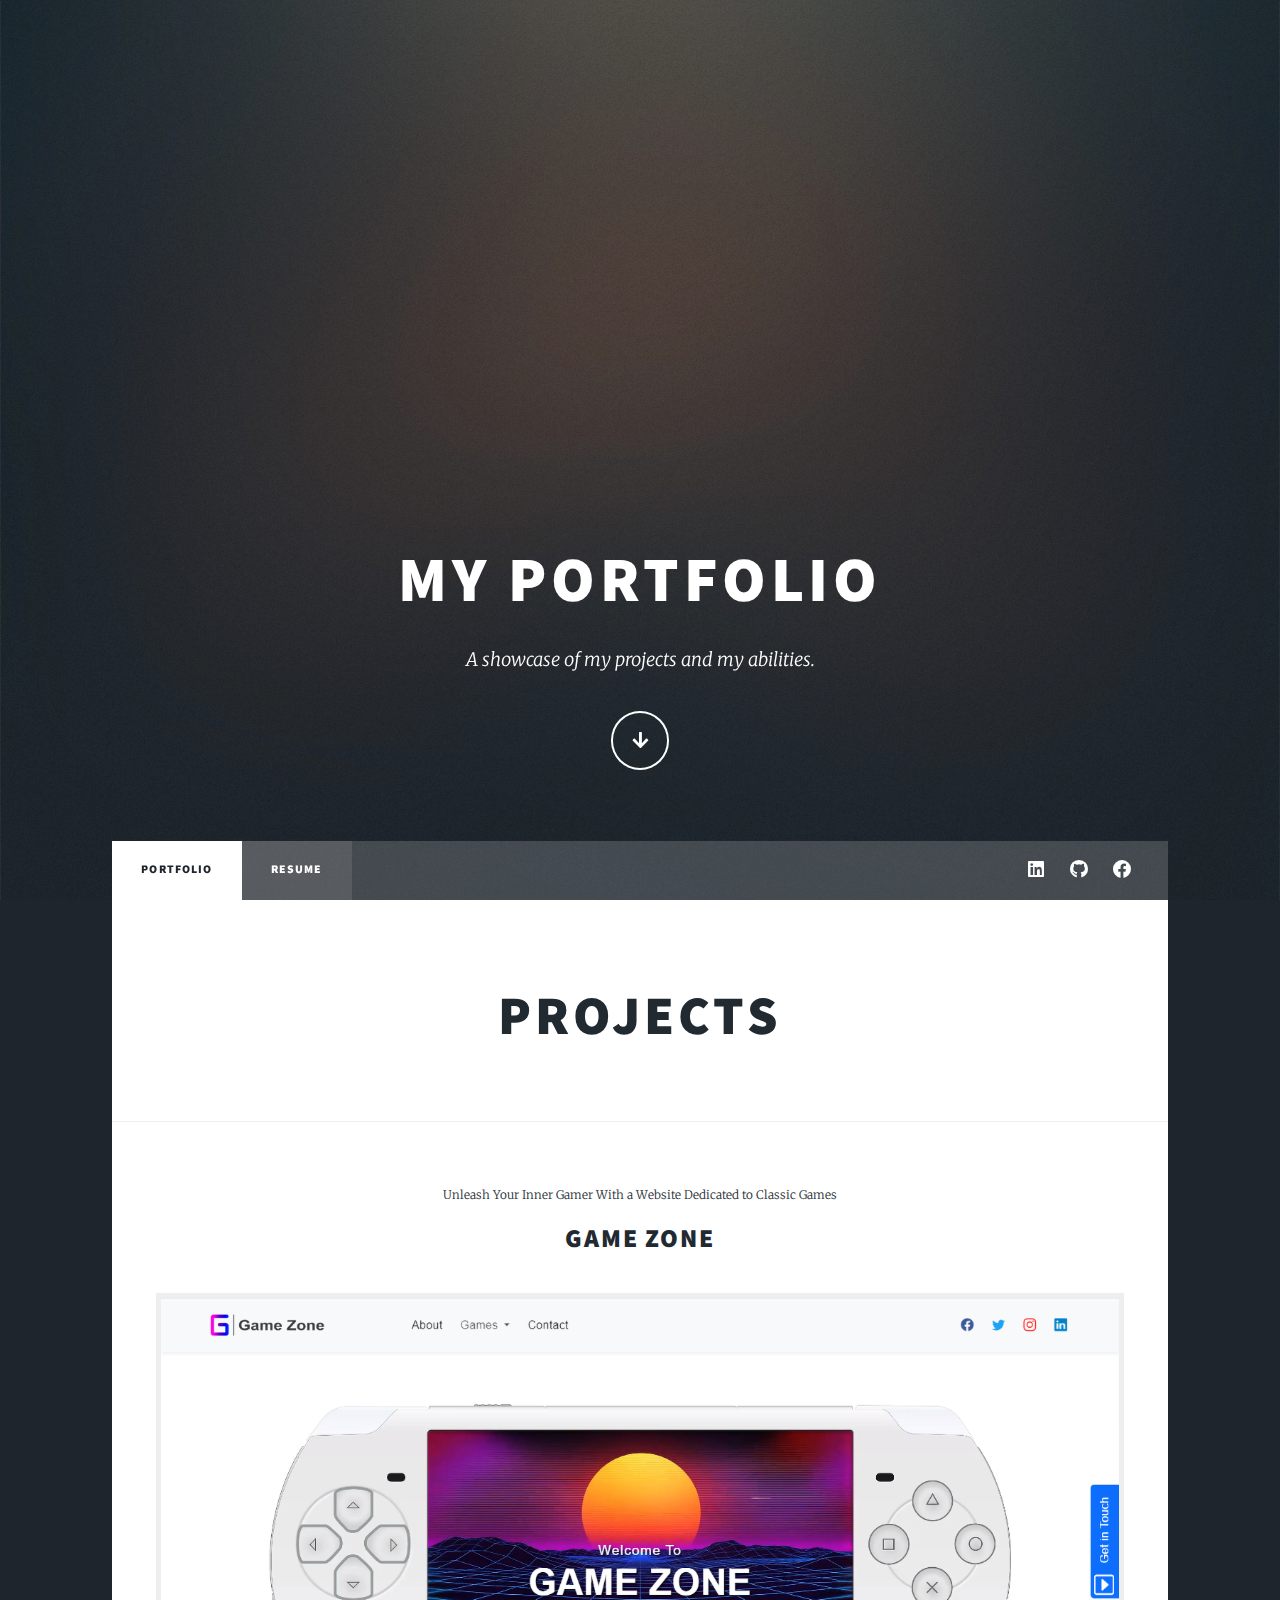
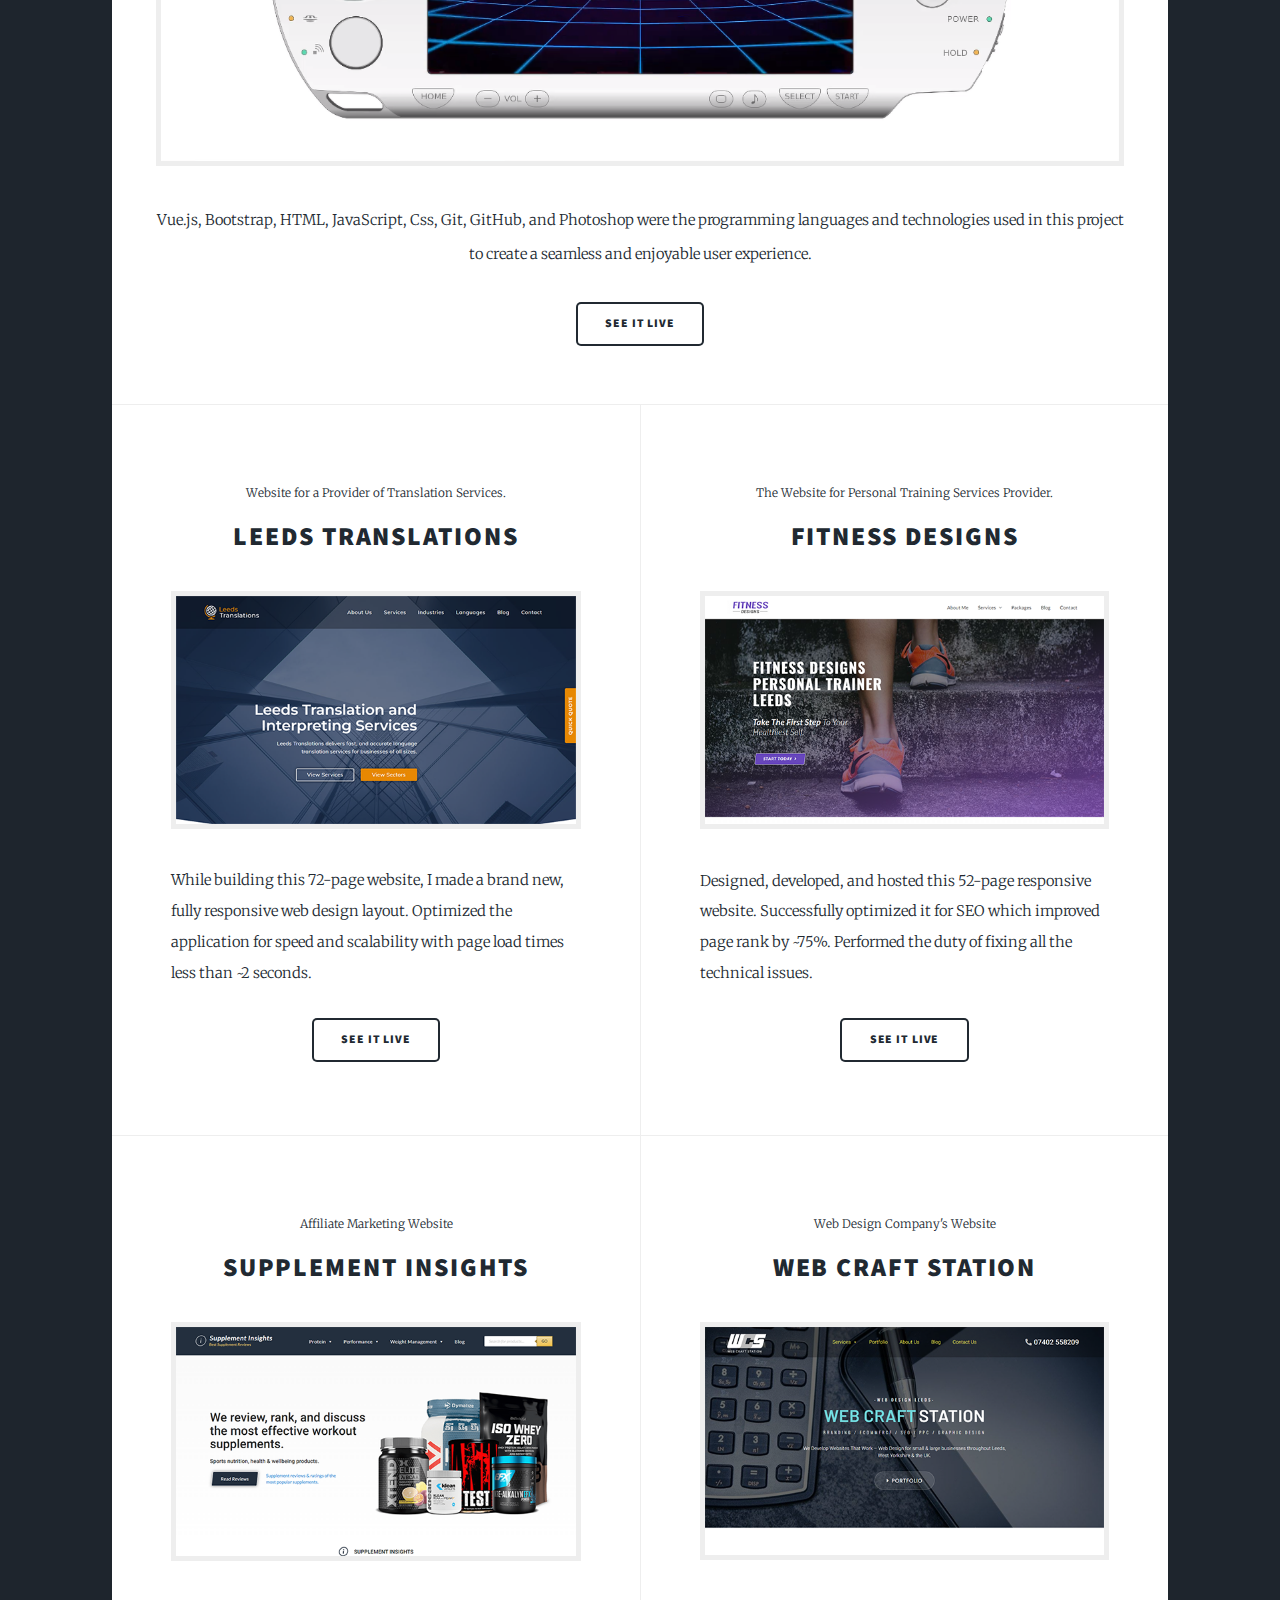
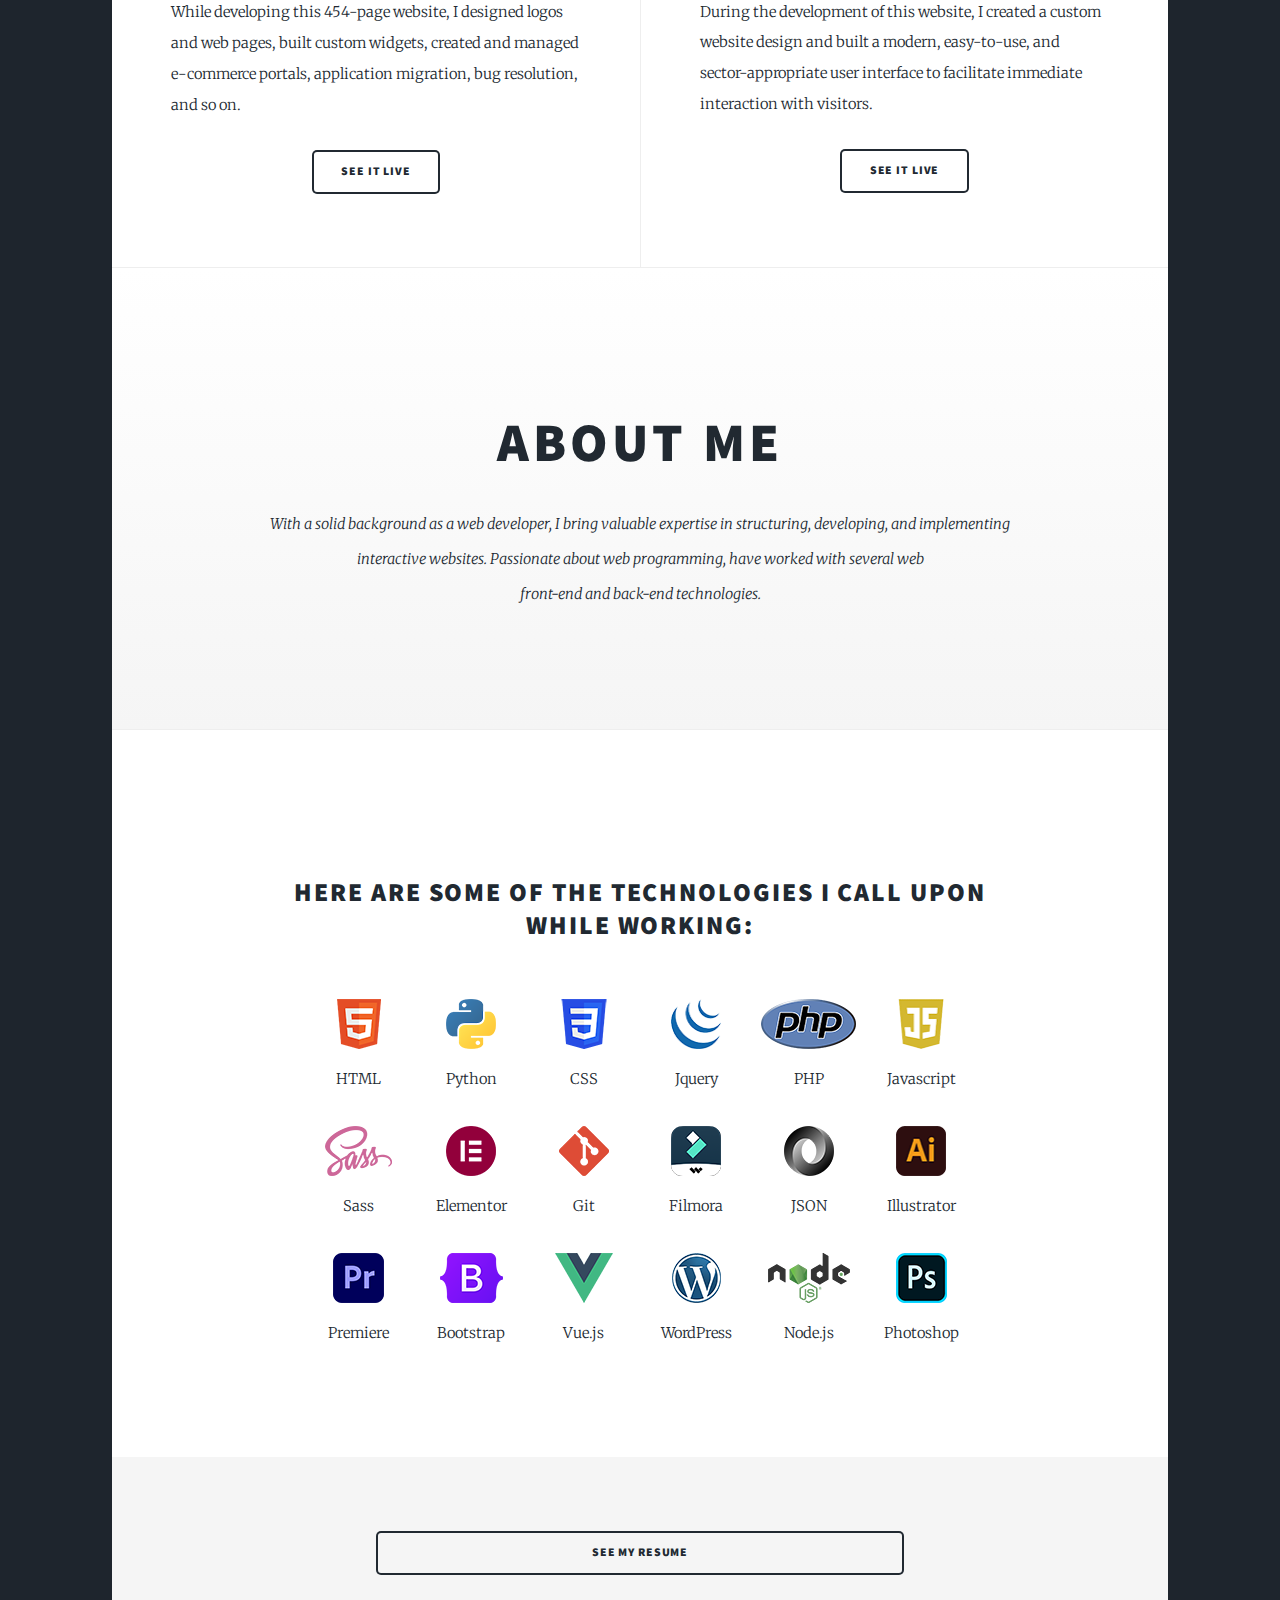
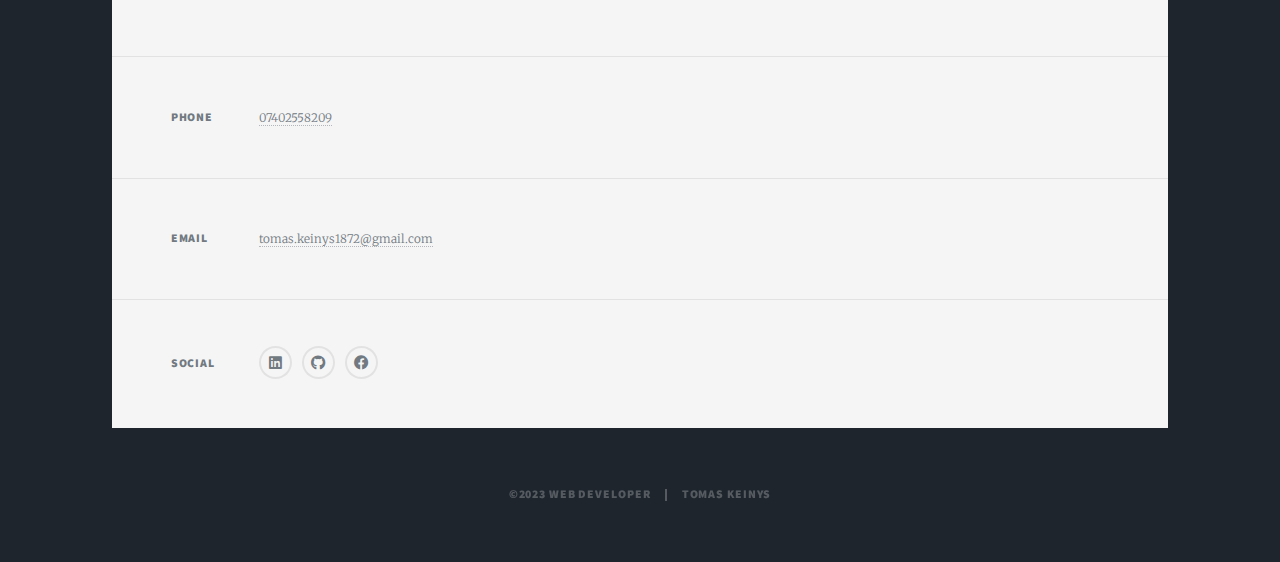
<file: index.html>
<!DOCTYPE HTML>
<html>
	<head>
		<title>Web Developer Tomas Keinys</title>
		<meta charset="utf-8" />
		<meta name="viewport" content="width=device-width, initial-scale=1, user-scalable=no" />
		<link rel="stylesheet" href="assets/css/main.css" />
		<noscript><link rel="stylesheet" href="assets/css/noscript.css" /></noscript>
	</head>
	<body class="is-preload">

		<!-- Wrapper -->
			<div id="wrapper" class="fade-in">

				<!-- Intro -->
					<div id="intro">
						<h1>My Portfolio<br /></h1>
						<p>A showcase of my projects and my abilities.</p>
						<ul class="actions">
							<li><a href="#main" class="button icon solid solo fa-arrow-down scrolly">Continue</a></li>
						</ul>
					</div>

				<!-- Header -->
					<header id="header">
						<a href="./" class="logo">Tomas Keinys Web Developer</a>
					</header>

				<!-- Nav -->
					<nav id="nav">
						<ul class="links">
							<li class="active"><a href="./">Portfolio</a></li>
							<li><a href="./resume">Resume</a></li>
							
						</ul>
						<ul class="icons">
							<li><a href="https://www.linkedin.com/in/tomas-keinys/" rel="noopener noreferrer" target="_blank" class="icon brands fa-linkedin"><span class="label">LinkedIn</span></a></li>
							<li><a href="https://github.com/KeinysTomas" rel="noopener noreferrer" target="_blank" class="icon brands fa-github"><span class="label">GitHub</span></a></li>
							<li><a href="https://www.facebook.com/tomas.keinys.leeds/" rel="noopener noreferrer" target="_blank" class="icon brands fa-facebook"><span class="label">Facebook</span></a></li>
						</ul>
					</nav>

				<!-- Main -->
					<div id="main">

						<!-- Featured Post -->
							<article class="post featured">
								<header class="major1">
									
									<h2>PROJECTS</h2>
								</header>
								   
							</article>




							<article>
								<header>
									<span class="date" style="text-align: center">Unleash Your Inner Gamer With a Website Dedicated to Classic Games</span>
									<h2 style="text-align: center"><a href="https://keinystomas.github.io/game-zone/" rel="noopener noreferrer" target="_blank">GAME ZONE</a></h2>
								</header>
								<a href="https://keinystomas.github.io/game-zone/" rel="noopener noreferrer" target="_blank" class="image fit"><img src="images/gameZoneShotUpscaledCroped.png" alt="" /></a>
								<p style="text-align: center">Vue.js, Bootstrap, HTML, JavaScript, Css, Git, GitHub, and Photoshop were the programming languages and technologies used in this project to create a seamless and enjoyable user experience.</p>
								<ul class="actions special">
									<li><a href="https://keinystomas.github.io/game-zone/" rel="noopener noreferrer" target="_blank" class="button">SEE IT LIVE</a></li>
								</ul>
							</article>

						<!-- Posts -->
							<section class="posts">
								<article>
									<header>
										<span class="date">Website for a Provider of Translation Services.</span>
										<h2><a href="https://www.leedstranslations.com/" rel="noopener noreferrer" target="_blank">LEEDS TRANSLATIONS</a></h2>
									</header>
									<a href="https://www.leedstranslations.com/" rel="noopener noreferrer" target="_blank" class="image fit"><img src="images/leedstranslations.png" alt="" /></a>
									<p>While building this 72-page website, I made a brand new, fully responsive web design layout. Optimized the application for speed and scalability with page load times less than ~2 seconds.</p>
									<ul class="actions special">
										<li><a href="https://www.leedstranslations.com/" rel="noopener noreferrer" target="_blank" class="button">SEE IT LIVE</a></li>
									</ul>
								</article>
								<article>
									<header>
										<span class="date">The Website for Personal Training Services Provider.</span>
										<h2><a href="https://www.fitnessdesigns.co.uk/" rel="noopener noreferrer" target="_blank">FITNESS DESIGNS</a></h2>
									</header>
									<a href="https://www.fitnessdesigns.co.uk/" rel="noopener noreferrer" target="_blank" class="image fit"><img src="images/fitnessdesigns.png" alt="" /></a>
									<p>Designed, developed, and hosted this 52-page responsive website. Successfully optimized it for SEO which improved page rank by ~75%. Performed the duty of fixing all the technical issues.</p>
									<ul class="actions special">
										<li><a href="https://www.fitnessdesigns.co.uk/" rel="noopener noreferrer" target="_blank" class="button">SEE IT LIVE</a></li>
									</ul>
								</article>
								<article>
									<header>
										<span class="date">Affiliate Marketing Website</span>
										<h2><a href="https://www.supplementinsights.com/" rel="noopener noreferrer" target="_blank">SUPPLEMENT INSIGHTS</a></h2>
									</header>
									<a href="https://www.supplementinsights.com/" rel="noopener noreferrer" target="_blank" class="image fit"><img src="images/supplementinsights.png" alt="" /></a>
									<p>While developing this 454-page website, I designed logos and web pages, built custom widgets, created and managed e-commerce portals, application migration, bug resolution, and so on.</p>
									<ul class="actions special">
										<li><a href="https://www.supplementinsights.com/" rel="noopener noreferrer" target="_blank" class="button">SEE IT LIVE</a></li>
									</ul>
								</article>
								<article>
									<header>
										<span class="date">Web Design Company's Website</span>
										<h2><a href="https://www.webcraftstation.com/" rel="noopener noreferrer" target="_blank">WEB CRAFT STATION</a></h2>
									</header>
									<a href="https://www.webcraftstation.com/" rel="noopener noreferrer" target="_blank" class="image fit"><img src="images/webcraftstation.png" alt="" /></a>
									<p>During the development of this website, I created a custom website design and built a modern, easy-to-use, and sector-appropriate user interface to facilitate immediate interaction with visitors.</p>
									<ul class="actions special">
										<li><a href="https://www.webcraftstation.com/" rel="noopener noreferrer" target="_blank" class="button">SEE IT LIVE</a></li>
									</ul>
								</article>
							</section>
							<div id="main1">
								<article class="post featured">
									<header class="major1">
										<h2>ABOUT ME</h2>
										<p class="aboutText">With a solid background as a web developer, I bring valuable expertise in structuring, developing, and implementing<br> interactive websites. 
										   Passionate about web programming, have worked with several web<br> front-end and back-end technologies. </p>
										</article>
									</div>
				
								<div id="main2">
								<article class="post featured">
								<header class="major2">
									<h2>Here are some  of the technologies I call upon while working:</h2>
								</header>
								<div class="iconArea">
								<div class="row23">
									<div class="col-md-3">
									  <div class="process-item__image_php">
										<img src="images/HTML5_logos_and_wordmarks.svg_50.png" alt="" width="" height="50">
										<p>HTML</p>
									  </div> 
									  </div>
									  <div class="col-md-3">
									  <div class="process-item__image">
										<img src="images/5848152fcef1014c0b5e4967_50.png" alt="" width="50" height="50">
										<p>Python</p>
									  </div>
									  </div>
									  <div class="col-md-3">
									  <div class="process-item__image">
										<img src="images/CSS3_logo.svg_50.png" alt="" width="50" height="50">
										<p>CSS</p>
									  </div>
									  </div>
									  <div class="col-md-3">
									  <div class="process-item__image">
									   <img src="images/295-295_jquery-logo-png-transparent-background-png_50.png" alt="" width="50" height="50">
									   <p>Jquery</p>
									  </div>
									  </div>
									  <div class="col-md-3">
										<div class="process-item__image_php">
										  <img src="images/58481791cef1014c0b5e4994_50.png" alt="" width="" height="50">
										  <p>PHP</p>
										</div> 
										</div>
										<div class="col-md-3">
										<div class="process-item__image">
										  <img src="images/javascript-logo_50.png" alt="" width="50" height="50">
										  <p>Javascript</p>
										</div>
										</div>
								  </div>
								  <div class="row23">













									



									  <div class="col-md-3">
										<div class="process-item__image_php">
										 <img src="images/Sass_Logo.png" alt="" width="" height="50">
										 <p>Sass</p>
									  </div>
									  </div>









									  <div class="col-md-3">
									  <div class="process-item__image">
										<img src="images/Elementor-Logo-Symbol-Red_50.png" alt="" width="50" height="50">
										<p>Elementor</p>
									  </div>
									  </div>
									  <div class="col-md-3">
									  <div class="process-item__image">
										<img src="images/5847f981cef1014c0b5e48be_50.png" alt="" width="50" height="50">
										<p>Git</p>
									  </div>
									  </div>
									  <div class="col-md-3">
									  <div class="process-item__image">
									   <img src="images/1200x630bb_50.png" alt="" width="50" height="50">
									   <p>Filmora</p>
									  </div>
									  </div>















									  













										<div class="col-md-3">
											<div class="process-item__image">
											<img src="images/JSON_logo.png" alt="" width="" height="50">
											<p>JSON</p>
										</div>
										</div>







										<div class="col-md-3">
										<div class="process-item__image">
										  <img src="images/Adobe-Illustrator-Logo_50.png" alt="" width="50" height="50">
										  <p>Illustrator</p>
										</div>
										</div>
									</div>
									<div class="row23">
										<div class="col-md-3">
										  <div class="process-item__image">
											<img src="images/PremierePro_Logo.png" alt="" width="" height="50">
											<p>Premiere</p>
										  </div> 
										  </div>
										  <div class="col-md-3">
										  <div class="process-item__image_php">
											<img src="images/Bootstrap_logo.png" alt="" width="" height="50">
											<p>Bootstrap</p>
										  </div>
										  </div>
										  <div class="col-md-3">
										  <div class="process-item__image_php">
											<img src="images/Vue.js_Logo.png" alt="" width="" height="50">
											<p>Vue.js</p>
										  </div>
										  </div>








                                          <div class="col-md-3">
											<div class="process-item__image">
											  <img src="images/wordpress_50.png" alt="" width="" height="50">
											  <p>WordPress</p>
										  </div> 
										  </div>








										  
								









											<div class="col-md-3">
												<div class="process-item__image_php">
												  <img src="images/Node.js_logo.png" alt="" width="" height="50">
												  <p>Node.js</p>
											</div> 
											</div>




















                                            <div class="col-md-3">
												<div class="process-item__image">
												  <img src="images/Adobe-Photoshop-Logo_50.png" alt="" width="" height="50">
												  <p>Photoshop</p>
											</div> 
											</div>


											












										</div>
								</article>
							    </div>
								</div>
                                <div id="main3">
									<div class="cvArea">
									<a href="./resume" class="button fit">SEE MY RESUME</a>
									</div>
								</div>
						<!-- Footer -->
						    <!-- Featured Post -->
							
							<footer>
								
							
							</footer>

					</div>

				<!-- Footer -->
					<footer id="footer">
						
						<section class="split contact">
							
							<section>
								<h3>Phone</h3>
								<p><a href="#">07402558209</a></p>
							</section>
							<section>
								<h3>Email</h3>
								<p><a href="mailto:tomas.keinys1872@gmail.com">tomas.keinys1872@gmail.com</a></p>
							</section>
							<section>
								<h3>Social</h3>
								<ul class="icons alt">
									<li><a href="https://www.linkedin.com/in/tomas-keinys/" rel="noopener noreferrer" target="_blank" class="icon brands alt fa-linkedin"><span class="label">LinkedIn</span></a></li>
									<li><a href="https://github.com/KeinysTomas" rel="noopener noreferrer" target="_blank" class="icon brands alt fa-github"><span class="label">GitHub</span></a></li>
									<li><a href="https://www.facebook.com/tomas.keinys.leeds/" rel="noopener noreferrer" target="_blank" class="icon brands fa-facebook"><span class="label">Facebook</span></a></li>
								</ul>
							</section>
						</section>
					</footer>

				<!-- Copyright -->
					<div id="copyright">
						<ul><li>&copy;2023 Web Developer</li><li>Tomas Keinys</li></ul>
					</div>

			</div>

		<!-- Scripts -->
			<script src="assets/js/jquery.min.js"></script>
			<script src="assets/js/jquery.scrollex.min.js"></script>
			<script src="assets/js/jquery.scrolly.min.js"></script>
			<script src="assets/js/browser.min.js"></script>
			<script src="assets/js/breakpoints.min.js"></script>
			<script src="assets/js/util.js"></script>
			<script src="assets/js/main.js"></script>

	</body>
</html>
</file>
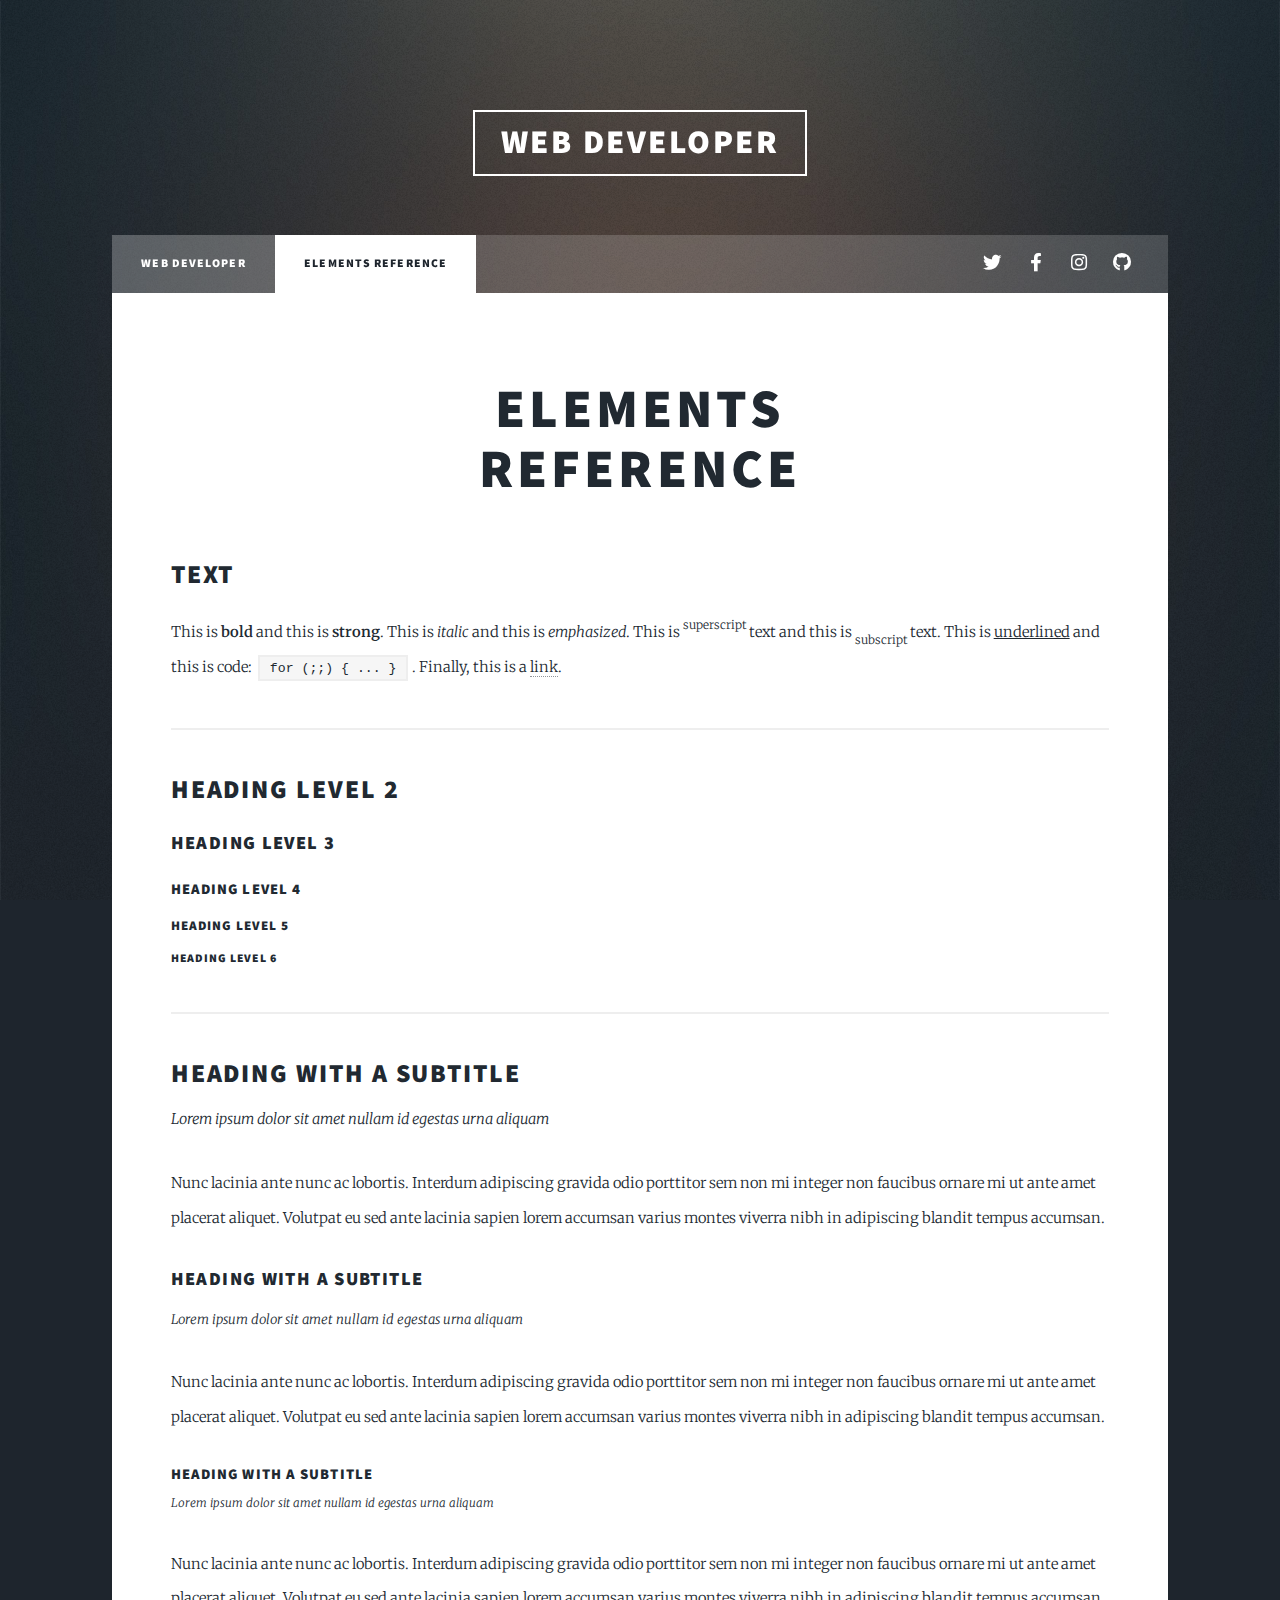
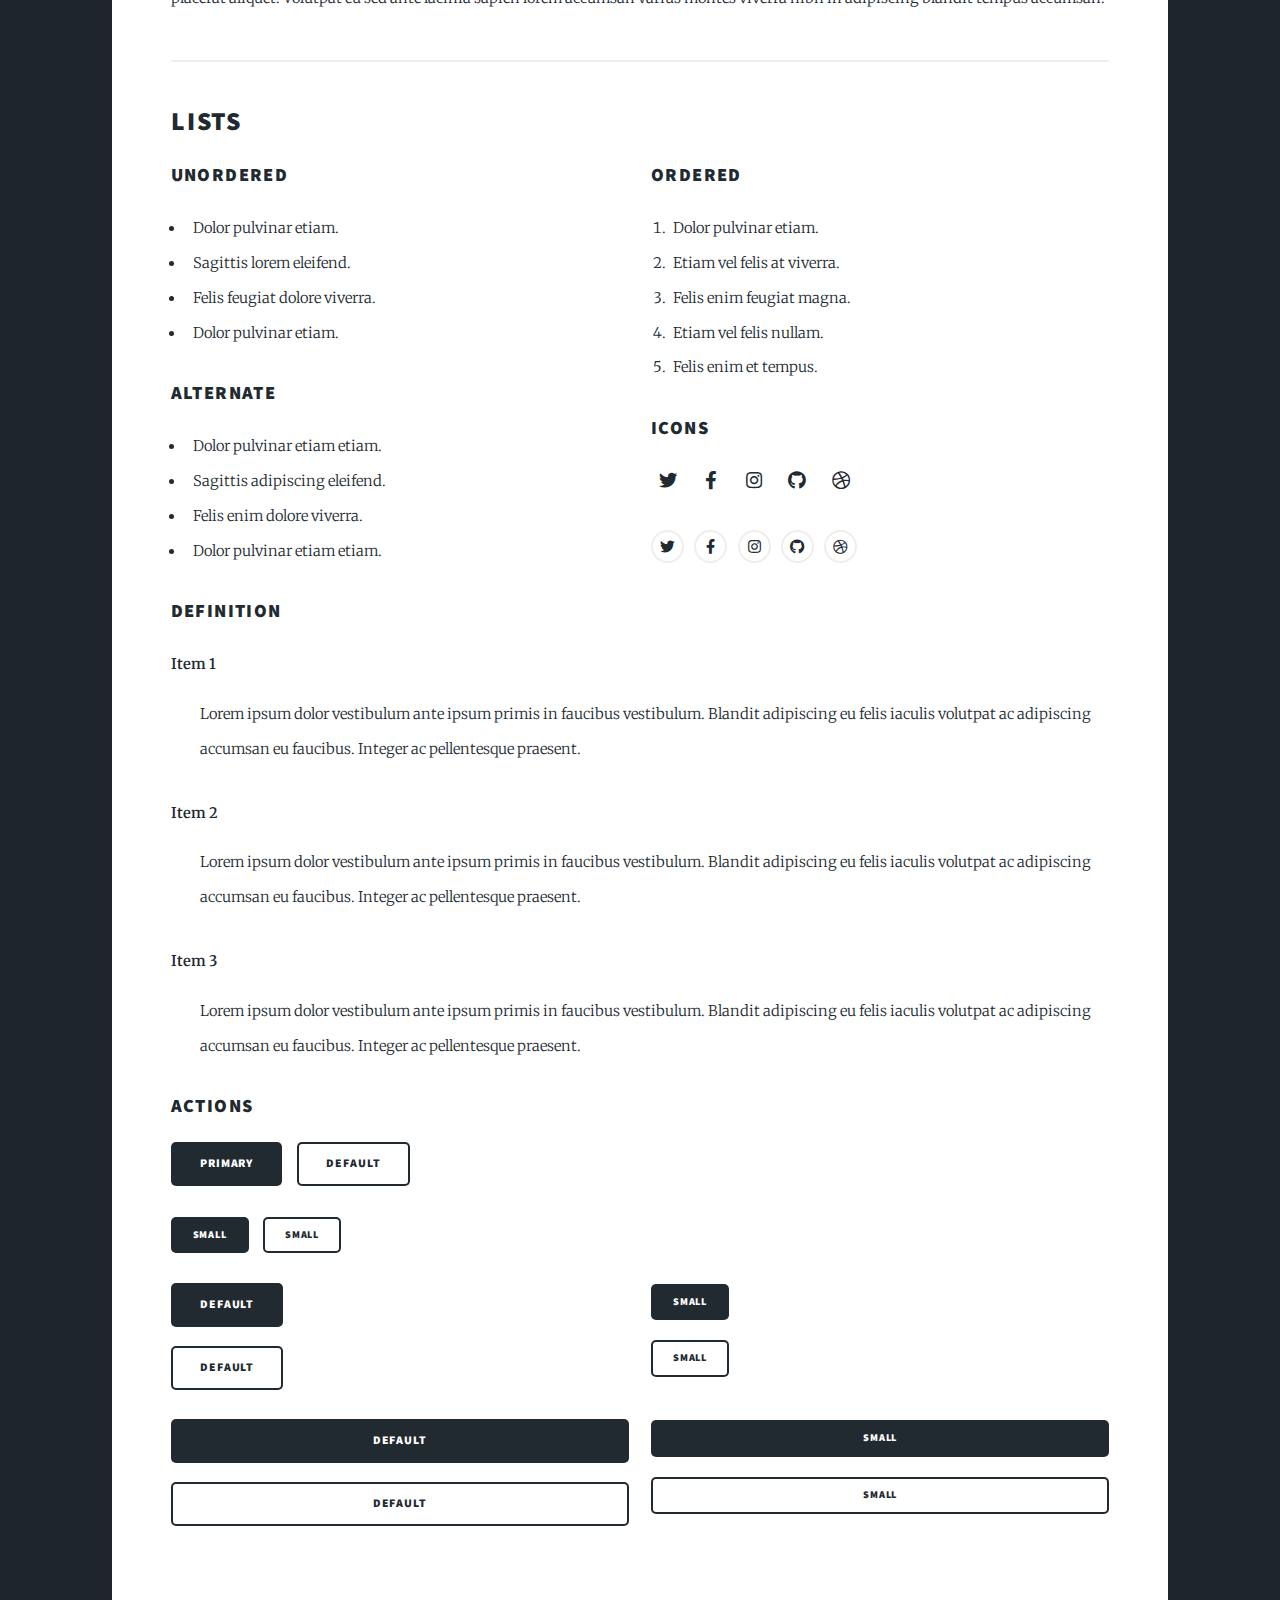
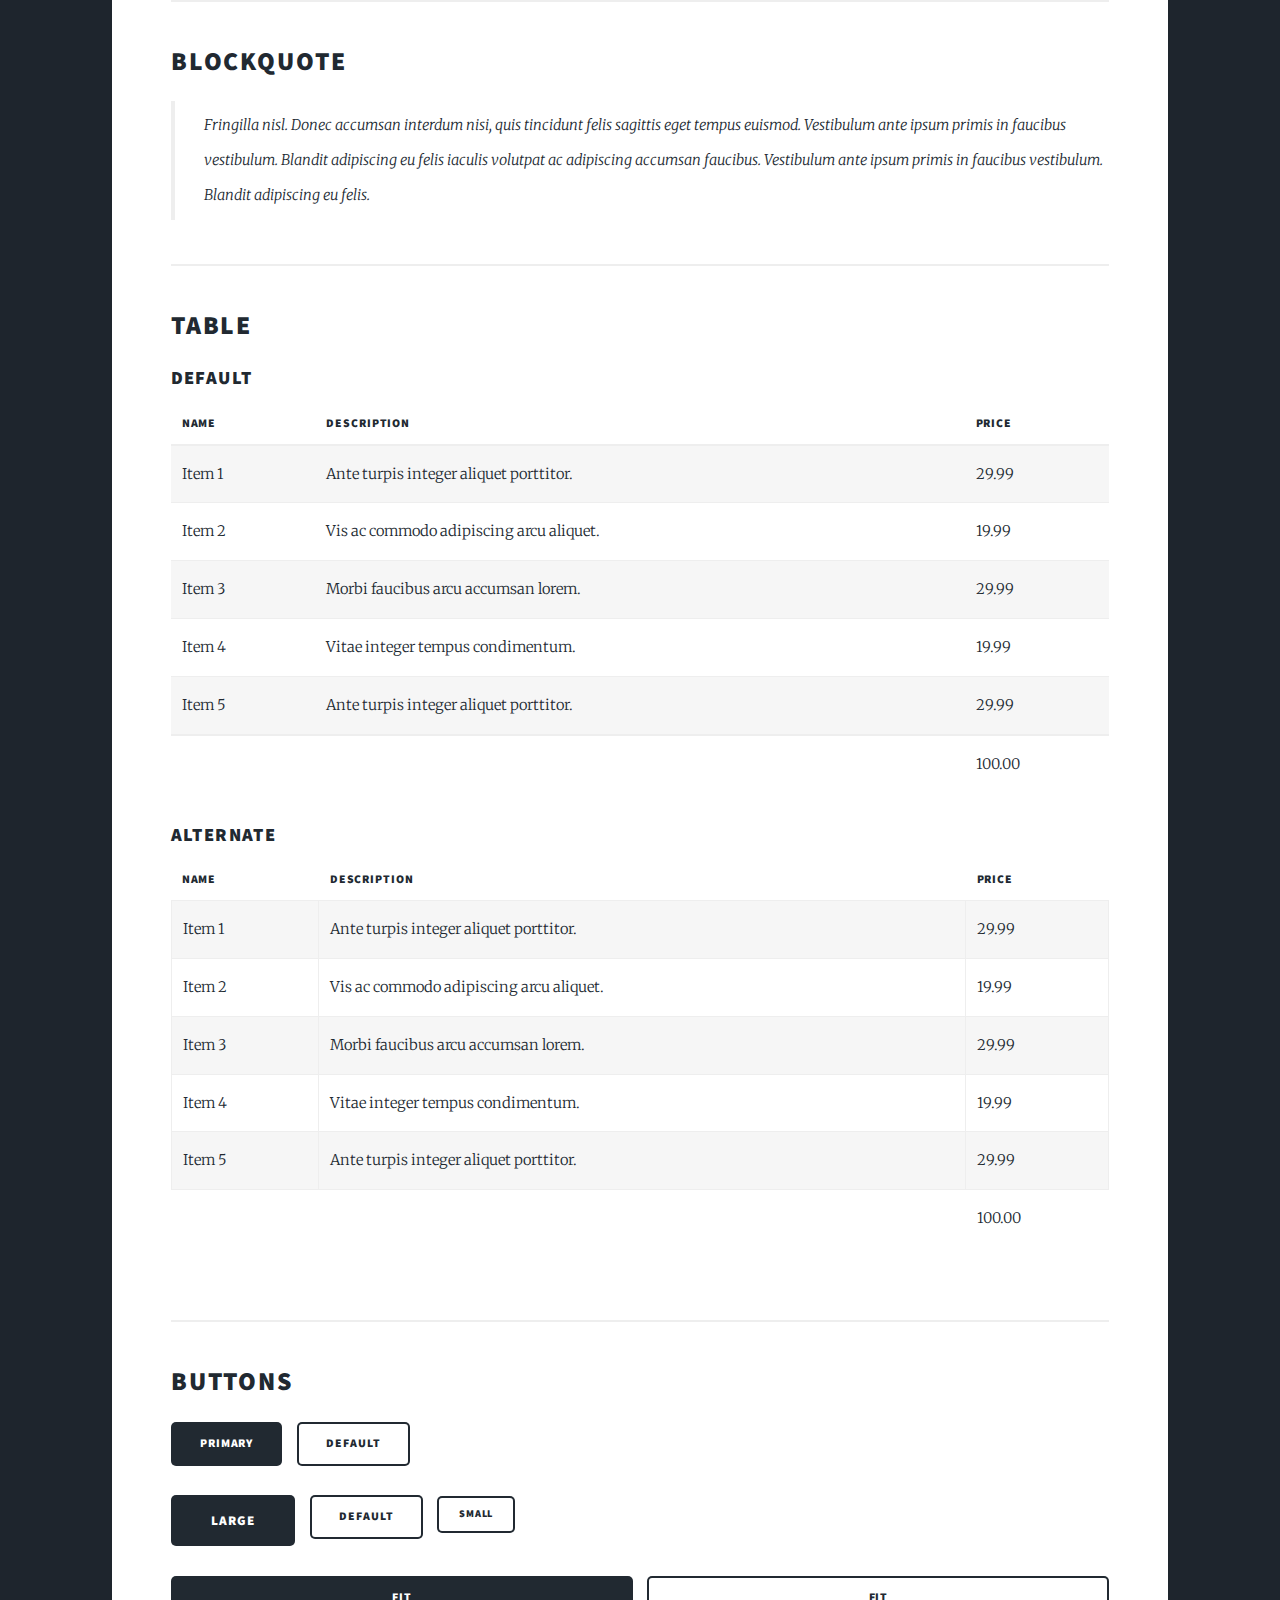
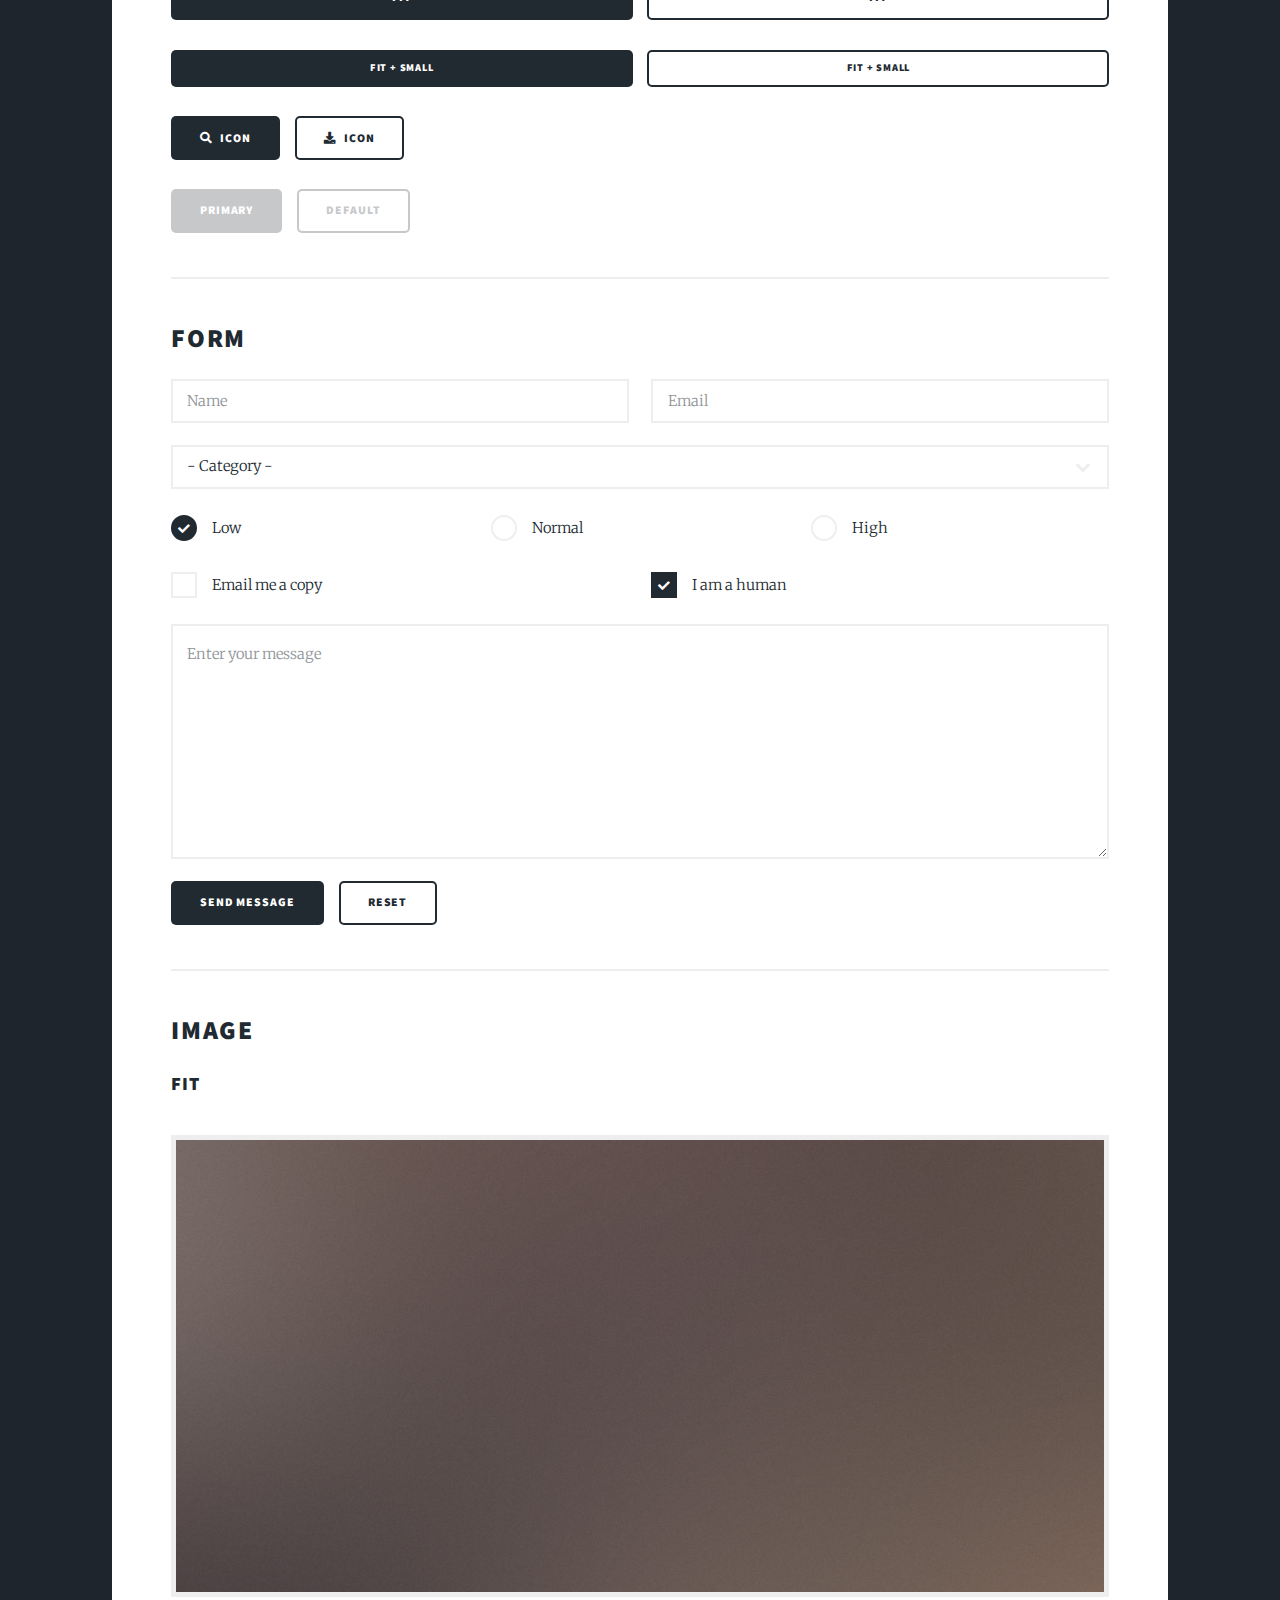
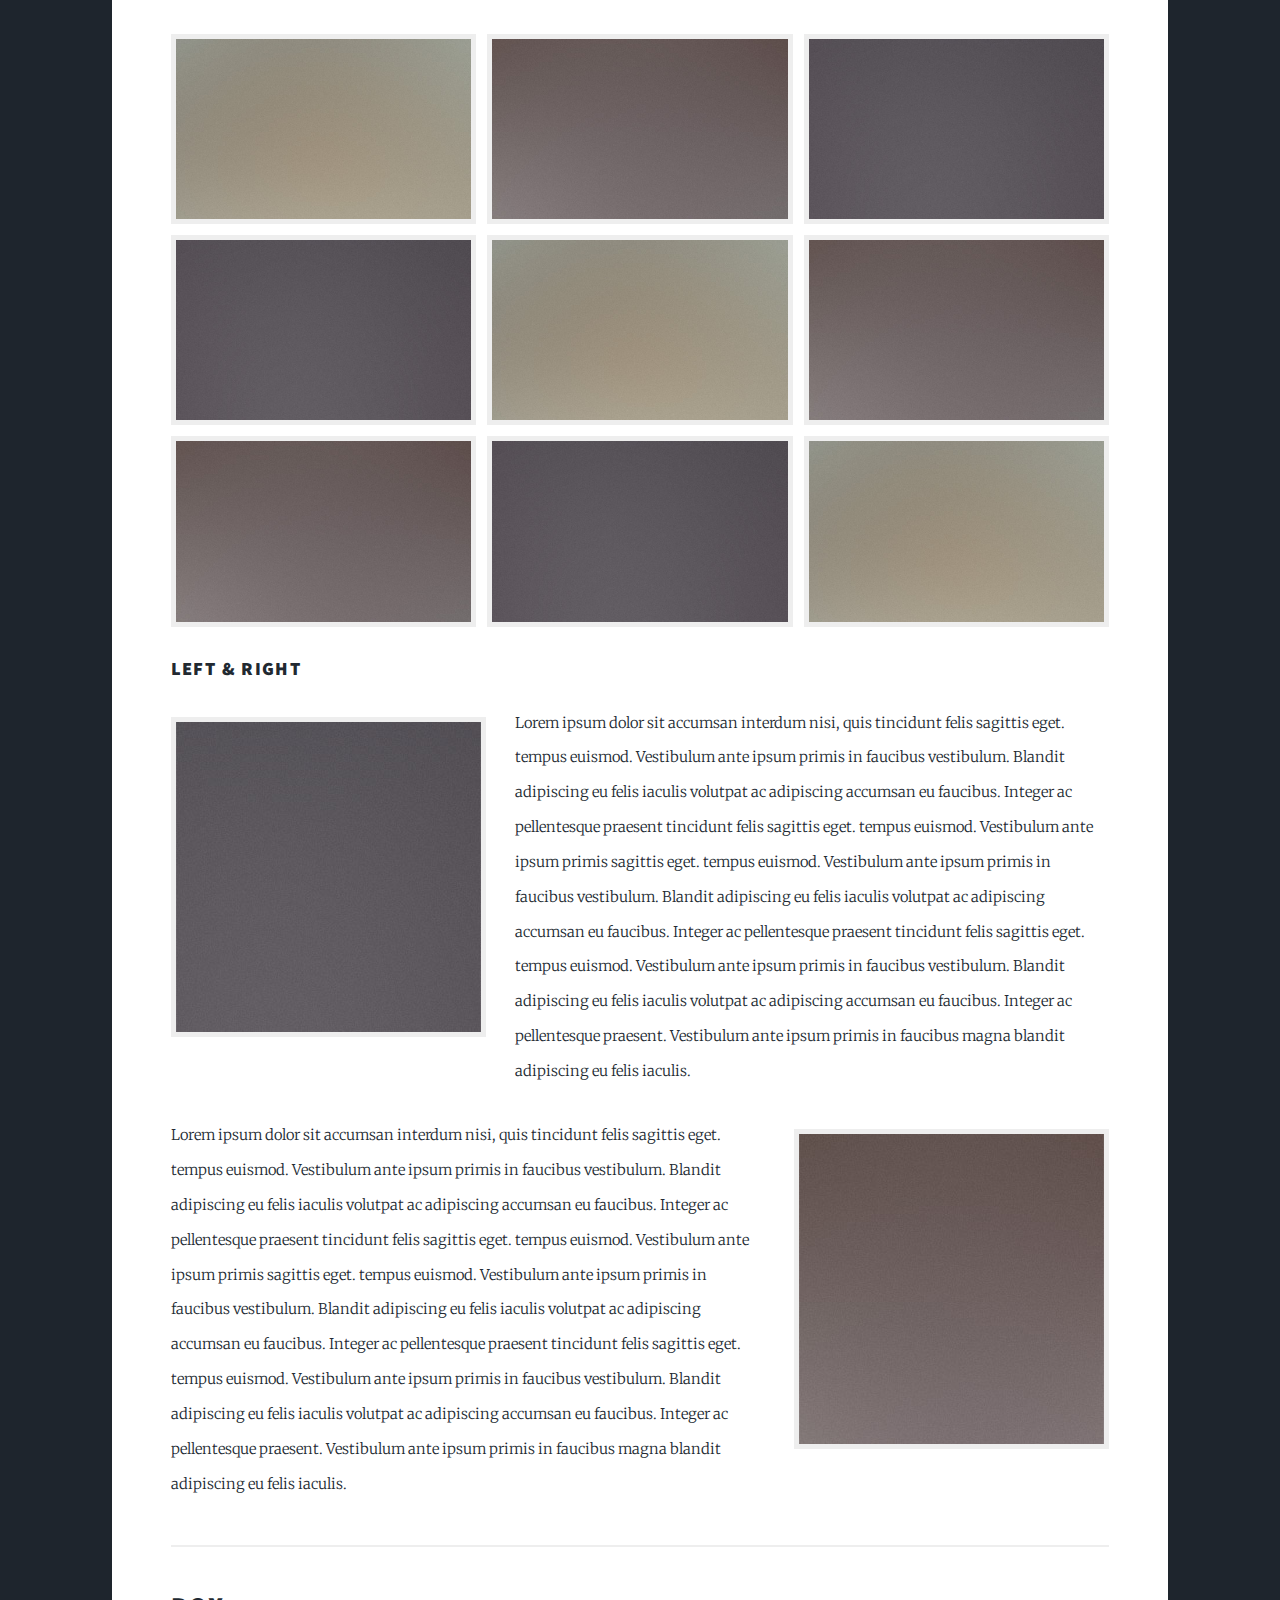
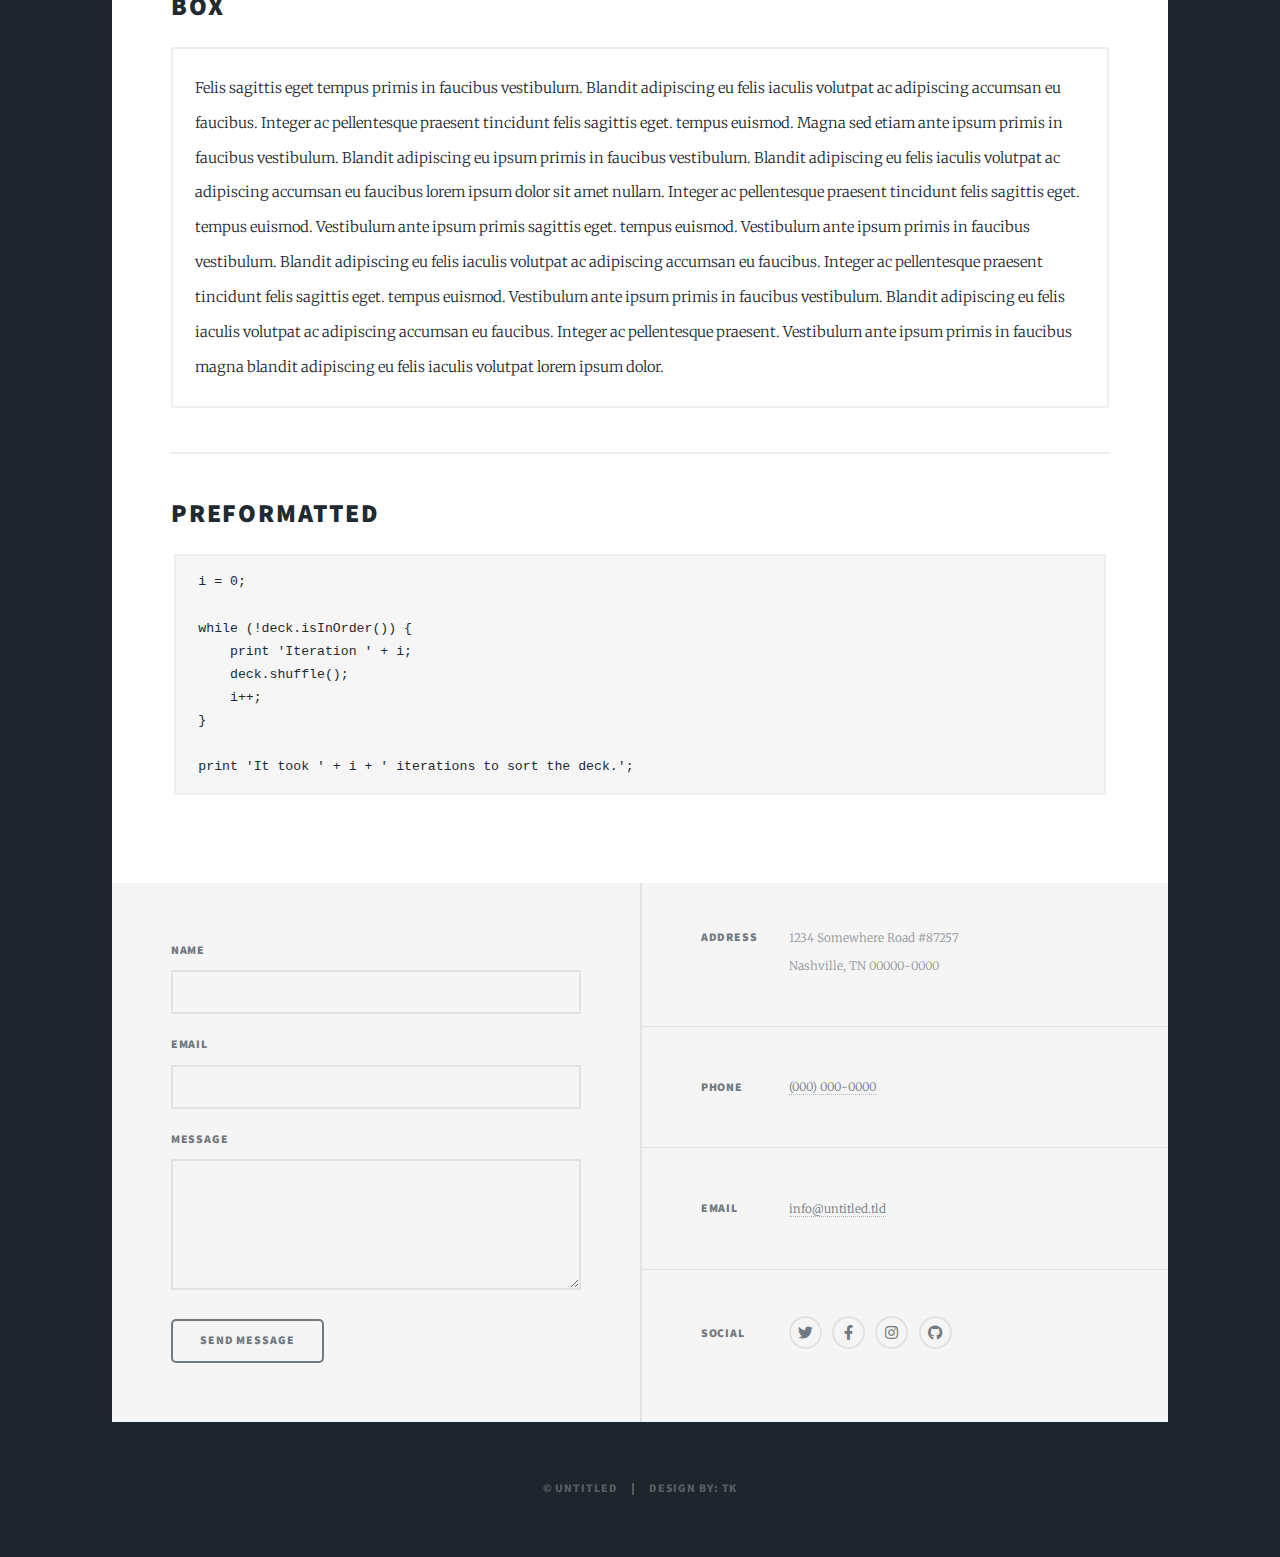
<file: elements.html>
<!DOCTYPE HTML>

<html>
	<head>
		<title>Web Developer</title>
		<meta charset="utf-8" />
		<meta name="viewport" content="width=device-width, initial-scale=1, user-scalable=no" />
		<link rel="stylesheet" href="assets/css/main.css" />
		<noscript><link rel="stylesheet" href="assets/css/noscript.css" /></noscript>
	</head>
	<body class="is-preload">

		<!-- Wrapper -->
			<div id="wrapper">

				<!-- Header -->
					<header id="header">
						<a href="index.html" class="logo">Web Developer</a>
					</header>

				<!-- Nav -->
					<nav id="nav">
						<ul class="links">
							<li><a href="index.html">Web Developer</a></li>
							<li class="active"><a href="elements.html">Elements Reference</a></li>
						</ul>
						<ul class="icons">
							<li><a href="#" class="icon brands fa-twitter"><span class="label">Twitter</span></a></li>
							<li><a href="#" class="icon brands fa-facebook-f"><span class="label">Facebook</span></a></li>
							<li><a href="#" class="icon brands fa-instagram"><span class="label">Instagram</span></a></li>
							<li><a href="#" class="icon brands fa-github"><span class="label">GitHub</span></a></li>
						</ul>
					</nav>

				<!-- Main -->
					<div id="main">

						<!-- Post -->
							<section class="post">
								<header class="major">
									<h1>Elements<br />
									Reference</h1>
								</header>

								<!-- Text stuff -->
									<h2>Text</h2>
									<p>This is <b>bold</b> and this is <strong>strong</strong>. This is <i>italic</i> and this is <em>emphasized</em>.
									This is <sup>superscript</sup> text and this is <sub>subscript</sub> text.
									This is <u>underlined</u> and this is code: <code>for (;;) { ... }</code>.
									Finally, this is a <a href="#">link</a>.</p>
									<hr />
									<h2>Heading Level 2</h2>
									<h3>Heading Level 3</h3>
									<h4>Heading Level 4</h4>
									<h5>Heading Level 5</h5>
									<h6>Heading Level 6</h6>
									<hr />
									<header>
										<h2>Heading with a Subtitle</h2>
										<p>Lorem ipsum dolor sit amet nullam id egestas urna aliquam</p>
									</header>
									<p>Nunc lacinia ante nunc ac lobortis. Interdum adipiscing gravida odio porttitor sem non mi integer non faucibus ornare mi ut ante amet placerat aliquet. Volutpat eu sed ante lacinia sapien lorem accumsan varius montes viverra nibh in adipiscing blandit tempus accumsan.</p>
									<header>
										<h3>Heading with a Subtitle</h3>
										<p>Lorem ipsum dolor sit amet nullam id egestas urna aliquam</p>
									</header>
									<p>Nunc lacinia ante nunc ac lobortis. Interdum adipiscing gravida odio porttitor sem non mi integer non faucibus ornare mi ut ante amet placerat aliquet. Volutpat eu sed ante lacinia sapien lorem accumsan varius montes viverra nibh in adipiscing blandit tempus accumsan.</p>
									<header>
										<h4>Heading with a Subtitle</h4>
										<p>Lorem ipsum dolor sit amet nullam id egestas urna aliquam</p>
									</header>
									<p>Nunc lacinia ante nunc ac lobortis. Interdum adipiscing gravida odio porttitor sem non mi integer non faucibus ornare mi ut ante amet placerat aliquet. Volutpat eu sed ante lacinia sapien lorem accumsan varius montes viverra nibh in adipiscing blandit tempus accumsan.</p>

									<hr />

								<!-- Lists -->
									<h2>Lists</h2>
									<div class="row">
										<div class="col-6 col-12-small">

											<h3>Unordered</h3>
											<ul>
												<li>Dolor pulvinar etiam.</li>
												<li>Sagittis lorem eleifend.</li>
												<li>Felis feugiat dolore viverra.</li>
												<li>Dolor pulvinar etiam.</li>
											</ul>

											<h3>Alternate</h3>
											<ul class="alt">
												<li>Dolor pulvinar etiam etiam.</li>
												<li>Sagittis adipiscing eleifend.</li>
												<li>Felis enim dolore viverra.</li>
												<li>Dolor pulvinar etiam etiam.</li>
											</ul>

										</div>
										<div class="col-6 col-12-small">

											<h3>Ordered</h3>
											<ol>
												<li>Dolor pulvinar etiam.</li>
												<li>Etiam vel felis at viverra.</li>
												<li>Felis enim feugiat magna.</li>
												<li>Etiam vel felis nullam.</li>
												<li>Felis enim et tempus.</li>
											</ol>

											<h3>Icons</h3>
											<ul class="icons">
												<li><a href="#" class="icon brands fa-twitter"><span class="label">Twitter</span></a></li>
												<li><a href="#" class="icon brands fa-facebook-f"><span class="label">Facebook</span></a></li>
												<li><a href="#" class="icon brands fa-instagram"><span class="label">Instagram</span></a></li>
												<li><a href="#" class="icon brands fa-github"><span class="label">Github</span></a></li>
												<li><a href="#" class="icon brands fa-dribbble"><span class="label">Dribbble</span></a></li>
											</ul>
											<ul class="icons alt">
												<li><a href="#" class="icon brands alt fa-twitter"><span class="label">Twitter</span></a></li>
												<li><a href="#" class="icon brands alt fa-facebook-f"><span class="label">Facebook</span></a></li>
												<li><a href="#" class="icon brands alt fa-instagram"><span class="label">Instagram</span></a></li>
												<li><a href="#" class="icon brands alt fa-github"><span class="label">Github</span></a></li>
												<li><a href="#" class="icon brands alt fa-dribbble"><span class="label">Dribbble</span></a></li>
											</ul>

										</div>
									</div>
									<h3>Definition</h3>
									<dl>
										<dt>Item 1</dt>
										<dd>
											<p>Lorem ipsum dolor vestibulum ante ipsum primis in faucibus vestibulum. Blandit adipiscing eu felis iaculis volutpat ac adipiscing accumsan eu faucibus. Integer ac pellentesque praesent.</p>
										</dd>
										<dt>Item 2</dt>
										<dd>
											<p>Lorem ipsum dolor vestibulum ante ipsum primis in faucibus vestibulum. Blandit adipiscing eu felis iaculis volutpat ac adipiscing accumsan eu faucibus. Integer ac pellentesque praesent.</p>
										</dd>
										<dt>Item 3</dt>
										<dd>
											<p>Lorem ipsum dolor vestibulum ante ipsum primis in faucibus vestibulum. Blandit adipiscing eu felis iaculis volutpat ac adipiscing accumsan eu faucibus. Integer ac pellentesque praesent.</p>
										</dd>
									</dl>

									<h3>Actions</h3>
									<ul class="actions">
										<li><a href="#" class="button primary">Primary</a></li>
										<li><a href="#" class="button">Default</a></li>
									</ul>
									<ul class="actions small">
										<li><a href="#" class="button primary small">Small</a></li>
										<li><a href="#" class="button small">Small</a></li>
									</ul>
									<div class="row">
										<div class="col-6 col-12-small">
											<ul class="actions stacked">
												<li><a href="#" class="button primary">Default</a></li>
												<li><a href="#" class="button">Default</a></li>
											</ul>
										</div>
										<div class="col-6 col-12-small">
											<ul class="actions stacked">
												<li><a href="#" class="button primary small">Small</a></li>
												<li><a href="#" class="button small">Small</a></li>
											</ul>
										</div>
									</div>
									<div class="row">
										<div class="col-6 col-12-small">
											<ul class="actions stacked">
												<li><a href="#" class="button primary fit">Default</a></li>
												<li><a href="#" class="button fit">Default</a></li>
											</ul>
										</div>
										<div class="col-6 col-12-small">
											<ul class="actions stacked">
												<li><a href="#" class="button primary small fit">Small</a></li>
												<li><a href="#" class="button small fit">Small</a></li>
											</ul>
										</div>
									</div>

									<hr />

								<!-- Blockquote -->
									<h2>Blockquote</h2>
									<blockquote>Fringilla nisl. Donec accumsan interdum nisi, quis tincidunt felis sagittis eget tempus euismod. Vestibulum ante ipsum primis in faucibus vestibulum. Blandit adipiscing eu felis iaculis volutpat ac adipiscing accumsan faucibus. Vestibulum ante ipsum primis in faucibus vestibulum. Blandit adipiscing eu felis.</blockquote>

									<hr />

								<!-- Table -->
									<h2>Table</h2>

									<h3>Default</h3>
									<div class="table-wrapper">
										<table>
											<thead>
												<tr>
													<th>Name</th>
													<th>Description</th>
													<th>Price</th>
												</tr>
											</thead>
											<tbody>
												<tr>
													<td>Item 1</td>
													<td>Ante turpis integer aliquet porttitor.</td>
													<td>29.99</td>
												</tr>
												<tr>
													<td>Item 2</td>
													<td>Vis ac commodo adipiscing arcu aliquet.</td>
													<td>19.99</td>
												</tr>
												<tr>
													<td>Item 3</td>
													<td> Morbi faucibus arcu accumsan lorem.</td>
													<td>29.99</td>
												</tr>
												<tr>
													<td>Item 4</td>
													<td>Vitae integer tempus condimentum.</td>
													<td>19.99</td>
												</tr>
												<tr>
													<td>Item 5</td>
													<td>Ante turpis integer aliquet porttitor.</td>
													<td>29.99</td>
												</tr>
											</tbody>
											<tfoot>
												<tr>
													<td colspan="2"></td>
													<td>100.00</td>
												</tr>
											</tfoot>
										</table>
									</div>

									<h3>Alternate</h3>
									<div class="table-wrapper">
										<table class="alt">
											<thead>
												<tr>
													<th>Name</th>
													<th>Description</th>
													<th>Price</th>
												</tr>
											</thead>
											<tbody>
												<tr>
													<td>Item 1</td>
													<td>Ante turpis integer aliquet porttitor.</td>
													<td>29.99</td>
												</tr>
												<tr>
													<td>Item 2</td>
													<td>Vis ac commodo adipiscing arcu aliquet.</td>
													<td>19.99</td>
												</tr>
												<tr>
													<td>Item 3</td>
													<td> Morbi faucibus arcu accumsan lorem.</td>
													<td>29.99</td>
												</tr>
												<tr>
													<td>Item 4</td>
													<td>Vitae integer tempus condimentum.</td>
													<td>19.99</td>
												</tr>
												<tr>
													<td>Item 5</td>
													<td>Ante turpis integer aliquet porttitor.</td>
													<td>29.99</td>
												</tr>
											</tbody>
											<tfoot>
												<tr>
													<td colspan="2"></td>
													<td>100.00</td>
												</tr>
											</tfoot>
										</table>
									</div>

									<hr />

								<!-- Buttons -->
									<h2>Buttons</h2>
									<ul class="actions">
										<li><a href="#" class="button primary">Primary</a></li>
										<li><a href="#" class="button">Default</a></li>
									</ul>
									<ul class="actions">
										<li><a href="#" class="button primary large">Large</a></li>
										<li><a href="#" class="button">Default</a></li>
										<li><a href="#" class="button small">Small</a></li>
									</ul>
									<ul class="actions fit">
										<li><a href="#" class="button primary fit">Fit</a></li>
										<li><a href="#" class="button fit">Fit</a></li>
									</ul>
									<ul class="actions fit small">
										<li><a href="#" class="button primary fit small">Fit + Small</a></li>
										<li><a href="#" class="button fit small">Fit + Small</a></li>
									</ul>
									<ul class="actions">
										<li><a href="#" class="button primary icon solid fa-search">Icon</a></li>
										<li><a href="#" class="button icon solid fa-download">Icon</a></li>
									</ul>
									<ul class="actions">
										<li><span class="button primary disabled">Primary</span></li>
										<li><span class="button disabled">Default</span></li>
									</ul>

									<hr />

								<!-- Form -->
									<h2>Form</h2>

									<form method="post" action="#">
										<div class="row gtr-uniform">
											<div class="col-6 col-12-xsmall">
												<input type="text" name="demo-name" id="demo-name" value="" placeholder="Name" />
											</div>
											<div class="col-6 col-12-xsmall">
												<input type="email" name="demo-email" id="demo-email" value="" placeholder="Email" />
											</div>
											<!-- Break -->
											<div class="col-12">
												<select name="demo-category" id="demo-category">
													<option value="">- Category -</option>
													<option value="1">Manufacturing</option>
													<option value="1">Shipping</option>
													<option value="1">Administration</option>
													<option value="1">Human Resources</option>
												</select>
											</div>
											<!-- Break -->
											<div class="col-4 col-12-small">
												<input type="radio" id="demo-priority-low" name="demo-priority" checked>
												<label for="demo-priority-low">Low</label>
											</div>
											<div class="col-4 col-12-small">
												<input type="radio" id="demo-priority-normal" name="demo-priority">
												<label for="demo-priority-normal">Normal</label>
											</div>
											<div class="col-4 col-12-small">
												<input type="radio" id="demo-priority-high" name="demo-priority">
												<label for="demo-priority-high">High</label>
											</div>
											<!-- Break -->
											<div class="col-6 col-12-small">
												<input type="checkbox" id="demo-copy" name="demo-copy">
												<label for="demo-copy">Email me a copy</label>
											</div>
											<div class="col-6 col-12-small">
												<input type="checkbox" id="demo-human" name="demo-human" checked>
												<label for="demo-human">I am a human</label>
											</div>
											<!-- Break -->
											<div class="col-12">
												<textarea name="demo-message" id="demo-message" placeholder="Enter your message" rows="6"></textarea>
											</div>
											<!-- Break -->
											<div class="col-12">
												<ul class="actions">
													<li><input type="submit" value="Send Message" class="primary" /></li>
													<li><input type="reset" value="Reset" /></li>
												</ul>
											</div>
										</div>
									</form>

									<hr />

								<!-- Image -->
									<h2>Image</h2>

									<h3>Fit</h3>
									<span class="image fit"><img src="images/pic01.jpg" alt="" /></span>
									<div class="box alt">
										<div class="row gtr-50 gtr-uniform">
											<div class="col-4"><span class="image fit"><img src="images/pic02.jpg" alt="" /></span></div>
											<div class="col-4"><span class="image fit"><img src="images/pic03.jpg" alt="" /></span></div>
											<div class="col-4"><span class="image fit"><img src="images/pic04.jpg" alt="" /></span></div>
											<!-- Break -->
											<div class="col-4"><span class="image fit"><img src="images/pic04.jpg" alt="" /></span></div>
											<div class="col-4"><span class="image fit"><img src="images/pic02.jpg" alt="" /></span></div>
											<div class="col-4"><span class="image fit"><img src="images/pic03.jpg" alt="" /></span></div>
											<!-- Break -->
											<div class="col-4"><span class="image fit"><img src="images/pic03.jpg" alt="" /></span></div>
											<div class="col-4"><span class="image fit"><img src="images/pic04.jpg" alt="" /></span></div>
											<div class="col-4"><span class="image fit"><img src="images/pic02.jpg" alt="" /></span></div>
										</div>
									</div>

									<h3>Left &amp; Right</h3>
									<p><span class="image left"><img src="images/pic08.jpg" alt="" /></span>Lorem ipsum dolor sit accumsan interdum nisi, quis tincidunt felis sagittis eget. tempus euismod. Vestibulum ante ipsum primis in faucibus vestibulum. Blandit adipiscing eu felis iaculis volutpat ac adipiscing accumsan eu faucibus. Integer ac pellentesque praesent tincidunt felis sagittis eget. tempus euismod. Vestibulum ante ipsum primis sagittis eget. tempus euismod. Vestibulum ante ipsum primis in faucibus vestibulum. Blandit adipiscing eu felis iaculis volutpat ac adipiscing accumsan eu faucibus. Integer ac pellentesque praesent tincidunt felis sagittis eget. tempus euismod. Vestibulum ante ipsum primis in faucibus vestibulum. Blandit adipiscing eu felis iaculis volutpat ac adipiscing accumsan eu faucibus. Integer ac pellentesque praesent. Vestibulum ante ipsum primis in faucibus magna blandit adipiscing eu felis iaculis.</p>
									<p><span class="image right"><img src="images/pic09.jpg" alt="" /></span>Lorem ipsum dolor sit accumsan interdum nisi, quis tincidunt felis sagittis eget. tempus euismod. Vestibulum ante ipsum primis in faucibus vestibulum. Blandit adipiscing eu felis iaculis volutpat ac adipiscing accumsan eu faucibus. Integer ac pellentesque praesent tincidunt felis sagittis eget. tempus euismod. Vestibulum ante ipsum primis sagittis eget. tempus euismod. Vestibulum ante ipsum primis in faucibus vestibulum. Blandit adipiscing eu felis iaculis volutpat ac adipiscing accumsan eu faucibus. Integer ac pellentesque praesent tincidunt felis sagittis eget. tempus euismod. Vestibulum ante ipsum primis in faucibus vestibulum. Blandit adipiscing eu felis iaculis volutpat ac adipiscing accumsan eu faucibus. Integer ac pellentesque praesent. Vestibulum ante ipsum primis in faucibus magna blandit adipiscing eu felis iaculis.</p>

									<hr />

								<!-- Box -->
									<h2>Box</h2>
									<div class="box">
										<p>Felis sagittis eget tempus primis in faucibus vestibulum. Blandit adipiscing eu felis iaculis volutpat ac adipiscing accumsan eu faucibus. Integer ac pellentesque praesent tincidunt felis sagittis eget. tempus euismod. Magna sed etiam ante ipsum primis in faucibus vestibulum. Blandit adipiscing eu ipsum primis in faucibus vestibulum. Blandit adipiscing eu felis iaculis volutpat ac adipiscing accumsan eu faucibus lorem ipsum dolor sit amet nullam. Integer ac pellentesque praesent tincidunt felis sagittis eget. tempus euismod. Vestibulum ante ipsum primis sagittis eget. tempus euismod. Vestibulum ante ipsum primis in faucibus vestibulum. Blandit adipiscing eu felis iaculis volutpat ac adipiscing accumsan eu faucibus. Integer ac pellentesque praesent tincidunt felis sagittis eget. tempus euismod. Vestibulum ante ipsum primis in faucibus vestibulum. Blandit adipiscing eu felis iaculis volutpat ac adipiscing accumsan eu faucibus. Integer ac pellentesque praesent. Vestibulum ante ipsum primis in faucibus magna blandit adipiscing eu felis iaculis volutpat lorem ipsum dolor.</p>
									</div>

									<hr />

								<!-- Preformatted Code -->
									<h2>Preformatted</h2>
									<pre><code>i = 0;

while (!deck.isInOrder()) {
    print 'Iteration ' + i;
    deck.shuffle();
    i++;
}

print 'It took ' + i + ' iterations to sort the deck.';
</code></pre>

							</section>

					</div>

				<!-- Footer -->
					<footer id="footer">
						<section>
							<form method="post" action="#">
								<div class="fields">
									<div class="field">
										<label for="name">Name</label>
										<input type="text" name="name" id="name" />
									</div>
									<div class="field">
										<label for="email">Email</label>
										<input type="text" name="email" id="email" />
									</div>
									<div class="field">
										<label for="message">Message</label>
										<textarea name="message" id="message" rows="3"></textarea>
									</div>
								</div>
								<ul class="actions">
									<li><input type="submit" value="Send Message" /></li>
								</ul>
							</form>
						</section>
						<section class="split contact">
							<section class="alt">
								<h3>Address</h3>
								<p>1234 Somewhere Road #87257<br />
								Nashville, TN 00000-0000</p>
							</section>
							<section>
								<h3>Phone</h3>
								<p><a href="#">(000) 000-0000</a></p>
							</section>
							<section>
								<h3>Email</h3>
								<p><a href="#">info@untitled.tld</a></p>
							</section>
							<section>
								<h3>Social</h3>
								<ul class="icons alt">
									<li><a href="#" class="icon brands alt fa-twitter"><span class="label">Twitter</span></a></li>
									<li><a href="#" class="icon brands alt fa-facebook-f"><span class="label">Facebook</span></a></li>
									<li><a href="#" class="icon brands alt fa-instagram"><span class="label">Instagram</span></a></li>
									<li><a href="#" class="icon brands alt fa-github"><span class="label">GitHub</span></a></li>
								</ul>
							</section>
						</section>
					</footer>

				<!-- Copyright -->
					<div id="copyright">
						<ul><li>&copy; Untitled</li><li>Design By: TK</li></ul>
					</div>

			</div>

		<!-- Scripts -->
			<script src="assets/js/jquery.min.js"></script>
			<script src="assets/js/jquery.scrollex.min.js"></script>
			<script src="assets/js/jquery.scrolly.min.js"></script>
			<script src="assets/js/browser.min.js"></script>
			<script src="assets/js/breakpoints.min.js"></script>
			<script src="assets/js/util.js"></script>
			<script src="assets/js/main.js"></script>

	</body>
</html>
</file>
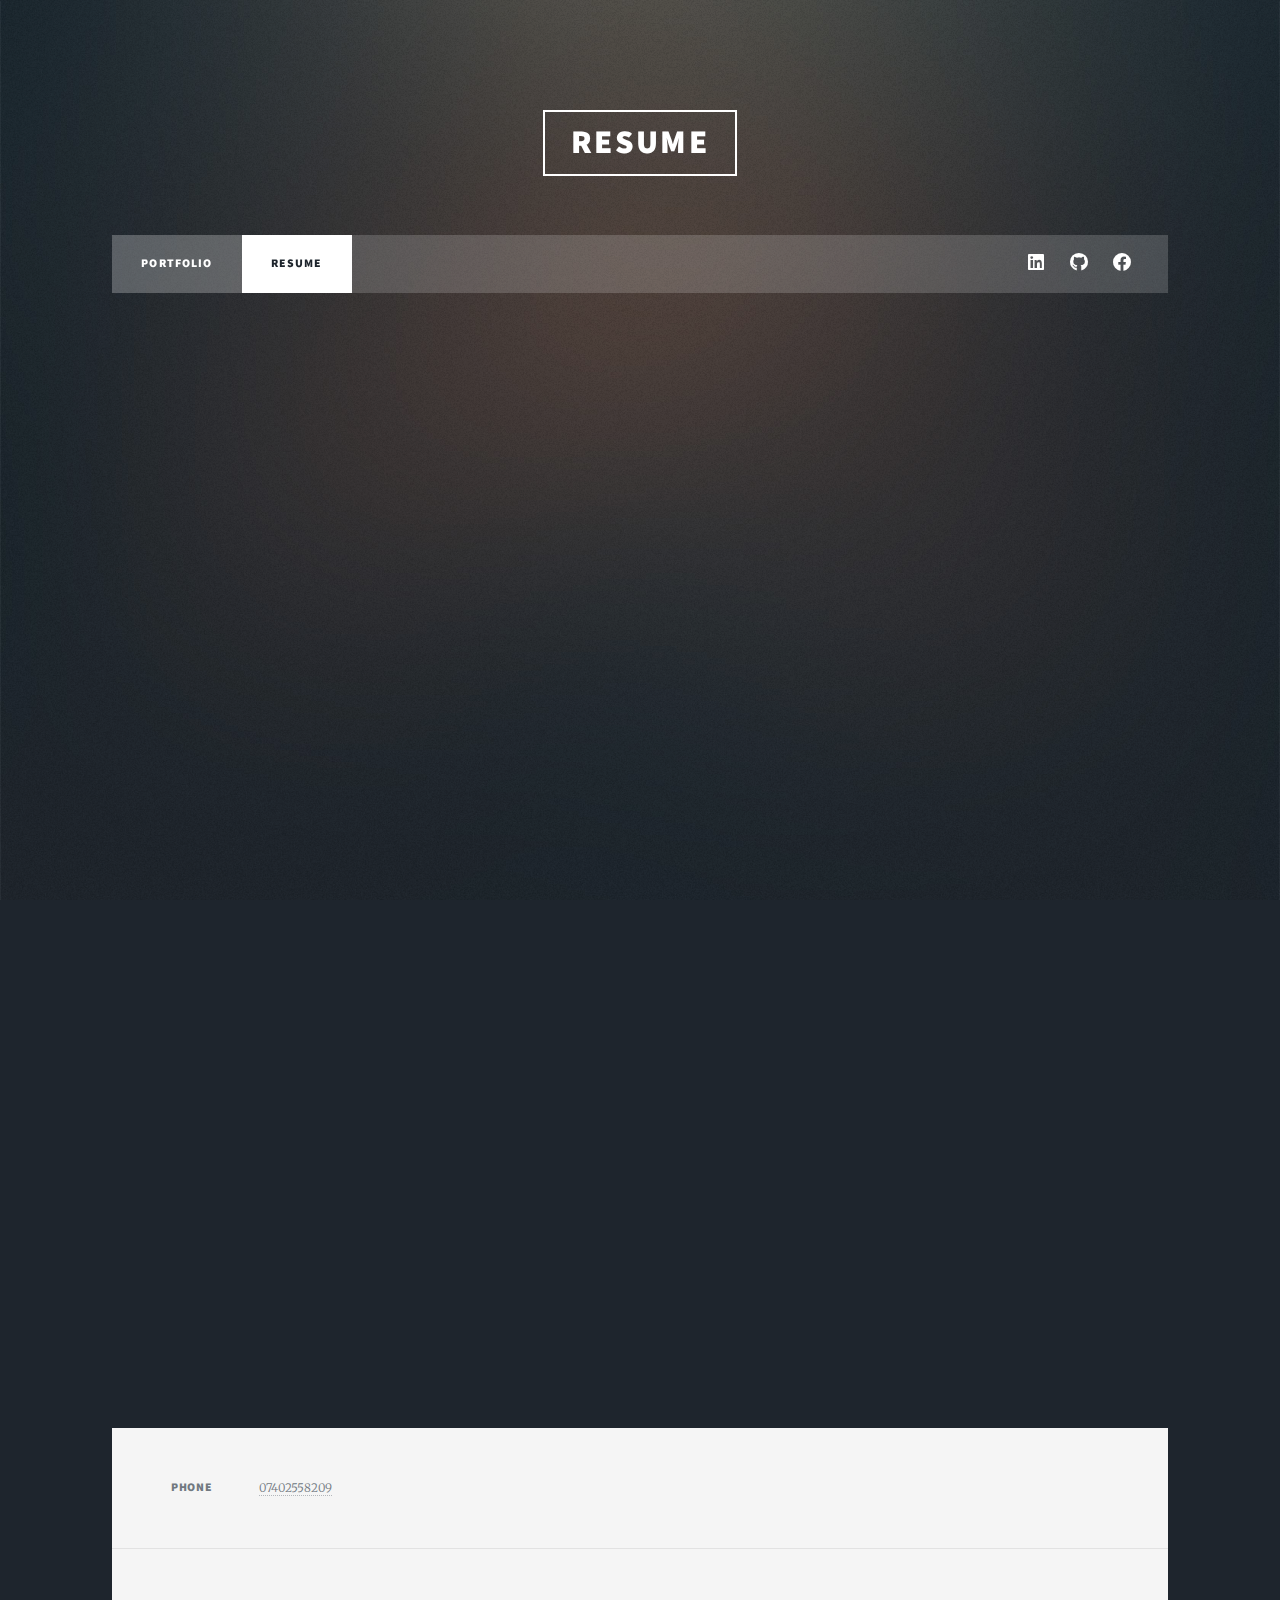
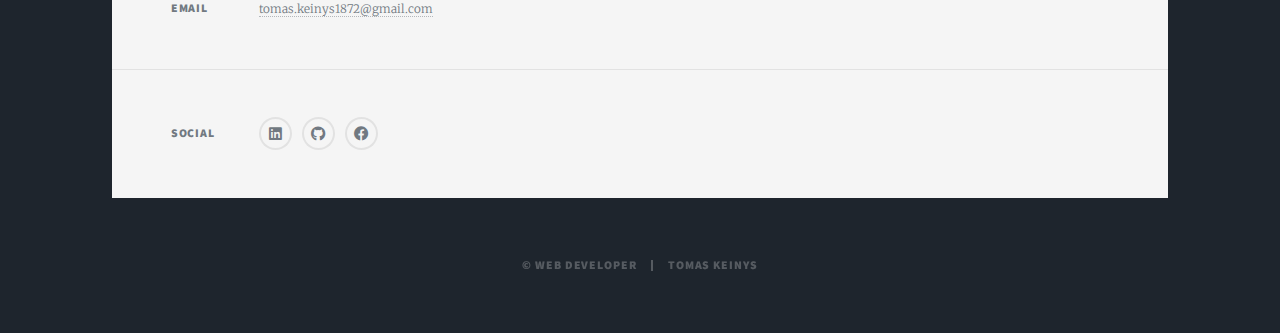
<file: resume.html>
<!DOCTYPE HTML>
<html>
	<head>
		<title>Resume</title>
		<meta charset="utf-8" />
		<meta name="viewport" content="width=device-width, initial-scale=1, user-scalable=no" />
		<link rel="stylesheet" href="assets/css/main.css" />
		<noscript><link rel="stylesheet" href="assets/css/noscript.css" /></noscript>
	</head>
	<body class="is-preload">

		<!-- Wrapper -->
			<div id="wrapper">

				<!-- Header -->
					<header id="header">
						<a href="#myPDF" class="logo">Resume</a>
					</header>

				<!-- Nav -->
					<nav id="nav">
						<ul class="links">
							<li><a href="./">Portfolio</a></li>
							<li class="active"><a href="./resume">Resume</a></li>
						</ul>
						<ul class="icons">
							<li><a href="https://www.linkedin.com/in/tomas-keinys/" rel="noopener noreferrer" target="_blank" class="icon brands fa-linkedin"><span class="label">LinkedIn</span></a></li>
							<li><a href="https://github.com/KeinysTomas" rel="noopener noreferrer" target="_blank" class="icon brands fa-github"><span class="label">GitHub</span></a></li>
							<li><a href="https://www.facebook.com/tomas.keinys.leeds/" rel="noopener noreferrer" target="_blank" class="icon brands fa-facebook"><span class="label">Facebook</span></a></li>
						</ul>
					</nav>

				<!-- Main -->
					<div id="main4">

						<!-- Post -->
							<section class="post">
								<header class="major4">
									
								</header>



								<style>
									#myPDF {
									  width: 100%; 
									  height: 975px;
									  
									 }
								   </style>
								   <iframe id="myPDF" src="images/Tomas_Keinys_Web_Dev_Resume_2023.pdf" frameborder="0"></iframe>




							</section>

					</div>

				<!-- Footer -->
					<footer id="footer">
						<section class="split contact">
							
							<section>
								<h3>Phone</h3>
								<p><a href="#">07402558209</a></p>
							</section>
							<section>
								<h3>Email</h3>
								<p><a href="mailto:tomas.keinys1872@gmail.com">tomas.keinys1872@gmail.com</a></p>
							</section>
							<section>
								<h3>Social</h3>
								<ul class="icons alt">
									<li><a href="https://www.linkedin.com/in/tomas-keinys/" rel="noopener noreferrer" target="_blank" class="icon brands alt fa-linkedin"><span class="label">LinkedIn</span></a></li>
									<li><a href="https://github.com/KeinysTomas" rel="noopener noreferrer" target="_blank" class="icon brands alt fa-github"><span class="label">GitHub</span></a></li>
									<li><a href="https://www.facebook.com/tomas.keinys.leeds/" rel="noopener noreferrer" target="_blank" class="icon brands fa-facebook"><span class="label">Facebook</span></a></li>
								</ul>
							</section>
						</section>
					</footer>

				<!-- Copyright -->
					<div id="copyright">
						<ul><li>&copy; Web Developer</li><li>Tomas Keinys</li></ul>
					</div>

			</div>

		<!-- Scripts -->
			<script src="assets/js/jquery.min.js"></script>
			<script src="assets/js/jquery.scrollex.min.js"></script>
			<script src="assets/js/jquery.scrolly.min.js"></script>
			<script src="assets/js/browser.min.js"></script>
			<script src="assets/js/breakpoints.min.js"></script>
			<script src="assets/js/util.js"></script>
			<script src="assets/js/main.js"></script>

	</body>
</html>
</file>
<file: assets/css/main.css>
@import url(fontawesome-all.min.css);
@import url("https://fonts.googleapis.com/css?family=Merriweather:300,700,300italic,700italic|Source+Sans+Pro:900");


html, body, div, span, applet, object,
iframe, h1, h2, h3, h4, h5, h6, p, blockquote,
pre, a, abbr, acronym, address, big, cite,
code, del, dfn, em, img, ins, kbd, q, s, samp,
small, strike, strong, sub, sup, tt, var, b,
u, i, center, dl, dt, dd, ol, ul, li, fieldset,
form, label, legend, table, caption, tbody,
tfoot, thead, tr, th, td, article, aside,
canvas, details, embed, figure, figcaption,
footer, header, hgroup, menu, nav, output, ruby,
section, summary, time, mark, audio, video {
	margin: 0;
	padding: 0;
	border: 0;
	font-size: 100%;
	font: inherit;
	vertical-align: baseline;}

article, aside, details, figcaption, figure,
footer, header, hgroup, menu, nav, section {
	display: block;}

body {
	line-height: 1;
}

ol, ul {
	list-style: none;
}

blockquote, q {
	quotes: none;
}

	blockquote:before, blockquote:after, q:before, q:after {
		content: '';
		content: none;
	}

table {
	border-collapse: collapse;
	border-spacing: 0;
}

body {
	-webkit-text-size-adjust: none;
}

mark {
	background-color: transparent;
	color: inherit;
}

input::-moz-focus-inner {
	border: 0;
	padding: 0;
}

input, select, textarea {
	-moz-appearance: none;
	-webkit-appearance: none;
	-ms-appearance: none;
	appearance: none;
}

.column02 {
	float: left;
	width: 25%;
  }
  
  /* Clear floats after the columns */
  .row02:after {
	content: "";
	display: table;
	clear: both;
	background-color:red;
  }

  .column02 {
	text-align: left;
	padding-left: 50px;
  }
  .column02 > ul {
	display: inline-block;
  }

  @media screen and (max-width: 600px) {
	.column02 {
	  width: 100%;
	}
  }

  .iconArea {
    height: 400px;
    overflow: visible;
}

@media screen and (max-width: 1024px) {
	.iconArea {
		height: 350px;
		overflow: visible;
	 }
	}

	@media screen and (max-width: 769px) {
		.iconArea {
			height: 325px;
			overflow: visible;
	 }
	}

@media screen and (max-width: 600px) {
	.iconArea {
		height: 975px;
		overflow: visible;
	 }
	}

  .row23 {
	margin-left: 6em;
	margin-right: 6em; 
  }

  @media screen and (max-width: 769px) {
	.row23 { 
	  margin-left: 0em;
	  margin-right: 0em;
	}
  }

  @media screen and (max-width: 600px) {
	.row23 {
	  margin-left: 1.75em;
	  margin-right: 1.75em;
	  }
  }

  .col-md-3 {
	float: left;
	width: 16.6666666667%;
	text-align: center;
  }

  @media screen and (max-width: 600px) {
	.col-md-3 {
	  width: 50%;
	}
  }

  .process-item__image p {
	text-align: center;
  }

  .process-item__image_php p {
	text-align: center;
  }



  @media screen and (max-width: 1024px) {
	.process-item__image img {
	  height: 40px;
	  width: 40px;
	}
	}

	@media screen and (max-width: 769px) {
		.process-item__image img {
		  height: 30px;
		  width: 30px;
		}
		}

	@media screen and (max-width: 1024px) {
		.process-item__image_php img {
		  height: 40px;
		}
		}

	@media screen and (max-width: 769px) {
		.process-item__image_php img {
		  height: 30px;
		}
		}

	.cvArea {
		margin: 2em 10em 4em 10em;
		height: 200px;
        overflow: visible;	
		padding-left: 10em;
	}

	.posts p {
		line-height: 2.1rem;
	}


































  













































	









































	#main1 {
		background-image: linear-gradient(180deg, #ffffff, #f5f5f5);
		position: relative;
		margin: 0 auto;
		max-width: 72rem;
		z-index: 2;
	}

		#main1 > * {
			padding: 4rem 4rem 4rem 4rem ;
			border-top: solid 1px #eeeeee;
			margin: 0;
		}

			#main1 > *:first-child {
				border-top: 0;
			}

		#main1 > footer {
			text-align: center;
		}

		#main1 p {
			text-align: center;
		}

		#main1 > .post {
			padding: 4rem 0rem 4rem 0rem ;
		}

			#main1 > .post header.major1 > .date {
				margin-top: -2rem;
			}

			#main1 > .post header.major1 > h1, #main > .post header.major1 h2 {
				font-size: 3.7rem;
				line-height: 1.1;
				margin: 0 0 2rem 0;
			}

			#main1 > .post header.major1 h2 {
				font-size: 3.7rem;
				line-height: 1.1;
				margin: 0 0 3rem 0;
			}

			@media screen and (max-width: 736px) {
                #main1 > .post header.major1 h2 {
                font-size: 2.5rem;
                line-height: 1.2;
                 margin: 0 0 1.5rem 0;
              }
			}

			#main1 > .post.featured {
				text-align: center;
			}

			@media screen and (max-width: 1280px) {

				#main1 > .post {
					padding: 6rem 4rem 4rem 4rem ;
				}

			}

			@media screen and (max-width: 736px) {

				#main1 > .post {
					padding: 4rem 2rem 2rem 2rem ;
				}

				@media screen and (max-width: 600px) {
				#main1 > .post {
					padding: 3rem 1rem 2rem 1rem;
				}
			}

					#main1 > .post header.major > .date {
						margin-top: -1rem;
						margin-bottom: 2rem;
					}

					#main1 > .post header.major > h1, #main > .post header.major h2 {
						font-size: 2.5rem;
						line-height: 1.2;
						margin: 0 0 1.5rem 0;
					}

			}















































			#main2 {
				background-color: #ffffff;
				position: relative;
				margin: 0 auto;
				max-width: 72rem;
				z-index: 2;
			}
		
				#main2 > * {
					padding: 4rem 4rem 4rem 4rem ;
					border-top: solid 1px #eeeeee;
					margin: 0;
				}
		
					#main2 > *:first-child {
						border-top: 0;
					}
		
				#main2 > footer {
					text-align: center;
				}
		
				#main2 p {
					text-align: center;
				}
		
				#main2 > .post {
					padding: 4rem 0rem 2rem 0rem ;
				}
		
					#main2 > .post header.major2 > .date {
						margin-top: -2rem;
					}
		
					#main2 > .post header.major2 > h1, #main > .post header.major2 h2 {
						font-size: 1.75rem;
						line-height: 1.1;
						margin: 0 0 2rem 0;
					}
		
					#main2 > .post header.major2 h2 {
						font-size: 1.75rem;
						line-height: 1.3;
						margin: 0 6rem 3.75rem 6rem;
					}

					@media screen and (max-width: 1280px) {
						#main2 > .post header.major2 h2 {
							font-size: 1.75rem;
							line-height: 1.3;
							margin: 0 4rem 3.75rem 4rem;
						}
					}

					@media screen and (max-width: 992px) {
						#main2 > .post header.major2 h2 {
							font-size: 1.75rem;
							line-height: 1.3;
							margin: 0 3rem 3.75rem 3rem;
						}
					}
		
					@media screen and (max-width: 736px) {
						#main2 > .post header.major2 h2 {
						font-size: 2.5rem;
						line-height: 1.2;
						 margin: 0 0 1.5rem 0;
					  }
					}



		
					#main2 > .post.featured {
						text-align: center;
					}
		
					@media screen and (max-width: 1280px) {
		
						#main2 > .post {
							padding: 6rem 4rem 2rem 4rem ;
						}
		
					}
		
					@media screen and (max-width: 736px) {
		
						#main2 > .post {
							padding: 4rem 2rem 4rem 2rem ;
						}
		
							#main2 > .post header.major2 > .date {
								margin-top: -1rem;
								margin-bottom: 2rem;
							}
		
							#main2 > .post header.major2 > h1, #main2 > .post header.major2 h2 {
								font-size: 2.5rem;
								line-height: 1.2;
								margin: 0 0 1.5rem 0;
							}
		
					}


					@media screen and (max-width: 736px) {
						#main2 > .post header.major2 h2 {
							font-size: 1.5rem;
							line-height: 1.2;
							margin: 0 0 3rem 0;
						  }
						}





































					#main3 {
						background-color: #f5f5f5 ;
						position: relative;
						margin: 0 auto;
						max-width: 72rem;
						z-index: 2;
					}
				
						#main3 > * {
							padding: 5rem 18rem 4rem 18rem ;
							border-top: solid 1px #eeeeee;
							border-bottom: solid 1px #e2e2e2;
							margin: 0;
						}
				
							#main3 > *:first-child {
								border-top: 0;
							}

					@media screen and (max-width: 769px) {
						#main3 > * {	
							padding: 5rem 12rem 4rem 12rem ;
						  }
						}

						@media screen and (max-width: 600px) {
							#main3 > * {	
								padding: 5rem 2rem 4rem 2rem ;
							  }
							}
				
						#main3 > footer {
							text-align: center;
						}
				
						#main3 p {
							text-align: center;
						}
				
						#main3 > .post {
							padding: 4rem 0rem 4rem 0rem ;
						}
				
							#main3 > .post header.major3 > .date {
								margin-top: -2rem;
							}
				
							#main3 > .post header.major3 > h1, #main > .post header.major3 h2 {
								font-size: 3.7rem;
								line-height: 1.1;
								margin: 0 0 2rem 0;
							}
				
							#main3 > .post header.major3 h2 {
								font-size: 3.7rem;
								line-height: 1.1;
								margin: 0 0 3rem 0;
							}
				
							@media screen and (max-width: 736px) {
								#main3 > .post header.major3 h2 {
								font-size: 2.5rem;
								line-height: 1.2;
								 margin: 0 0 1.5rem 0;
							  }
							}
				
							#main3 > .post.featured {
								text-align: center;
							}
				
							@media screen and (max-width: 1280px) {
				
								#main3 > .post {
									padding: 6rem 4rem 4rem 4rem ;
								}
				
							}
				
							@media screen and (max-width: 736px) {
				
								#main3 > .post {
									padding: 4rem 2rem 2rem 2rem ;
								}
				
									#main3 > .post header.major3 > .date {
										margin-top: -1rem;
										margin-bottom: 2rem;
									}
				
									#main3 > .post header.major3 > h1, #main3 > .post header.major3 h2 {
										font-size: 2.5rem;
										line-height: 1.2;
										margin: 0 0 1.5rem 0;
									}
				
							}




























































							#main4 {
								position: relative;
								margin: 0 auto;
								max-width: 72rem;
								z-index: 2;
							}
						
								#main4 > * {
									padding: 4rem 4rem 4rem 4rem ;
									border-top: solid 1px #eeeeee;
									margin: 0;
								}
						
									#main4 > *:first-child {
										border-top: 0;
									}
						
								#main4 > footer {
									text-align: center;
								}
						
								#main4 p {
									text-align: center;
								}
						
								#main4 > .post {
									padding: 2rem 0rem 1.15rem 0rem ;
								}
						
									#main4 > .post header.major4 > .date {
										margin-top: -2rem;
									}
						
									#main4 > .post header.major4 > h1, #main4 > .post header.major4 h2 {
										font-size: 3.7rem;
										line-height: 1.1;
										margin: 0 0 2rem 0;
									}
						
									#main4 > .post header.major4 h2 {
										font-size: 3.7rem;
										line-height: 1.1;
										margin: 0 0 3rem 0;
									}
						
									@media screen and (max-width: 736px) {
										#main4 > .post header.major4 h2 {
										font-size: 2.5rem;
										line-height: 1.2;
										 margin: 0 0 1.5rem 0;
									  }
									}
						
									#main4 > .post.featured {
										text-align: center;
									}
						
									@media screen and (max-width: 1280px) {
						
										#main4 > .post {
											padding: 6rem 4rem 4rem 4rem ;
										}
						
									}
						
									@media screen and (max-width: 736px) {
						
										#main4 > .post {
											padding: 4rem 2rem 2rem 2rem ;
										}
						
											#main4 > .post header.major4 > .date {
												margin-top: -1rem;
												margin-bottom: 2rem;
											}
						
											#main4 > .post header.major > h1, #main4 > .post header.major h2 {
												font-size: 2.5rem;
												line-height: 1.2;
												margin: 0 0 1.5rem 0;
											}
						
									}
						





























		


































































































































































/* Basic */

	@-ms-viewport {
		width: device-width;
	}

	body {
		-ms-overflow-style: scrollbar;
	}

	@media screen and (max-width: 480px) {

		html, body {
			min-width: 320px;
		}

	}

	html {
		box-sizing: border-box;
	}

	*, *:before, *:after {
		box-sizing: inherit;
	}

	body {
		background-color: #1e252d;
	}

		body.is-preload *, body.is-preload *:before, body.is-preload *:after {
			-moz-animation: none !important;
			-webkit-animation: none !important;
			-ms-animation: none !important;
			animation: none !important;
			-moz-transition: none !important;
			-webkit-transition: none !important;
			-ms-transition: none !important;
			transition: none !important;
		}

/* Type */

	html {
		font-size: 16pt;
	}

		@media screen and (max-width: 1680px) {

			html {
				font-size: 12pt;
			}

		}

		@media screen and (max-width: 1280px) {

			html {
				font-size: 11pt;
			}

		}

		@media screen and (max-width: 360px) {

			html {
				font-size: 10pt;
			}

		}

	body {
		color: #212931;
	}

	body, input, select, textarea {
		font-family: "Merriweather", Georgia, serif;
		font-weight: 300;
		font-size: 1rem;
		line-height: 2.375;
	}

	a {
		-moz-transition: color 0.2s ease-in-out, background-color 0.2s ease-in-out, border-color 0.2s ease-in-out, box-shadow 0.2s ease-in-out;
		-webkit-transition: color 0.2s ease-in-out, background-color 0.2s ease-in-out, border-color 0.2s ease-in-out, box-shadow 0.2s ease-in-out;
		-ms-transition: color 0.2s ease-in-out, background-color 0.2s ease-in-out, border-color 0.2s ease-in-out, box-shadow 0.2s ease-in-out;
		transition: color 0.2s ease-in-out, background-color 0.2s ease-in-out, border-color 0.2s ease-in-out, box-shadow 0.2s ease-in-out;
		border-bottom: dotted 1px;
		text-decoration: none;
	}

		a:hover {
			border-bottom-color: transparent;
		}

	strong, b {
		font-weight: 600;
	}

	em, i {
		font-style: italic;
	}

	p {
		text-align: left;
		margin: 0 0 2rem 0;
	}

	h1, h2, h3, h4, h5, h6 {
		font-family: "Source Sans Pro", Helvetica, sans-serif;
		font-weight: 900;
		line-height: 1.5;
		letter-spacing: 0.075em;
		text-transform: uppercase;
		margin: 0 0 1rem 0;
	}

		h1 a, h2 a, h3 a, h4 a, h5 a, h6 a {
			border-bottom: 0;
			color: inherit;
			text-decoration: none;
		}

	h1 {
		font-size: 4rem;
		line-height: 1.1;
		margin: 0 0 2rem 0;
	}

	h2 {
		font-size: 1.75rem;
		line-height: 1.3;
		margin: 0 0 1.5rem 0;
	}

	h3 {
		font-size: 1.25rem;
		margin: 0 0 1.5rem 0;
	}

	h4 {
		font-size: 1rem;
	}

	h5 {
		font-size: 0.9rem;
	}

	h6 {
		font-size: 0.8rem;
	}

	sub {
		font-size: 0.8rem;
		position: relative;
		top: 0.5rem;
	}

	sup {
		font-size: 0.8rem;
		position: relative;
		top: -0.5rem;
	}

	blockquote {
		border-left: solid 4px;
		font-style: italic;
		margin: 0 0 2rem 0;
		padding: 0.5rem 0 0.5rem 2rem;
	}

	code {
		border: solid 2px;
		font-family: "Courier New", monospace;
		font-size: 0.9rem;
		margin: 0 0.25rem;
		padding: 0.25rem 0.65rem;
	}

	pre {
		-webkit-overflow-scrolling: touch;
		font-family: "Courier New", monospace;
		font-size: 0.9rem;
		margin: 0 0 2rem 0;
	}

		pre code {
			display: block;
			line-height: 1.75;
			padding: 1rem 1.5rem;
			overflow-x: auto;
		}

	hr {
		border: 0;
		border-bottom: solid 2px;
		margin: 3rem 0;
	}

		hr.major {
			margin: 5rem 0;
		}

	.align-left {
		text-align: left;
	}

	.align-center {
		text-align: center;
	}

	.align-right {
		text-align: right;
	}

	input, select, textarea {
		color: #212931;
	}

	a {
		color: #212931;
		border-bottom-color: rgba(33, 41, 49, 0.5);
	}

		a:hover {
			border-bottom-color: transparent;
			color: #18bfef !important;
		}

	strong, b {
		color: #212931;
	}

	h1, h2, h3, h4, h5, h6 {
		color: #212931;
	}

	blockquote {
		border-left-color: #eeeeee;
	}

	code {
		background: rgba(220, 220, 220, 0.25);
		border-color: #eeeeee;
	}

	hr {
		border-bottom-color: #eeeeee;
	}

/* Row */

	.row {
		display: flex;
		flex-wrap: wrap;
		box-sizing: border-box;
		align-items: stretch;
	}

		.row > * {
			box-sizing: border-box;
		}

		.row.gtr-uniform > * > :last-child {
			margin-bottom: 0;
		}

		.row.aln-left {
			justify-content: flex-start;
		}

		.row.aln-center {
			justify-content: center;
		}

		.row.aln-right {
			justify-content: flex-end;
		}

		.row.aln-top {
			align-items: flex-start;
		}

		.row.aln-middle {
			align-items: center;
		}

		.row.aln-bottom {
			align-items: flex-end;
		}

		.row > .imp {
			order: -1;
		}

		.row > .col-1 {
			width: 8.33333%;
		}

		.row > .off-1 {
			margin-left: 8.33333%;
		}

		.row > .col-2 {
			width: 16.66667%;
		}

		.row > .off-2 {
			margin-left: 16.66667%;
		}

		.row > .col-3 {
			width: 25%;
		}

		.row > .off-3 {
			margin-left: 25%;
		}

		.row > .col-4 {
			width: 33.33333%;
		}

		.row > .off-4 {
			margin-left: 33.33333%;
		}

		.row > .col-5 {
			width: 41.66667%;
		}

		.row > .off-5 {
			margin-left: 41.66667%;
		}

		.row > .col-6 {
			width: 50%;
		}

		.row > .off-6 {
			margin-left: 50%;
		}

		.row > .col-7 {
			width: 58.33333%;
		}

		.row > .off-7 {
			margin-left: 58.33333%;
		}

		.row > .col-8 {
			width: 66.66667%;
		}

		.row > .off-8 {
			margin-left: 66.66667%;
		}

		.row > .col-9 {
			width: 75%;
		}

		.row > .off-9 {
			margin-left: 75%;
		}

		.row > .col-10 {
			width: 83.33333%;
		}

		.row > .off-10 {
			margin-left: 83.33333%;
		}

		.row > .col-11 {
			width: 91.66667%;
		}

		.row > .off-11 {
			margin-left: 91.66667%;
		}

		.row > .col-12 {
			width: 100%;
		}

		.row > .off-12 {
			margin-left: 100%;
		}

		.row.gtr-0 {
			margin-top: 0;
			margin-left: 0rem;
		}

			.row.gtr-0 > * {
				padding: 0 0 0 0rem;
			}

			.row.gtr-0.gtr-uniform {
				margin-top: 0rem;
			}

				.row.gtr-0.gtr-uniform > * {
					padding-top: 0rem;
				}

		.row.gtr-25 {
			margin-top: 0;
			margin-left: -0.375rem;
		}

			.row.gtr-25 > * {
				padding: 0 0 0 0.375rem;
			}

			.row.gtr-25.gtr-uniform {
				margin-top: -0.375rem;
			}

				.row.gtr-25.gtr-uniform > * {
					padding-top: 0.375rem;
				}

		.row.gtr-50 {
			margin-top: 0;
			margin-left: -0.75rem;
		}

			.row.gtr-50 > * {
				padding: 0 0 0 0.75rem;
			}

			.row.gtr-50.gtr-uniform {
				margin-top: -0.75rem;
			}

				.row.gtr-50.gtr-uniform > * {
					padding-top: 0.75rem;
				}

		.row {
			margin-top: 0;
			margin-left: -1.5rem;
		}

			.row > * {
				padding: 0 0 0 1.5rem;
			}

			.row.gtr-uniform {
				margin-top: -1.5rem;
			}

				.row.gtr-uniform > * {
					padding-top: 1.5rem;
				}

		.row.gtr-150 {
			margin-top: 0;
			margin-left: -2.25rem;
		}

			.row.gtr-150 > * {
				padding: 0 0 0 2.25rem;
			}

			.row.gtr-150.gtr-uniform {
				margin-top: -2.25rem;
			}

				.row.gtr-150.gtr-uniform > * {
					padding-top: 2.25rem;
				}

		.row.gtr-200 {
			margin-top: 0;
			margin-left: -3rem;
		}

			.row.gtr-200 > * {
				padding: 0 0 0 3rem;
			}

			.row.gtr-200.gtr-uniform {
				margin-top: -3rem;
			}

				.row.gtr-200.gtr-uniform > * {
					padding-top: 3rem;
				}

		@media screen and (max-width: 1680px) {

			.row {
				display: flex;
				flex-wrap: wrap;
				box-sizing: border-box;
				align-items: stretch;
			}

				.row > * {
					box-sizing: border-box;
				}

				.row.gtr-uniform > * > :last-child {
					margin-bottom: 0;
				}

				.row.aln-left {
					justify-content: flex-start;
				}

				.row.aln-center {
					justify-content: center;
				}

				.row.aln-right {
					justify-content: flex-end;
				}

				.row.aln-top {
					align-items: flex-start;
				}

				.row.aln-middle {
					align-items: center;
				}

				.row.aln-bottom {
					align-items: flex-end;
				}

				.row > .imp-xlarge {
					order: -1;
				}

				.row > .col-1-xlarge {
					width: 8.33333%;
				}

				.row > .off-1-xlarge {
					margin-left: 8.33333%;
				}

				.row > .col-2-xlarge {
					width: 16.66667%;
				}

				.row > .off-2-xlarge {
					margin-left: 16.66667%;
				}

				.row > .col-3-xlarge {
					width: 25%;
				}

				.row > .off-3-xlarge {
					margin-left: 25%;
				}

				.row > .col-4-xlarge {
					width: 33.33333%;
				}

				.row > .off-4-xlarge {
					margin-left: 33.33333%;
				}

				.row > .col-5-xlarge {
					width: 41.66667%;
				}

				.row > .off-5-xlarge {
					margin-left: 41.66667%;
				}

				.row > .col-6-xlarge {
					width: 50%;
				}

				.row > .off-6-xlarge {
					margin-left: 50%;
				}

				.row > .col-7-xlarge {
					width: 58.33333%;
				}

				.row > .off-7-xlarge {
					margin-left: 58.33333%;
				}

				.row > .col-8-xlarge {
					width: 66.66667%;
				}

				.row > .off-8-xlarge {
					margin-left: 66.66667%;
				}

				.row > .col-9-xlarge {
					width: 75%;
				}

				.row > .off-9-xlarge {
					margin-left: 75%;
				}

				.row > .col-10-xlarge {
					width: 83.33333%;
				}

				.row > .off-10-xlarge {
					margin-left: 83.33333%;
				}

				.row > .col-11-xlarge {
					width: 91.66667%;
				}

				.row > .off-11-xlarge {
					margin-left: 91.66667%;
				}

				.row > .col-12-xlarge {
					width: 100%;
				}

				.row > .off-12-xlarge {
					margin-left: 100%;
				}

				.row.gtr-0 {
					margin-top: 0;
					margin-left: 0rem;
				}

					.row.gtr-0 > * {
						padding: 0 0 0 0rem;
					}

					.row.gtr-0.gtr-uniform {
						margin-top: 0rem;
					}

						.row.gtr-0.gtr-uniform > * {
							padding-top: 0rem;
						}

				.row.gtr-25 {
					margin-top: 0;
					margin-left: -0.375rem;
				}

					.row.gtr-25 > * {
						padding: 0 0 0 0.375rem;
					}

					.row.gtr-25.gtr-uniform {
						margin-top: -0.375rem;
					}

						.row.gtr-25.gtr-uniform > * {
							padding-top: 0.375rem;
						}

				.row.gtr-50 {
					margin-top: 0;
					margin-left: -0.75rem;
				}

					.row.gtr-50 > * {
						padding: 0 0 0 0.75rem;
					}

					.row.gtr-50.gtr-uniform {
						margin-top: -0.75rem;
					}

						.row.gtr-50.gtr-uniform > * {
							padding-top: 0.75rem;
						}

				.row {
					margin-top: 0;
					margin-left: -1.5rem;
				}

					.row > * {
						padding: 0 0 0 1.5rem;
					}

					.row.gtr-uniform {
						margin-top: -1.5rem;
					}

						.row.gtr-uniform > * {
							padding-top: 1.5rem;
						}

				.row.gtr-150 {
					margin-top: 0;
					margin-left: -2.25rem;
				}

					.row.gtr-150 > * {
						padding: 0 0 0 2.25rem;
					}

					.row.gtr-150.gtr-uniform {
						margin-top: -2.25rem;
					}

						.row.gtr-150.gtr-uniform > * {
							padding-top: 2.25rem;
						}

				.row.gtr-200 {
					margin-top: 0;
					margin-left: -3rem;
				}

					.row.gtr-200 > * {
						padding: 0 0 0 3rem;
					}

					.row.gtr-200.gtr-uniform {
						margin-top: -3rem;
					}

						.row.gtr-200.gtr-uniform > * {
							padding-top: 3rem;
						}

		}

		@media screen and (max-width: 1280px) {

			.row {
				display: flex;
				flex-wrap: wrap;
				box-sizing: border-box;
				align-items: stretch;
			}

				.row > * {
					box-sizing: border-box;
				}

				.row.gtr-uniform > * > :last-child {
					margin-bottom: 0;
				}

				.row.aln-left {
					justify-content: flex-start;
				}

				.row.aln-center {
					justify-content: center;
				}

				.row.aln-right {
					justify-content: flex-end;
				}

				.row.aln-top {
					align-items: flex-start;
				}

				.row.aln-middle {
					align-items: center;
				}

				.row.aln-bottom {
					align-items: flex-end;
				}

				.row > .imp-large {
					order: -1;
				}

				.row > .col-1-large {
					width: 8.33333%;
				}

				.row > .off-1-large {
					margin-left: 8.33333%;
				}

				.row > .col-2-large {
					width: 16.66667%;
				}

				.row > .off-2-large {
					margin-left: 16.66667%;
				}

				.row > .col-3-large {
					width: 25%;
				}

				.row > .off-3-large {
					margin-left: 25%;
				}

				.row > .col-4-large {
					width: 33.33333%;
				}

				.row > .off-4-large {
					margin-left: 33.33333%;
				}

				.row > .col-5-large {
					width: 41.66667%;
				}

				.row > .off-5-large {
					margin-left: 41.66667%;
				}

				.row > .col-6-large {
					width: 50%;
				}

				.row > .off-6-large {
					margin-left: 50%;
				}

				.row > .col-7-large {
					width: 58.33333%;
				}

				.row > .off-7-large {
					margin-left: 58.33333%;
				}

				.row > .col-8-large {
					width: 66.66667%;
				}

				.row > .off-8-large {
					margin-left: 66.66667%;
				}

				.row > .col-9-large {
					width: 75%;
				}

				.row > .off-9-large {
					margin-left: 75%;
				}

				.row > .col-10-large {
					width: 83.33333%;
				}

				.row > .off-10-large {
					margin-left: 83.33333%;
				}

				.row > .col-11-large {
					width: 91.66667%;
				}

				.row > .off-11-large {
					margin-left: 91.66667%;
				}

				.row > .col-12-large {
					width: 100%;
				}

				.row > .off-12-large {
					margin-left: 100%;
				}

				.row.gtr-0 {
					margin-top: 0;
					margin-left: 0rem;
				}

					.row.gtr-0 > * {
						padding: 0 0 0 0rem;
					}

					.row.gtr-0.gtr-uniform {
						margin-top: 0rem;
					}

						.row.gtr-0.gtr-uniform > * {
							padding-top: 0rem;
						}

				.row.gtr-25 {
					margin-top: 0;
					margin-left: -0.375rem;
				}

					.row.gtr-25 > * {
						padding: 0 0 0 0.375rem;
					}

					.row.gtr-25.gtr-uniform {
						margin-top: -0.375rem;
					}

						.row.gtr-25.gtr-uniform > * {
							padding-top: 0.375rem;
						}

				.row.gtr-50 {
					margin-top: 0;
					margin-left: -0.75rem;
				}

					.row.gtr-50 > * {
						padding: 0 0 0 0.75rem;
					}

					.row.gtr-50.gtr-uniform {
						margin-top: -0.75rem;
					}

						.row.gtr-50.gtr-uniform > * {
							padding-top: 0.75rem;
						}

				.row {
					margin-top: 0;
					margin-left: -1.5rem;
				}

					.row > * {
						padding: 0 0 0 1.5rem;
					}

					.row.gtr-uniform {
						margin-top: -1.5rem;
					}

						.row.gtr-uniform > * {
							padding-top: 1.5rem;
						}

				.row.gtr-150 {
					margin-top: 0;
					margin-left: -2.25rem;
				}

					.row.gtr-150 > * {
						padding: 0 0 0 2.25rem;
					}

					.row.gtr-150.gtr-uniform {
						margin-top: -2.25rem;
					}

						.row.gtr-150.gtr-uniform > * {
							padding-top: 2.25rem;
						}

				.row.gtr-200 {
					margin-top: 0;
					margin-left: -3rem;
				}

					.row.gtr-200 > * {
						padding: 0 0 0 3rem;
					}

					.row.gtr-200.gtr-uniform {
						margin-top: -3rem;
					}

						.row.gtr-200.gtr-uniform > * {
							padding-top: 3rem;
						}

		}

		@media screen and (max-width: 980px) {

			.row {
				display: flex;
				flex-wrap: wrap;
				box-sizing: border-box;
				align-items: stretch;
			}

				.row > * {
					box-sizing: border-box;
				}

				.row.gtr-uniform > * > :last-child {
					margin-bottom: 0;
				}

				.row.aln-left {
					justify-content: flex-start;
				}

				.row.aln-center {
					justify-content: center;
				}

				.row.aln-right {
					justify-content: flex-end;
				}

				.row.aln-top {
					align-items: flex-start;
				}

				.row.aln-middle {
					align-items: center;
				}

				.row.aln-bottom {
					align-items: flex-end;
				}

				.row > .imp-medium {
					order: -1;
				}

				.row > .col-1-medium {
					width: 8.33333%;
				}

				.row > .off-1-medium {
					margin-left: 8.33333%;
				}

				.row > .col-2-medium {
					width: 16.66667%;
				}

				.row > .off-2-medium {
					margin-left: 16.66667%;
				}

				.row > .col-3-medium {
					width: 25%;
				}

				.row > .off-3-medium {
					margin-left: 25%;
				}

				.row > .col-4-medium {
					width: 33.33333%;
				}

				.row > .off-4-medium {
					margin-left: 33.33333%;
				}

				.row > .col-5-medium {
					width: 41.66667%;
				}

				.row > .off-5-medium {
					margin-left: 41.66667%;
				}

				.row > .col-6-medium {
					width: 50%;
				}

				.row > .off-6-medium {
					margin-left: 50%;
				}

				.row > .col-7-medium {
					width: 58.33333%;
				}

				.row > .off-7-medium {
					margin-left: 58.33333%;
				}

				.row > .col-8-medium {
					width: 66.66667%;
				}

				.row > .off-8-medium {
					margin-left: 66.66667%;
				}

				.row > .col-9-medium {
					width: 75%;
				}

				.row > .off-9-medium {
					margin-left: 75%;
				}

				.row > .col-10-medium {
					width: 83.33333%;
				}

				.row > .off-10-medium {
					margin-left: 83.33333%;
				}

				.row > .col-11-medium {
					width: 91.66667%;
				}

				.row > .off-11-medium {
					margin-left: 91.66667%;
				}

				.row > .col-12-medium {
					width: 100%;
				}

				.row > .off-12-medium {
					margin-left: 100%;
				}

				.row.gtr-0 {
					margin-top: 0;
					margin-left: 0rem;
				}

					.row.gtr-0 > * {
						padding: 0 0 0 0rem;
					}

					.row.gtr-0.gtr-uniform {
						margin-top: 0rem;
					}

						.row.gtr-0.gtr-uniform > * {
							padding-top: 0rem;
						}

				.row.gtr-25 {
					margin-top: 0;
					margin-left: -0.375rem;
				}

					.row.gtr-25 > * {
						padding: 0 0 0 0.375rem;
					}

					.row.gtr-25.gtr-uniform {
						margin-top: -0.375rem;
					}

						.row.gtr-25.gtr-uniform > * {
							padding-top: 0.375rem;
						}

				.row.gtr-50 {
					margin-top: 0;
					margin-left: -0.75rem;
				}

					.row.gtr-50 > * {
						padding: 0 0 0 0.75rem;
					}

					.row.gtr-50.gtr-uniform {
						margin-top: -0.75rem;
					}

						.row.gtr-50.gtr-uniform > * {
							padding-top: 0.75rem;
						}

				.row {
					margin-top: 0;
					margin-left: -1.5rem;
				}

					.row > * {
						padding: 0 0 0 1.5rem;
					}

					.row.gtr-uniform {
						margin-top: -1.5rem;
					}

						.row.gtr-uniform > * {
							padding-top: 1.5rem;
						}

				.row.gtr-150 {
					margin-top: 0;
					margin-left: -2.25rem;
				}

					.row.gtr-150 > * {
						padding: 0 0 0 2.25rem;
					}

					.row.gtr-150.gtr-uniform {
						margin-top: -2.25rem;
					}

						.row.gtr-150.gtr-uniform > * {
							padding-top: 2.25rem;
						}

				.row.gtr-200 {
					margin-top: 0;
					margin-left: -3rem;
				}

					.row.gtr-200 > * {
						padding: 0 0 0 3rem;
					}

					.row.gtr-200.gtr-uniform {
						margin-top: -3rem;
					}

						.row.gtr-200.gtr-uniform > * {
							padding-top: 3rem;
						}

		}

		@media screen and (max-width: 736px) {

			.row {
				display: flex;
				flex-wrap: wrap;
				box-sizing: border-box;
				align-items: stretch;
			}

				.row > * {
					box-sizing: border-box;
				}

				.row.gtr-uniform > * > :last-child {
					margin-bottom: 0;
				}

				.row.aln-left {
					justify-content: flex-start;
				}

				.row.aln-center {
					justify-content: center;
				}

				.row.aln-right {
					justify-content: flex-end;
				}

				.row.aln-top {
					align-items: flex-start;
				}

				.row.aln-middle {
					align-items: center;
				}

				.row.aln-bottom {
					align-items: flex-end;
				}

				.row > .imp-small {
					order: -1;
				}

				.row > .col-1-small {
					width: 8.33333%;
				}

				.row > .off-1-small {
					margin-left: 8.33333%;
				}

				.row > .col-2-small {
					width: 16.66667%;
				}

				.row > .off-2-small {
					margin-left: 16.66667%;
				}

				.row > .col-3-small {
					width: 25%;
				}

				.row > .off-3-small {
					margin-left: 25%;
				}

				.row > .col-4-small {
					width: 33.33333%;
				}

				.row > .off-4-small {
					margin-left: 33.33333%;
				}

				.row > .col-5-small {
					width: 41.66667%;
				}

				.row > .off-5-small {
					margin-left: 41.66667%;
				}

				.row > .col-6-small {
					width: 50%;
				}

				.row > .off-6-small {
					margin-left: 50%;
				}

				.row > .col-7-small {
					width: 58.33333%;
				}

				.row > .off-7-small {
					margin-left: 58.33333%;
				}

				.row > .col-8-small {
					width: 66.66667%;
				}

				.row > .off-8-small {
					margin-left: 66.66667%;
				}

				.row > .col-9-small {
					width: 75%;
				}

				.row > .off-9-small {
					margin-left: 75%;
				}

				.row > .col-10-small {
					width: 83.33333%;
				}

				.row > .off-10-small {
					margin-left: 83.33333%;
				}

				.row > .col-11-small {
					width: 91.66667%;
				}

				.row > .off-11-small {
					margin-left: 91.66667%;
				}

				.row > .col-12-small {
					width: 100%;
				}

				.row > .off-12-small {
					margin-left: 100%;
				}

				.row.gtr-0 {
					margin-top: 0;
					margin-left: 0rem;
				}

					.row.gtr-0 > * {
						padding: 0 0 0 0rem;
					}

					.row.gtr-0.gtr-uniform {
						margin-top: 0rem;
					}

						.row.gtr-0.gtr-uniform > * {
							padding-top: 0rem;
						}

				.row.gtr-25 {
					margin-top: 0;
					margin-left: -0.375rem;
				}

					.row.gtr-25 > * {
						padding: 0 0 0 0.375rem;
					}

					.row.gtr-25.gtr-uniform {
						margin-top: -0.375rem;
					}

						.row.gtr-25.gtr-uniform > * {
							padding-top: 0.375rem;
						}

				.row.gtr-50 {
					margin-top: 0;
					margin-left: -0.75rem;
				}

					.row.gtr-50 > * {
						padding: 0 0 0 0.75rem;
					}

					.row.gtr-50.gtr-uniform {
						margin-top: -0.75rem;
					}

						.row.gtr-50.gtr-uniform > * {
							padding-top: 0.75rem;
						}

				.row {
					margin-top: 0;
					margin-left: -1.5rem;
				}

					.row > * {
						padding: 0 0 0 1.5rem;
					}

					.row.gtr-uniform {
						margin-top: -1.5rem;
					}

						.row.gtr-uniform > * {
							padding-top: 1.5rem;
						}

				.row.gtr-150 {
					margin-top: 0;
					margin-left: -2.25rem;
				}

					.row.gtr-150 > * {
						padding: 0 0 0 2.25rem;
					}

					.row.gtr-150.gtr-uniform {
						margin-top: -2.25rem;
					}

						.row.gtr-150.gtr-uniform > * {
							padding-top: 2.25rem;
						}

				.row.gtr-200 {
					margin-top: 0;
					margin-left: -3rem;
				}

					.row.gtr-200 > * {
						padding: 0 0 0 3rem;
					}

					.row.gtr-200.gtr-uniform {
						margin-top: -3rem;
					}

						.row.gtr-200.gtr-uniform > * {
							padding-top: 3rem;
						}

		}

		@media screen and (max-width: 480px) {

			.row {
				display: flex;
				flex-wrap: wrap;
				box-sizing: border-box;
				align-items: stretch;
			}

				.row > * {
					box-sizing: border-box;
				}

				.row.gtr-uniform > * > :last-child {
					margin-bottom: 0;
				}

				.row.aln-left {
					justify-content: flex-start;
				}

				.row.aln-center {
					justify-content: center;
				}

				.row.aln-right {
					justify-content: flex-end;
				}

				.row.aln-top {
					align-items: flex-start;
				}

				.row.aln-middle {
					align-items: center;
				}

				.row.aln-bottom {
					align-items: flex-end;
				}

				.row > .imp-xsmall {
					order: -1;
				}

				.row > .col-1-xsmall {
					width: 8.33333%;
				}

				.row > .off-1-xsmall {
					margin-left: 8.33333%;
				}

				.row > .col-2-xsmall {
					width: 16.66667%;
				}

				.row > .off-2-xsmall {
					margin-left: 16.66667%;
				}

				.row > .col-3-xsmall {
					width: 25%;
				}

				.row > .off-3-xsmall {
					margin-left: 25%;
				}

				.row > .col-4-xsmall {
					width: 33.33333%;
				}

				.row > .off-4-xsmall {
					margin-left: 33.33333%;
				}

				.row > .col-5-xsmall {
					width: 41.66667%;
				}

				.row > .off-5-xsmall {
					margin-left: 41.66667%;
				}

				.row > .col-6-xsmall {
					width: 50%;
				}

				.row > .off-6-xsmall {
					margin-left: 50%;
				}

				.row > .col-7-xsmall {
					width: 58.33333%;
				}

				.row > .off-7-xsmall {
					margin-left: 58.33333%;
				}

				.row > .col-8-xsmall {
					width: 66.66667%;
				}

				.row > .off-8-xsmall {
					margin-left: 66.66667%;
				}

				.row > .col-9-xsmall {
					width: 75%;
				}

				.row > .off-9-xsmall {
					margin-left: 75%;
				}

				.row > .col-10-xsmall {
					width: 83.33333%;
				}

				.row > .off-10-xsmall {
					margin-left: 83.33333%;
				}

				.row > .col-11-xsmall {
					width: 91.66667%;
				}

				.row > .off-11-xsmall {
					margin-left: 91.66667%;
				}

				.row > .col-12-xsmall {
					width: 100%;
				}

				.row > .off-12-xsmall {
					margin-left: 100%;
				}

				.row.gtr-0 {
					margin-top: 0;
					margin-left: 0rem;
				}

					.row.gtr-0 > * {
						padding: 0 0 0 0rem;
					}

					.row.gtr-0.gtr-uniform {
						margin-top: 0rem;
					}

						.row.gtr-0.gtr-uniform > * {
							padding-top: 0rem;
						}

				.row.gtr-25 {
					margin-top: 0;
					margin-left: -0.375rem;
				}

					.row.gtr-25 > * {
						padding: 0 0 0 0.375rem;
					}

					.row.gtr-25.gtr-uniform {
						margin-top: -0.375rem;
					}

						.row.gtr-25.gtr-uniform > * {
							padding-top: 0.375rem;
						}

				.row.gtr-50 {
					margin-top: 0;
					margin-left: -0.75rem;
				}

					.row.gtr-50 > * {
						padding: 0 0 0 0.75rem;
					}

					.row.gtr-50.gtr-uniform {
						margin-top: -0.75rem;
					}

						.row.gtr-50.gtr-uniform > * {
							padding-top: 0.75rem;
						}

				.row {
					margin-top: 0;
					margin-left: -1.5rem;
				}

					.row > * {
						padding: 0 0 0 1.5rem;
					}

					.row.gtr-uniform {
						margin-top: -1.5rem;
					}

						.row.gtr-uniform > * {
							padding-top: 1.5rem;
						}

				.row.gtr-150 {
					margin-top: 0;
					margin-left: -2.25rem;
				}

					.row.gtr-150 > * {
						padding: 0 0 0 2.25rem;
					}

					.row.gtr-150.gtr-uniform {
						margin-top: -2.25rem;
					}

						.row.gtr-150.gtr-uniform > * {
							padding-top: 2.25rem;
						}

				.row.gtr-200 {
					margin-top: 0;
					margin-left: -3rem;
				}

					.row.gtr-200 > * {
						padding: 0 0 0 3rem;
					}

					.row.gtr-200.gtr-uniform {
						margin-top: -3rem;
					}

						.row.gtr-200.gtr-uniform > * {
							padding-top: 3rem;
						}

		}

		@media screen and (max-width: 360px) {

			.row {
				display: flex;
				flex-wrap: wrap;
				box-sizing: border-box;
				align-items: stretch;
			}

				.row > * {
					box-sizing: border-box;
				}

				.row.gtr-uniform > * > :last-child {
					margin-bottom: 0;
				}

				.row.aln-left {
					justify-content: flex-start;
				}

				.row.aln-center {
					justify-content: center;
				}

				.row.aln-right {
					justify-content: flex-end;
				}

				.row.aln-top {
					align-items: flex-start;
				}

				.row.aln-middle {
					align-items: center;
				}

				.row.aln-bottom {
					align-items: flex-end;
				}

				.row > .imp-xxsmall {
					order: -1;
				}

				.row > .col-1-xxsmall {
					width: 8.33333%;
				}

				.row > .off-1-xxsmall {
					margin-left: 8.33333%;
				}

				.row > .col-2-xxsmall {
					width: 16.66667%;
				}

				.row > .off-2-xxsmall {
					margin-left: 16.66667%;
				}

				.row > .col-3-xxsmall {
					width: 25%;
				}

				.row > .off-3-xxsmall {
					margin-left: 25%;
				}

				.row > .col-4-xxsmall {
					width: 33.33333%;
				}

				.row > .off-4-xxsmall {
					margin-left: 33.33333%;
				}

				.row > .col-5-xxsmall {
					width: 41.66667%;
				}

				.row > .off-5-xxsmall {
					margin-left: 41.66667%;
				}

				.row > .col-6-xxsmall {
					width: 50%;
				}

				.row > .off-6-xxsmall {
					margin-left: 50%;
				}

				.row > .col-7-xxsmall {
					width: 58.33333%;
				}

				.row > .off-7-xxsmall {
					margin-left: 58.33333%;
				}

				.row > .col-8-xxsmall {
					width: 66.66667%;
				}

				.row > .off-8-xxsmall {
					margin-left: 66.66667%;
				}

				.row > .col-9-xxsmall {
					width: 75%;
				}

				.row > .off-9-xxsmall {
					margin-left: 75%;
				}

				.row > .col-10-xxsmall {
					width: 83.33333%;
				}

				.row > .off-10-xxsmall {
					margin-left: 83.33333%;
				}

				.row > .col-11-xxsmall {
					width: 91.66667%;
				}

				.row > .off-11-xxsmall {
					margin-left: 91.66667%;
				}

				.row > .col-12-xxsmall {
					width: 100%;
				}

				.row > .off-12-xxsmall {
					margin-left: 100%;
				}

				.row.gtr-0 {
					margin-top: 0;
					margin-left: 0rem;
				}

					.row.gtr-0 > * {
						padding: 0 0 0 0rem;
					}

					.row.gtr-0.gtr-uniform {
						margin-top: 0rem;
					}

						.row.gtr-0.gtr-uniform > * {
							padding-top: 0rem;
						}

				.row.gtr-25 {
					margin-top: 0;
					margin-left: -0.375rem;
				}

					.row.gtr-25 > * {
						padding: 0 0 0 0.375rem;
					}

					.row.gtr-25.gtr-uniform {
						margin-top: -0.375rem;
					}

						.row.gtr-25.gtr-uniform > * {
							padding-top: 0.375rem;
						}

				.row.gtr-50 {
					margin-top: 0;
					margin-left: -0.75rem;
				}

					.row.gtr-50 > * {
						padding: 0 0 0 0.75rem;
					}

					.row.gtr-50.gtr-uniform {
						margin-top: -0.75rem;
					}

						.row.gtr-50.gtr-uniform > * {
							padding-top: 0.75rem;
						}

				.row {
					margin-top: 0;
					margin-left: -1.5rem;
				}

					.row > * {
						padding: 0 0 0 1.5rem;
					}

					.row.gtr-uniform {
						margin-top: -1.5rem;
					}

						.row.gtr-uniform > * {
							padding-top: 1.5rem;
						}

				.row.gtr-150 {
					margin-top: 0;
					margin-left: -2.25rem;
				}

					.row.gtr-150 > * {
						padding: 0 0 0 2.25rem;
					}

					.row.gtr-150.gtr-uniform {
						margin-top: -2.25rem;
					}

						.row.gtr-150.gtr-uniform > * {
							padding-top: 2.25rem;
						}

				.row.gtr-200 {
					margin-top: 0;
					margin-left: -3rem;
				}

					.row.gtr-200 > * {
						padding: 0 0 0 3rem;
					}

					.row.gtr-200.gtr-uniform {
						margin-top: -3rem;
					}

						.row.gtr-200.gtr-uniform > * {
							padding-top: 3rem;
						}

		}

/* Box */

	.box {
		border: solid 2px;
		margin-bottom: 2rem;
		padding: 1.5rem;
	}

		.box > :last-child,
		.box > :last-child > :last-child,
		.box > :last-child > :last-child > :last-child {
			margin-bottom: 0;
		}

		.box.alt {
			border: 0;
			border-radius: 0;
			padding: 0;
		}

	.box {
		border-color: #eeeeee;
	}

/* Button */

	input[type="submit"],
	input[type="reset"],
	input[type="button"],
	button,
	.button {
		-moz-appearance: none;
		-webkit-appearance: none;
		-ms-appearance: none;
		appearance: none;
		-moz-transition: background-color 0.2s ease-in-out, box-shadow 0.2s ease-in-out, color 0.2s ease-in-out;
		-webkit-transition: background-color 0.2s ease-in-out, box-shadow 0.2s ease-in-out, color 0.2s ease-in-out;
		-ms-transition: background-color 0.2s ease-in-out, box-shadow 0.2s ease-in-out, color 0.2s ease-in-out;
		transition: background-color 0.2s ease-in-out, box-shadow 0.2s ease-in-out, color 0.2s ease-in-out;
		border: 0;
		border-radius: 5px;
		cursor: pointer;
		display: inline-block;
		font-family: "Source Sans Pro", Helvetica, sans-serif;
		font-size: 0.8rem;
		font-weight: 900;
		letter-spacing: 0.075em;
		height: 3rem;
		line-height: 3rem;
		padding: 0 2rem;
		text-align: center;
		text-decoration: none;
		text-transform: uppercase;
		white-space: nowrap;
	}

		input[type="submit"].icon:before,
		input[type="reset"].icon:before,
		input[type="button"].icon:before,
		button.icon:before,
		.button.icon:before {
			margin-right: 0.5rem;
		}

		input[type="submit"].icon.solo,
		input[type="reset"].icon.solo,
		input[type="button"].icon.solo,
		button.icon.solo,
		.button.icon.solo {
			position: relative;
			width: 4rem;
			height: 4rem;
			line-height: 4rem;
			border-radius: 4rem;
			text-indent: 4rem;
			overflow: hidden;
			padding: 0;
			white-space: nowrap;
		}

			input[type="submit"].icon.solo:before,
			input[type="reset"].icon.solo:before,
			input[type="button"].icon.solo:before,
			button.icon.solo:before,
			.button.icon.solo:before {
				position: absolute;
				display: block;
				top: 0;
				left: 0;
				width: inherit;
				height: inherit;
				line-height: inherit;
				font-size: 1.25rem;
				margin-right: 0;
				text-align: center;
				text-indent: 0;
			}

		input[type="submit"].fit,
		input[type="reset"].fit,
		input[type="button"].fit,
		button.fit,
		.button.fit {
			width: 100%;
		}

		input[type="submit"].small,
		input[type="reset"].small,
		input[type="button"].small,
		button.small,
		.button.small {
			font-size: 0.7rem;
			height: 2.5rem;
			line-height: 2.5rem;
			padding: 0 1.5rem;
		}

		input[type="submit"].large,
		input[type="reset"].large,
		input[type="button"].large,
		button.large,
		.button.large {
			font-size: 0.9rem;
			height: 3.5rem;
			line-height: 3.5rem;
			padding: 0 2.75rem;
		}

		@media screen and (max-width: 980px) {

			input[type="submit"],
			input[type="reset"],
			input[type="button"],
			button,
			.button {
				font-size: 0.9rem;
				height: 3.25rem;
				line-height: 3.25rem;
			}

				input[type="submit"].large,
				input[type="reset"].large,
				input[type="button"].large,
				button.large,
				.button.large {
					font-size: 1rem;
					height: 3.75rem;
					line-height: 3.75rem;
				}

		}

		input[type="submit"].disabled, input[type="submit"]:disabled,
		input[type="reset"].disabled,
		input[type="reset"]:disabled,
		input[type="button"].disabled,
		input[type="button"]:disabled,
		button.disabled,
		button:disabled,
		.button.disabled,
		.button:disabled {
			pointer-events: none;
			opacity: 0.25;
		}

	input[type="submit"],
	input[type="reset"],
	input[type="button"],
	button,
	.button {
		background-color: transparent;
		box-shadow: inset 0 0 0 2px #212931;
		color: #212931 !important;
	}

		input[type="submit"]:hover,
		input[type="reset"]:hover,
		input[type="button"]:hover,
		button:hover,
		.button:hover {
			box-shadow: inset 0 0 0 2px #18bfef;
			color: #18bfef !important;
		}

		input[type="submit"].primary,
		input[type="reset"].primary,
		input[type="button"].primary,
		button.primary,
		.button.primary {
			background-color: #212931;
			box-shadow: none;
			color: #ffffff !important;
		}

			input[type="submit"].primary:hover,
			input[type="reset"].primary:hover,
			input[type="button"].primary:hover,
			button.primary:hover,
			.button.primary:hover {
				background-color: #18bfef;
			}

/* Form */

	form {
		margin: 0 0 2rem 0;
	}

		form > :last-child {
			margin-bottom: 0;
		}

		form > .fields {
			display: -moz-flex;
			display: -webkit-flex;
			display: -ms-flex;
			display: flex;
			-moz-flex-wrap: wrap;
			-webkit-flex-wrap: wrap;
			-ms-flex-wrap: wrap;
			flex-wrap: wrap;
			width: calc(100% + 3rem);
			margin: -1.5rem 0 2rem -1.5rem;
		}

			form > .fields > .field {
				-moz-flex-grow: 0;
				-webkit-flex-grow: 0;
				-ms-flex-grow: 0;
				flex-grow: 0;
				-moz-flex-shrink: 0;
				-webkit-flex-shrink: 0;
				-ms-flex-shrink: 0;
				flex-shrink: 0;
				padding: 1.5rem 0 0 1.5rem;
				width: calc(100% - 1.5rem);
			}

				form > .fields > .field.half {
					width: calc(50% - 0.75rem);
				}

				form > .fields > .field.third {
					width: calc(100%/3 - 0.5rem);
				}

				form > .fields > .field.quarter {
					width: calc(25% - 0.375rem);
				}

		@media screen and (max-width: 480px) {

			form > .fields {
				width: calc(100% + 3rem);
				margin: -1.5rem 0 2rem -1.5rem;
			}

				form > .fields > .field {
					padding: 1.5rem 0 0 1.5rem;
					width: calc(100% - 1.5rem);
				}

					form > .fields > .field.half {
						width: calc(100% - 1.5rem);
					}

					form > .fields > .field.third {
						width: calc(100% - 1.5rem);
					}

					form > .fields > .field.quarter {
						width: calc(100% - 1.5rem);
					}

		}

	label {
		display: block;
		font-family: "Source Sans Pro", Helvetica, sans-serif;
		font-weight: 900;
		line-height: 1.5;
		letter-spacing: 0.075em;
		font-size: 0.8rem;
		text-transform: uppercase;
		margin: 0 0 0.75rem 0;
	}

		@media screen and (max-width: 980px) {

			label {
				font-size: 0.9rem;
			}

		}

	input[type="text"],
	input[type="password"],
	input[type="email"],
	select,
	textarea {
		-moz-appearance: none;
		-webkit-appearance: none;
		-ms-appearance: none;
		appearance: none;
		background: transparent;
		border-radius: 0;
		border: solid 2px;
		color: inherit;
		display: block;
		outline: 0;
		padding: 0 1rem;
		text-decoration: none;
		width: 100%;
	}

		input[type="text"]:invalid,
		input[type="password"]:invalid,
		input[type="email"]:invalid,
		select:invalid,
		textarea:invalid {
			box-shadow: none;
		}

	select {
		background-size: 1.25rem;
		background-repeat: no-repeat;
		background-position: calc(100% - 1rem) center;
		height: 3rem;
		padding-right: 3rem;
		text-overflow: ellipsis;
	}

		select:focus::-ms-value {
			background-color: transparent;
		}

		select::-ms-expand {
			display: none;
		}

	input[type="text"],
	input[type="password"],
	input[type="email"],
	select {
		height: 3rem;
	}

	textarea {
		padding: 0.75rem 1rem;
	}

	input[type="checkbox"],
	input[type="radio"] {
		-moz-appearance: none;
		-webkit-appearance: none;
		-ms-appearance: none;
		appearance: none;
		display: block;
		float: left;
		margin-right: -2rem;
		opacity: 0;
		width: 1rem;
		z-index: -1;
	}

		input[type="checkbox"] + label,
		input[type="radio"] + label {
			text-decoration: none;
			cursor: pointer;
			display: inline-block;
			font-size: 1rem;
			letter-spacing: 0;
			font-family: "Merriweather", Georgia, serif;
			text-transform: none;
			font-weight: 300;
			padding-left: 2.8rem;
			padding-right: 1rem;
			position: relative;
		}

			input[type="checkbox"] + label:before,
			input[type="radio"] + label:before {
				-moz-osx-font-smoothing: grayscale;
				-webkit-font-smoothing: antialiased;
				display: inline-block;
				font-style: normal;
				font-variant: normal;
				text-rendering: auto;
				line-height: 1;
				text-transform: none !important;
				font-family: 'Font Awesome 5 Free';
				font-weight: 900;
			}

			input[type="checkbox"] + label:before,
			input[type="radio"] + label:before {
				border-radius: 0;
				border: solid 2px;
				content: '';
				display: inline-block;
				font-size: 0.8rem;
				height: 1.8rem;
				left: 0;
				line-height: 1.65rem;
				position: absolute;
				text-align: center;
				top: -0.125rem;
				width: 1.8rem;
			}

		input[type="checkbox"]:checked + label:before,
		input[type="radio"]:checked + label:before {
			content: '\f00c';
		}

	input[type="checkbox"] + label:before {
		border-radius: 0;
	}

	input[type="radio"] + label:before {
		border-radius: 100%;
	}

	::-webkit-input-placeholder {
		opacity: 1.0;
	}

	:-moz-placeholder {
		opacity: 1.0;
	}

	::-moz-placeholder {
		opacity: 1.0;
	}

	:-ms-input-placeholder {
		opacity: 1.0;
	}

	label {
		color: #212931;
	}

	input[type="text"],
	input[type="password"],
	input[type="email"],
	select,
	textarea {
		border-color: #eeeeee;
	}

		input[type="text"]:focus,
		input[type="password"]:focus,
		input[type="email"]:focus,
		select:focus,
		textarea:focus {
			border-color: #18bfef;
		}

	select {
		background-image: url("data:image/svg+xml;charset=utf8,%3Csvg xmlns='http://www.w3.org/2000/svg' width='40' height='40' preserveAspectRatio='none' viewBox='0 0 40 40'%3E%3Cpath d='M9.4,12.3l10.4,10.4l10.4-10.4c0.2-0.2,0.5-0.4,0.9-0.4c0.3,0,0.6,0.1,0.9,0.4l3.3,3.3c0.2,0.2,0.4,0.5,0.4,0.9 c0,0.4-0.1,0.6-0.4,0.9L20.7,31.9c-0.2,0.2-0.5,0.4-0.9,0.4c-0.3,0-0.6-0.1-0.9-0.4L4.3,17.3c-0.2-0.2-0.4-0.5-0.4-0.9 c0-0.4,0.1-0.6,0.4-0.9l3.3-3.3c0.2-0.2,0.5-0.4,0.9-0.4S9.1,12.1,9.4,12.3z' fill='%23eeeeee' /%3E%3C/svg%3E");
	}

		select option {
			background-color: #ffffff;
			color: #212931;
		}

	.select-wrapper:before {
		color: #eeeeee;
	}

	input[type="checkbox"] + label,
	input[type="radio"] + label {
		color: #212931;
	}

		input[type="checkbox"] + label:before,
		input[type="radio"] + label:before {
			border-color: #eeeeee;
		}

	input[type="checkbox"]:checked + label:before,
	input[type="radio"]:checked + label:before {
		background-color: #212931;
		border-color: #212931;
		color: #ffffff;
	}

	input[type="checkbox"]:focus + label:before,
	input[type="radio"]:focus + label:before {
		border-color: #18bfef;
	}

	::-webkit-input-placeholder {
		color: #909498 !important;
	}

	:-moz-placeholder {
		color: #909498 !important;
	}

	::-moz-placeholder {
		color: #909498 !important;
	}

	:-ms-input-placeholder {
		color: #909498 !important;
	}

	.formerize-placeholder {
		color: #909498 !important;
	}

/* Icon */

	.icon {
		text-decoration: none;
		border-bottom: none;
		position: relative;
	}

		.icon:before {
			-moz-osx-font-smoothing: grayscale;
			-webkit-font-smoothing: antialiased;
			display: inline-block;
			font-style: normal;
			font-variant: normal;
			text-rendering: auto;
			line-height: 1;
			text-transform: none !important;
			font-family: 'Font Awesome 5 Free';
			font-weight: 400;
		}

		.icon > .label {
			display: none;
		}

		.icon:before {
			line-height: inherit;
		}

		.icon.solid:before {
			font-weight: 900;
		}

		.icon.brands:before {
			font-family: 'Font Awesome 5 Brands';
		}

/* Image */

	.image {
		border: 5px solid #eeeeee;
		display: inline-block;
		position: relative;
	}

		.image img {
			display: block;
		}

		.image.left, .image.right {
			max-width: 40%;
		}

			.image.left img, .image.right img {
				width: 100%;
			}

		.image.left {
			float: left;
			margin: 0 2rem 2rem 0;
			top: 0.75rem;
		}

		.image.right {
			float: right;
			margin: 0 0 2rem 2rem;
			top: 0.75rem;
		}

		.image.fit {
			display: block;
			margin: 2.5rem 0;
			width: 100%;
		}

			.image.fit:first-child {
				margin-top: 0;
			}

			.image.fit img {
				width: 100%;
			}

		.image.main {
			display: block;
			margin: 4rem 0;
			width: 100%;
		}

			.image.main:first-child {
				margin-top: 0;
			}

			.image.main img {
				width: 100%;
			}

		@media screen and (max-width: 736px) {

			.image.fit {
				margin: 2rem 0;
			}

			.image.main {
				margin: 2rem 0;
			}

		}

	a.image {
		overflow: hidden;
	}

		a.image img {
			-moz-transition: -moz-transform 0.2s ease-out;
			-webkit-transition: -webkit-transform 0.2s ease-out;
			-ms-transition: -ms-transform 0.2s ease-out;
			transition: transform 0.2s ease-out;
		}

		a.image:hover img {
			-moz-transform: scale(1.04);
			-webkit-transform: scale(1.04);
			-ms-transform: scale(1.04);
			transform: scale(1.04);
		}

/* Actions */

	ul.actions {
		display: -moz-flex;
		display: -webkit-flex;
		display: -ms-flex;
		display: flex;
		cursor: default;
		list-style: none;
		margin-left: -1rem;
		padding-left: 0;
	}

		ul.actions li {
			padding: 0 0 0 1rem;
			vertical-align: middle;
		}

		ul.actions.special {
			-moz-justify-content: center;
			-webkit-justify-content: center;
			-ms-justify-content: center;
			justify-content: center;
			width: 100%;
			margin-left: 0;
		}

			ul.actions.special li:first-child {
				padding-left: 0;
			}

		ul.actions.stacked {
			-moz-flex-direction: column;
			-webkit-flex-direction: column;
			-ms-flex-direction: column;
			flex-direction: column;
			margin-left: 0;
		}

			ul.actions.stacked li {
				padding: 1.3rem 0 0 0;
			}

				ul.actions.stacked li:first-child {
					padding-top: 0;
				}

		ul.actions.fit {
			width: calc(100% + 1rem);
		}

			ul.actions.fit li {
				-moz-flex-grow: 1;
				-webkit-flex-grow: 1;
				-ms-flex-grow: 1;
				flex-grow: 1;
				-moz-flex-shrink: 1;
				-webkit-flex-shrink: 1;
				-ms-flex-shrink: 1;
				flex-shrink: 1;
				width: 100%;
			}

				ul.actions.fit li > * {
					width: 100%;
				}

			ul.actions.fit.stacked {
				width: 100%;
			}

		@media screen and (max-width: 480px) {

			ul.actions:not(.fixed) {
				-moz-flex-direction: column;
				-webkit-flex-direction: column;
				-ms-flex-direction: column;
				flex-direction: column;
				margin-left: 0;
				width: 100% !important;
			}

				ul.actions:not(.fixed) li {
					-moz-flex-grow: 1;
					-webkit-flex-grow: 1;
					-ms-flex-grow: 1;
					flex-grow: 1;
					-moz-flex-shrink: 1;
					-webkit-flex-shrink: 1;
					-ms-flex-shrink: 1;
					flex-shrink: 1;
					padding: 1rem 0 0 0;
					text-align: center;
					width: 100%;
				}

					ul.actions:not(.fixed) li > * {
						width: 100%;
					}

					ul.actions:not(.fixed) li:first-child {
						padding-top: 0;
					}

					ul.actions:not(.fixed) li input[type="submit"],
					ul.actions:not(.fixed) li input[type="reset"],
					ul.actions:not(.fixed) li input[type="button"],
					ul.actions:not(.fixed) li button,
					ul.actions:not(.fixed) li .button {
						width: 100%;
					}

						ul.actions:not(.fixed) li input[type="submit"].icon:before,
						ul.actions:not(.fixed) li input[type="reset"].icon:before,
						ul.actions:not(.fixed) li input[type="button"].icon:before,
						ul.actions:not(.fixed) li button.icon:before,
						ul.actions:not(.fixed) li .button.icon:before {
							margin-left: -0.5rem;
						}

		}

/* Icons */

	ul.icons {
		cursor: default;
		list-style: none;
		padding-left: 0;
	}

		ul.icons li {
			display: inline-block;
			padding: 0 0.5rem 0 0;
			vertical-align: middle;
		}

			ul.icons li:last-child {
				padding-right: 0;
			}

			ul.icons li .icon:before {
				width: 2.25rem;
				height: 2.25rem;
				line-height: 2.25rem;
				display: inline-block;
				text-align: center;
				border-radius: 100%;
				font-size: 1.25rem;
			}

		ul.icons.alt li .icon:before {
			-moz-transition: color 0.2s ease-in-out, background-color 0.2s ease-in-out, border-color 0.2s ease-in-out, box-shadow 0.2s ease-in-out;
			-webkit-transition: color 0.2s ease-in-out, background-color 0.2s ease-in-out, border-color 0.2s ease-in-out, box-shadow 0.2s ease-in-out;
			-ms-transition: color 0.2s ease-in-out, background-color 0.2s ease-in-out, border-color 0.2s ease-in-out, box-shadow 0.2s ease-in-out;
			transition: color 0.2s ease-in-out, background-color 0.2s ease-in-out, border-color 0.2s ease-in-out, box-shadow 0.2s ease-in-out;
			font-size: 1rem;
		}

/* List */

	ol {
		list-style: decimal;
		margin: 0 0 2rem 0;
		padding-left: 1.25rem;
	}

		ol li {
			padding-left: 0.25rem;
		}

	ul {
		list-style: disc;
		margin: 0 0 2rem 0;
		padding-left: 1rem;
	}

		ul li {
			padding-left: 0.5rem;
		}

		ul.divided {
			list-style: none;
			padding-left: 0;
		}

			ul.divided li {
				border-top: solid 1px;
				padding: 0.5rem 0;
			}

				ul.divided li:first-child {
					border-top: 0;
					padding-top: 0;
				}

	dl {
		margin: 0 0 2rem 0;
	}

		dl dt {
			display: block;
			font-weight: 600;
			margin: 0 0 1rem 0;
		}

		dl dd {
			margin-left: 2rem;
		}

	ul.divided li {
		border-top-color: #eeeeee;
	}

	ul.icons li a.icon:hover:before {
		color: #18bfef;
	}

	ul.icons.alt li .icon:before {
		box-shadow: inset 0 0 0 2px #eeeeee;
	}

	ul.icons.alt li a.icon:hover:before {
		box-shadow: inset 0 0 0 2px #18bfef;
	}

/* Section/Article */

	section.special, article.special {
		text-align: center;
	}

	header {
		cursor: default;
	}

		header > .date {
			display: block;
			font-size: 0.8rem;
			height: 1;
			margin: 0 0 1rem 0;
			position: relative;
		}

		header > p {
			font-style: italic;
		}

		header > h1 + p {
			font-size: 1.1rem;
			margin-top: -0.5rem;
			line-height: 2;
		}

		header > h2 + p {
			font-size: 1rem;
			margin-top: -0.75rem;
		}

		header > h3 + p {
			font-size: 0.9rem;
			margin-top: -0.75rem;
		}

		header > h4 + p {
			font-size: 0.8rem;
			margin-top: -0.75rem;
		}

		header.major {
			margin: 0 0 4rem 0;
			text-align: center;
		}

			header.major > :last-child {
				margin-bottom: 0;
			}

			header.major > p {
				margin-top: 0;
				text-align: center;
			}

			header.major > .date {
				font-size: 1rem;
				margin: 0 0 4rem 0;
			}

				header.major > .date:before, header.major > .date:after {
					content: '';
					display: block;
					position: absolute;
					top: 50%;
					width: calc(50% - 6rem);
					border-top: solid 2px;
				}

				header.major > .date:before {
					left: 0;
				}

				header.major > .date:after {
					right: 0;
				}

		@media screen and (max-width: 980px) {

			header br {
				display: none;
			}

		}

		@media screen and (max-width: 736px) {

			header.major {
				margin: 0 0 2rem 0;
			}

		}

	header.major .date:before, header.major .date:after {
		border-top-color: #eeeeee;
	}

/* Table */

	.table-wrapper {
		-webkit-overflow-scrolling: touch;
		overflow-x: auto;
	}

	table {
		margin: 0 0 2rem 0;
		width: 100%;
	}

		table tbody tr {
			border: solid 1px;
			border-left: 0;
			border-right: 0;
		}

		table td {
			padding: 0.75rem 0.75rem;
		}

		table th {
			font-family: "Source Sans Pro", Helvetica, sans-serif;
			font-size: 0.8rem;
			font-weight: 900;
			letter-spacing: 0.075em;
			line-height: 1.5;
			padding: 0 0.75rem 0.75rem 0.75rem;
			text-align: left;
			text-transform: uppercase;
		}

			@media screen and (max-width: 980px) {

				table th {
					font-size: 0.9rem;
				}

			}

		table thead {
			border-bottom: solid 2px;
		}

		table tfoot {
			border-top: solid 2px;
		}

		table.alt {
			border-collapse: separate;
		}

			table.alt tbody tr td {
				border: solid 1px;
				border-left-width: 0;
				border-top-width: 0;
			}

				table.alt tbody tr td:first-child {
					border-left-width: 1px;
				}

			table.alt tbody tr:first-child td {
				border-top-width: 1px;
			}

			table.alt thead {
				border-bottom: 0;
			}

			table.alt tfoot {
				border-top: 0;
			}

	table tbody tr {
		border-color: #eeeeee;
	}

		table tbody tr:nth-child(2n + 1) {
			background-color: rgba(220, 220, 220, 0.25);
		}

	table th {
		color: #212931;
	}

	table thead {
		border-bottom-color: #eeeeee;
	}

	table tfoot {
		border-top-color: #eeeeee;
	}

	table.alt tbody tr td {
		border-color: #eeeeee;
	}

/* Pagination */

	.pagination {
		display: -moz-inline-flex;
		display: -webkit-inline-flex;
		display: -ms-inline-flex;
		display: inline-flex;
		-moz-user-select: none;
		-webkit-user-select: none;
		-ms-user-select: none;
		user-select: none;
		cursor: default;
		list-style: none;
		margin: 0 0 2rem 2px;
		padding: 0;
	}

		.pagination a, .pagination span {
			-moz-transition: background-color 0.2s ease-in-out, border-color 0.2s ease-in-out, box-shadow 0.2s ease-in-out, color 0.2s ease-in-out;
			-webkit-transition: background-color 0.2s ease-in-out, border-color 0.2s ease-in-out, box-shadow 0.2s ease-in-out, color 0.2s ease-in-out;
			-ms-transition: background-color 0.2s ease-in-out, border-color 0.2s ease-in-out, box-shadow 0.2s ease-in-out, color 0.2s ease-in-out;
			transition: background-color 0.2s ease-in-out, border-color 0.2s ease-in-out, box-shadow 0.2s ease-in-out, color 0.2s ease-in-out;
			border: solid 2px;
			display: inline-block;
			font-family: "Source Sans Pro", Helvetica, sans-serif;
			font-size: 0.8rem;
			font-weight: 900;
			height: 3rem;
			letter-spacing: 0.075em;
			line-height: calc(3rem - 4px);
			margin-left: -2px;
			min-width: 3rem;
			position: relative;
			text-align: center;
			text-decoration: none;
			text-transform: uppercase;
		}

		.pagination .next, .pagination .previous {
			text-decoration: none;
			padding: 0 1.75rem;
		}

			.pagination .next:before, .pagination .previous:before {
				-moz-osx-font-smoothing: grayscale;
				-webkit-font-smoothing: antialiased;
				display: inline-block;
				font-style: normal;
				font-variant: normal;
				text-rendering: auto;
				line-height: 1;
				text-transform: none !important;
				font-family: 'Font Awesome 5 Free';
				font-weight: 900;
			}

			.pagination .next:before, .pagination .previous:before {
				display: inline-block;
				color: inherit !important;
				line-height: inherit;
			}

		.pagination .previous:before {
			content: '\f104';
			margin-right: 0.9375em;
		}

		.pagination .next:before {
			content: '\f105';
			float: right;
			margin-left: 0.9375em;
		}

		@media screen and (max-width: 980px) {

			.pagination a, .pagination span {
				font-size: 0.9rem;
			}

		}

		@media screen and (max-width: 480px) {

			.pagination .page, .pagination .extra {
				display: none;
			}

		}

	.pagination a, .pagination span {
		border-color: #eeeeee;
	}

	.pagination a {
		color: #212931 !important;
	}

		.pagination a:hover {
			color: #18bfef !important;
			border-color: #18bfef;
			z-index: 1;
		}

			.pagination a:hover + a,
			.pagination a:hover + span {
				border-left-color: #18bfef;
			}

		.pagination a.active {
			background-color: #eeeeee;
		}

	.pagination span {
		color: #eeeeee;
	}

/* Wrapper */

	#wrapper {
		-moz-transition: opacity 0.5s ease;
		-webkit-transition: opacity 0.5s ease;
		-ms-transition: opacity 0.5s ease;
		transition: opacity 0.5s ease;
		position: relative;
		z-index: 1;
		overflow: hidden;
	}

		#wrapper > .bg {
			position: absolute;
			top: 0;
			left: 0;
			width: 100%;
			height: 100%;
			background-color: #212931;
			background-image: url("../../images/overlay.png"), linear-gradient(0deg, rgba(0, 0, 0, 0.1), rgba(0, 0, 0, 0.1)), url("../../images/bg.jpg");
			background-size: auto,								auto,														100% auto;
			background-position: center,								center,														top center;
			background-repeat: repeat,								no-repeat,													no-repeat;
			background-attachment: scroll,								scroll,														scroll;
			z-index: -1;
		}

			#wrapper > .bg.fixed {
				position: fixed;
				width: 100vw;
				height: 100vh;
			}

		#wrapper.fade-in:before {
			pointer-events: none;
			-moz-transition: opacity 1s ease-in-out;
			-webkit-transition: opacity 1s ease-in-out;
			-ms-transition: opacity 1s ease-in-out;
			transition: opacity 1s ease-in-out;
			-moz-transition-delay: 0.75s;
			-webkit-transition-delay: 0.75s;
			-ms-transition-delay: 0.75s;
			transition-delay: 0.75s;
			background: #1e252d;
			content: '';
			display: block;
			height: 100%;
			left: 0;
			opacity: 0;
			position: fixed;
			top: 0;
			width: 100%;
		}

		body.is-preload #wrapper.fade-in:before {
			opacity: 1;
		}

		@media screen and (orientation: portrait) {

			#wrapper > .bg {
				background-size: auto,								auto,														auto 175%;
			}

		}

/* Intro */

	#intro {
		color: #ffffff;
		padding: 8rem 4rem 6rem 4rem ;
		-moz-align-items: center;
		-webkit-align-items: center;
		-ms-align-items: center;
		align-items: center;
		display: -moz-flex;
		display: -webkit-flex;
		display: -ms-flex;
		display: flex;
		-moz-flex-direction: column;
		-webkit-flex-direction: column;
		-ms-flex-direction: column;
		flex-direction: column;
		-moz-justify-content: -moz-flex-end;
		-webkit-justify-content: -webkit-flex-end;
		-ms-justify-content: -ms-flex-end;
		justify-content: flex-end;
		-moz-transition: opacity 1s ease, -moz-transform 1s ease;
		-webkit-transition: opacity 1s ease, -webkit-transform 1s ease;
		-ms-transition: opacity 1s ease, -ms-transform 1s ease;
		transition: opacity 1s ease, transform 1s ease;
		position: relative;
		cursor: default;
		text-align: center;
		z-index: 1;
		min-height: 100vh;
	}

		#intro input, #intro select, #intro textarea {
			color: #ffffff;
		}

		#intro a {
			color: #ffffff;
			border-bottom-color: rgba(255, 255, 255, 0.5);
		}

			#intro a:hover {
				border-bottom-color: transparent;
				color: #18bfef !important;
			}

		#intro strong, #intro b {
			color: #ffffff;
		}

		#intro h1, #intro h2, #intro h3, #intro h4, #intro h5, #intro h6 {
			color: #ffffff;
		}

		#intro blockquote {
			border-left-color: #ffffff;
		}

		#intro code {
			background: rgba(255, 255, 255, 0.075);
			border-color: #ffffff;
		}

		#intro hr {
			border-bottom-color: #ffffff;
		}

		#intro input[type="submit"],
		#intro input[type="reset"],
		#intro input[type="button"],
		#intro button,
		#intro .button {
			background-color: transparent;
			box-shadow: inset 0 0 0 2px #ffffff;
			color: #ffffff !important;
		}

			#intro input[type="submit"]:hover,
			#intro input[type="reset"]:hover,
			#intro input[type="button"]:hover,
			#intro button:hover,
			#intro .button:hover {
				box-shadow: inset 0 0 0 2px #18bfef;
				color: #18bfef !important;
			}

			#intro input[type="submit"].primary,
			#intro input[type="reset"].primary,
			#intro input[type="button"].primary,
			#intro button.primary,
			#intro .button.primary {
				background-color: #ffffff;
				box-shadow: none;
				color: #1e252d !important;
			}

				#intro input[type="submit"].primary:hover,
				#intro input[type="reset"].primary:hover,
				#intro input[type="button"].primary:hover,
				#intro button.primary:hover,
				#intro .button.primary:hover {
					background-color: #18bfef;
				}

		#intro h1 {
			font-size: 4.3rem;
			line-height: 1;
		}

		#intro p {
			font-size: 1.25rem;
			font-style: italic;
			margin-top: -0.25rem;
			text-align: center;
		}

		#intro + #header {
			margin-top: -20rem;
		}

			#intro + #header .logo {
				-moz-transform: translateY(2rem);
				-webkit-transform: translateY(2rem);
				-ms-transform: translateY(2rem);
				transform: translateY(2rem);
				opacity: 0;
				visibility: hidden;
			}

		#intro.hidden {
			pointer-events: none;
			-moz-transform: translateY(2rem);
			-webkit-transform: translateY(2rem);
			-ms-transform: translateY(2rem);
			transform: translateY(2rem);
			-moz-transition: opacity 0.5s ease, -moz-transform 0.5s ease, visibility 0.5s;
			-webkit-transition: opacity 0.5s ease, -webkit-transform 0.5s ease, visibility 0.5s;
			-ms-transition: opacity 0.5s ease, -ms-transform 0.5s ease, visibility 0.5s;
			transition: opacity 0.5s ease, transform 0.5s ease, visibility 0.5s;
			opacity: 0;
			visibility: hidden;
		}

			#intro.hidden + #header .logo {
				-moz-transform: translateY(0);
				-webkit-transform: translateY(0);
				-ms-transform: translateY(0);
				transform: translateY(0);
				opacity: 1;
				visibility: visible;
			}

		body.is-preload #intro {
			-moz-transform: translateY(2rem);
			-webkit-transform: translateY(2rem);
			-ms-transform: translateY(2rem);
			transform: translateY(2rem);
			opacity: 0;
		}

			body.is-preload #intro:not(.hidden) + #header + #nav {
				-moz-transform: translateY(4rem);
				-webkit-transform: translateY(4rem);
				-ms-transform: translateY(4rem);
				transform: translateY(4rem);
				opacity: 0;
			}

		@media screen and (max-width: 980px) {

			#intro {
				padding: 4rem 4rem 2rem 4rem ;
				min-height: 90vh;
			}

				#intro p br {
					display: none;
				}

				#intro + #header {
					margin-top: -14rem;
				}

		}

		@media screen and (max-width: 736px) {

			#intro {
				padding: 3rem 2rem 1rem 2rem ;
				min-height: 80vh;
			}

				#intro h1 {
					font-size: 3.25rem;
					line-height: 1.1;
					margin-bottom: 1rem;
				}

				#intro p {
					font-size: 1rem;
					margin-top: 0rem;
				}

				#intro .actions {
					display: none;
				}

		}

		@media screen and (max-width: 667px) {
			#intro h1 {
			font-size: 2.75rem;
			 }
		}

		@media screen and (max-width: 500px) {
			#intro {
				min-height: 70vh;
			 }
		}


/* Header */

	#header {
		color: #ffffff;
		-moz-align-items: center;
		-webkit-align-items: center;
		-ms-align-items: center;
		align-items: center;
		display: -moz-flex;
		display: -webkit-flex;
		display: -ms-flex;
		display: flex;
		-moz-flex-direction: column;
		-webkit-flex-direction: column;
		-ms-flex-direction: column;
		flex-direction: column;
		-moz-justify-content: -moz-flex-end;
		-webkit-justify-content: -webkit-flex-end;
		-ms-justify-content: -ms-flex-end;
		justify-content: flex-end;
		pointer-events: none;
		-moz-user-select: none;
		-webkit-user-select: none;
		-ms-user-select: none;
		user-select: none;
		height: 20rem;
		padding-bottom: 8rem;
		position: relative;
		text-align: center;
		z-index: 2;
	}

		#header input, #header select, #header textarea {
			color: #ffffff;
		}

		#header a {
			color: #ffffff;
			border-bottom-color: rgba(255, 255, 255, 0.5);
		}

			#header a:hover {
				border-bottom-color: transparent;
				color: #18bfef !important;
			}

		#header strong, #header b {
			color: #ffffff;
		}

		#header h1, #header h2, #header h3, #header h4, #header h5, #header h6 {
			color: #ffffff;
		}

		#header blockquote {
			border-left-color: #ffffff;
		}

		#header code {
			background: rgba(255, 255, 255, 0.075);
			border-color: #ffffff;
		}

		#header hr {
			border-bottom-color: #ffffff;
		}

		#header .logo {
			-moz-transition: border-color 0.2s ease-in-out, color 0.2s ease-in-out, opacity 0.5s ease, -moz-transform 0.5s ease, visibility 0.5s;
			-webkit-transition: border-color 0.2s ease-in-out, color 0.2s ease-in-out, opacity 0.5s ease, -webkit-transform 0.5s ease, visibility 0.5s;
			-ms-transition: border-color 0.2s ease-in-out, color 0.2s ease-in-out, opacity 0.5s ease, -ms-transform 0.5s ease, visibility 0.5s;
			transition: border-color 0.2s ease-in-out, color 0.2s ease-in-out, opacity 0.5s ease, transform 0.5s ease, visibility 0.5s;
			pointer-events: auto;
			border-style: solid;
			border-color: #ffffff;
			border-width: 2px !important;
			font-family: "Source Sans Pro", Helvetica, sans-serif;
			font-size: 2.25rem;
			font-weight: 900;
			letter-spacing: 0.075em;
			line-height: 1;
			padding: 1rem 1.75rem;
			text-transform: uppercase;
			visibility: visible;
		}

			#header .logo:hover {
				border-color: #18bfef !important;
				color: #18bfef !important;
			}

		@media screen and (max-width: 980px) {

			#header {
				height: 14rem;
				padding-bottom: 4rem;
			}

		}

		@media screen and (max-width: 736px) {

			#header {
				padding-bottom: 3rem;
			}

				#header .logo {
					font-size: 1.75rem;
					border-width: 3px !important;
				}

		}

		@media screen and (max-width: 500px) {
			#header .logo {
				margin-right: 1rem;
				margin-left: 1rem;
			 }
		}

/* Nav */

	#nav {
		color: #ffffff;
		display: -moz-flex;
		display: -webkit-flex;
		display: -ms-flex;
		display: flex;
		-moz-transition: -moz-transform 1s ease, opacity 1s ease;
		-webkit-transition: -webkit-transform 1s ease, opacity 1s ease;
		-ms-transition: -ms-transform 1s ease, opacity 1s ease;
		transition: transform 1s ease, opacity 1s ease;
		background: rgba(255, 255, 255, 0.175);
		height: 4rem;
		line-height: 4rem;
		margin: -4rem auto 0 auto;
		overflow: hidden;
		padding: 0 2rem 0 0;
		position: relative;
		width: calc(100% - 4rem);
		max-width: 72rem;
		z-index: 2;
	}

		#nav ul.divided li {
			border-top-color: #ffffff;
		}

		#nav ul.icons li a.icon:hover:before {
			color: #18bfef;
		}

		#nav ul.icons.alt li .icon:before {
			box-shadow: inset 0 0 0 2px #ffffff;
		}

		#nav ul.icons.alt li a.icon:hover:before {
			box-shadow: inset 0 0 0 2px #18bfef;
		}

		#nav input, #nav select, #nav textarea {
			color: #ffffff;
		}

		#nav a {
			color: #ffffff;
			border-bottom-color: rgba(255, 255, 255, 0.5);
		}

			#nav a:hover {
				border-bottom-color: transparent;
				color: #18bfef !important;
			}

		#nav strong, #nav b {
			color: #ffffff;
		}

		#nav h1, #nav h2, #nav h3, #nav h4, #nav h5, #nav h6 {
			color: #ffffff;
		}

		#nav blockquote {
			border-left-color: #ffffff;
		}

		#nav code {
			background: rgba(255, 255, 255, 0.075);
			border-color: #ffffff;
		}

		#nav hr {
			border-bottom-color: #ffffff;
		}

		#nav ul.links {
			display: -moz-flex;
			display: -webkit-flex;
			display: -ms-flex;
			display: flex;
			-moz-flex-grow: 1;
			-webkit-flex-grow: 1;
			-ms-flex-grow: 1;
			flex-grow: 1;
			-moz-flex-shrink: 1;
			-webkit-flex-shrink: 1;
			-ms-flex-shrink: 1;
			flex-shrink: 1;
			font-family: "Source Sans Pro", Helvetica, sans-serif;
			font-weight: 900;
			letter-spacing: 0.075em;
			list-style: none;
			margin-bottom: 0;
			padding-left: 0;
			text-transform: uppercase;
		}

			#nav ul.links li {
				display: block;
				background-color: rgba(255, 255, 255, 0.1);
				padding-left: 0;
			}

				#nav ul.links li a {
					-moz-transition: background-color 0.2s ease-in-out, color 0.2s ease-in-out;
					-webkit-transition: background-color 0.2s ease-in-out, color 0.2s ease-in-out;
					-ms-transition: background-color 0.2s ease-in-out, color 0.2s ease-in-out;
					transition: background-color 0.2s ease-in-out, color 0.2s ease-in-out;
					display: block;
					font-size: 0.8rem;
					outline: none;
					padding: 0 2rem;
				}

					#nav ul.links li a:hover {
						color: inherit !important;
						background-color: rgba(255, 255, 255, 0.1);
					}

				#nav ul.links li.active {
					background-color: #ffffff;
				}

					#nav ul.links li.active a {
						color: #1e252d;
					}

						#nav ul.links li.active a:hover {
							color: #18bfef !important;
						}

		#nav ul.icons {
			-moz-flex-grow: 0;
			-webkit-flex-grow: 0;
			-ms-flex-grow: 0;
			flex-grow: 0;
			-moz-flex-shrink: 0;
			-webkit-flex-shrink: 0;
			-ms-flex-shrink: 0;
			flex-shrink: 0;
			margin-bottom: 0;
		}

		@media screen and (max-width: 980px) {

			#nav {
				display: none;
			}

		}

/* Main */

	#main {
		background-color: #ffffff;
		position: relative;
		margin: 0 auto;
		max-width: 72rem;
		z-index: 2;
	}

		#main > * {
			padding: 4rem 4rem 2rem 4rem ;
			border-top: solid 1px #eeeeee;
			margin: 0;
		}

			#main > *:first-child {
				border-top: 0;
			}

		#main > footer {
			text-align: center;
		}

		#main > .post {
			padding: 7.5rem 0rem 2.25rem 0rem;
		}

			#main > .post header.major > .date {
				margin-top: -2rem;
			}

			#main > .post header.major > h1, #main > .post header.major h2 {
				font-size: 3.7rem;
				line-height: 1.1;
				margin: 0 0 2rem 0;
			}

			#main > .post header.major1 h2 {
				font-size: 3.7rem;
				line-height: 1.1;
				margin: 0 0 1rem 0;
			}

			@media screen and (max-width: 736px) {
                #main > .post header.major1 h2 {
                font-size: 2.5rem;
                line-height: 1.2;
                 margin: 0 0 1.5rem 0;
              }
			}

			#main > .post.featured {
				text-align: center;
			}

			@media screen and (max-width: 1280px) {

				#main > .post {
					padding: 6rem 4rem 4rem 4rem ;
				}

			}



            @media screen and (max-width: 992px) {
		
				#main2 > .post {
					padding: 4rem 0rem 2rem 0rem ;
				}
            }


			@media screen and (max-width: 736px) {

				#main > .post {
					padding: 4rem 2rem 2rem 2rem ;
				}

					#main > .post header.major > .date {
						margin-top: -1rem;
						margin-bottom: 2rem;
					}

					#main > .post header.major > h1, #main > .post header.major h2 {
						font-size: 2.5rem;
						line-height: 1.2;
						margin: 0 0 1.5rem 0;
					}

			}

		#main > .posts {
			display: -moz-flex;
			display: -webkit-flex;
			display: -ms-flex;
			display: flex;
			-moz-flex-wrap: wrap;
			-webkit-flex-wrap: wrap;
			-ms-flex-wrap: wrap;
			flex-wrap: wrap;
			-moz-align-items: -moz-stretch;
			-webkit-align-items: -webkit-stretch;
			-ms-align-items: -ms-stretch;
			align-items: stretch;
			text-align: center;
			width: 100%;
			padding: 0;
		}

			#main > .posts > * {
				-moz-flex-shrink: 1;
				-webkit-flex-shrink: 1;
				-ms-flex-shrink: 1;
				flex-shrink: 1;
				-moz-flex-grow: 0;
				-webkit-flex-grow: 0;
				-ms-flex-grow: 0;
				flex-grow: 0;
			}

			#main > .posts > * {
				width: 50%;
			}

			#main > .posts > * {
				padding:  5rem 4rem 5rem 4rem;
				width: 50%;
			}

			#main > .posts > article {
				border-color: #eeeeee;
				border-left-width: 1px;
				border-style: solid;
				border-top-width: 1px;
				text-align: center;
			}

				#main > .posts > article > :last-child {
					margin-bottom: 0;
				}

				#main > .posts > article:nth-child(2n - 1) {
					border-left-width: 0;
				}

				#main > .posts > article:nth-child(-n + 2) {
					border-top-width: 0;
				}

			@media screen and (max-width: 980px) {

				#main > .posts > * {
					width: 50%;
				}

				#main > .posts > * {
					padding: 2.5rem;
					width: 50%;
				}

			}

			@media screen and (max-width: 736px) {

				#main > .posts > * {
					width: 100%;
				}

				#main > .posts > * {
					padding: 2rem;
					width: 100%;
				}

				#main > .posts > article:nth-child(2n - 1) {
					border-left-width: 2px;
				}

				#main > .posts > article:nth-child(-n + 2) {
					border-top-width: 2px;
				}

				#main > .posts > article:nth-child(n) {
					border-left-width: 0;
				}

				#main > .posts > article:nth-child(-n + 1) {
					border-top-width: 0;
				}

				#main > .posts > article .image {
					max-width: 25rem;
					margin-left: auto;
					margin-right: auto;
				}

			}







			@media screen and (max-width: 1280px) {
				#main > * {
					padding: 4rem 3rem 2rem 3rem;
					margin: 0;
				 }
			}
				
				
				
				@media screen and (max-width: 1024px)  {
				#main > * {
					padding: 4rem 2rem 2rem 2rem;
					margin: 0;
				 }
			}








		@media screen and (max-width: 736px) {

			#main > * {
				padding: 2rem 2rem 0.1rem 2rem ;
			}

		}

		@media screen and (max-width: 480px) {

			#main {
				width: 100%;
			}

		}

/* Footer */

	#footer {
		color: #717981;
		display: -moz-flex;
		display: -webkit-flex;
		display: -ms-flex;
		display: flex;
		background-color: #f5f5f5;
		color: #909498;
		cursor: default;
		position: relative;
		margin: 0 auto;
		width: calc(100% - 0rem);
		max-width: 72rem;
		z-index: 2;
	}

		#footer input, #footer select, #footer textarea {
			color: #717981;
		}

		#footer a {
			color: #717981;
			border-bottom-color: rgba(113, 121, 129, 0.5);
		}

			#footer a:hover {
				border-bottom-color: transparent;
				color: #18bfef !important;
			}

		#footer strong, #footer b {
			color: #717981;
		}

		#footer h1, #footer h2, #footer h3, #footer h4, #footer h5, #footer h6 {
			color: #717981;
		}

		#footer blockquote {
			border-left-color: #e2e2e2;
		}

		#footer code {
			background: rgba(220, 220, 220, 0.5);
			border-color: #e2e2e2;
		}

		#footer hr {
			border-bottom-color: #e2e2e2;
		}

		#footer .box {
			border-color: #e2e2e2;
		}

		#footer input[type="submit"],
		#footer input[type="reset"],
		#footer input[type="button"],
		#footer button,
		#footer .button {
			background-color: transparent;
			box-shadow: inset 0 0 0 2px #717981;
			color: #717981 !important;
		}

			#footer input[type="submit"]:hover,
			#footer input[type="reset"]:hover,
			#footer input[type="button"]:hover,
			#footer button:hover,
			#footer .button:hover {
				box-shadow: inset 0 0 0 2px #18bfef;
				color: #18bfef !important;
			}

			#footer input[type="submit"].primary,
			#footer input[type="reset"].primary,
			#footer input[type="button"].primary,
			#footer button.primary,
			#footer .button.primary {
				background-color: #717981;
				box-shadow: none;
				color: #f5f5f5 !important;
			}

				#footer input[type="submit"].primary:hover,
				#footer input[type="reset"].primary:hover,
				#footer input[type="button"].primary:hover,
				#footer button.primary:hover,
				#footer .button.primary:hover {
					background-color: #18bfef;
				}

		#footer label {
			color: #717981;
		}

		#footer input[type="text"],
		#footer input[type="password"],
		#footer input[type="email"],
		#footer select,
		#footer textarea {
			border-color: #e2e2e2;
		}

			#footer input[type="text"]:focus,
			#footer input[type="password"]:focus,
			#footer input[type="email"]:focus,
			#footer select:focus,
			#footer textarea:focus {
				border-color: #18bfef;
			}

		#footer select {
			background-image: url("data:image/svg+xml;charset=utf8,%3Csvg xmlns='http://www.w3.org/2000/svg' width='40' height='40' preserveAspectRatio='none' viewBox='0 0 40 40'%3E%3Cpath d='M9.4,12.3l10.4,10.4l10.4-10.4c0.2-0.2,0.5-0.4,0.9-0.4c0.3,0,0.6,0.1,0.9,0.4l3.3,3.3c0.2,0.2,0.4,0.5,0.4,0.9 c0,0.4-0.1,0.6-0.4,0.9L20.7,31.9c-0.2,0.2-0.5,0.4-0.9,0.4c-0.3,0-0.6-0.1-0.9-0.4L4.3,17.3c-0.2-0.2-0.4-0.5-0.4-0.9 c0-0.4,0.1-0.6,0.4-0.9l3.3-3.3c0.2-0.2,0.5-0.4,0.9-0.4S9.1,12.1,9.4,12.3z' fill='%23e2e2e2' /%3E%3C/svg%3E");
		}

			#footer select option {
				background-color: #f5f5f5;
				color: #717981;
			}

		#footer .select-wrapper:before {
			color: #e2e2e2;
		}

		#footer input[type="checkbox"] + label,
		#footer input[type="radio"] + label {
			color: #717981;
		}

			#footer input[type="checkbox"] + label:before,
			#footer input[type="radio"] + label:before {
				border-color: #e2e2e2;
			}

		#footer input[type="checkbox"]:checked + label:before,
		#footer input[type="radio"]:checked + label:before {
			background-color: #717981;
			border-color: #717981;
			color: #f5f5f5;
		}

		#footer input[type="checkbox"]:focus + label:before,
		#footer input[type="radio"]:focus + label:before {
			border-color: #18bfef;
		}

		#footer ::-webkit-input-placeholder {
			color: #b3b7bb !important;
		}

		#footer :-moz-placeholder {
			color: #b3b7bb !important;
		}

		#footer ::-moz-placeholder {
			color: #b3b7bb !important;
		}

		#footer :-ms-input-placeholder {
			color: #b3b7bb !important;
		}

		#footer .formerize-placeholder {
			color: #b3b7bb !important;
		}

		#footer ul.divided li {
			border-top-color: #e2e2e2;
		}

		#footer ul.icons li a.icon:hover:before {
			color: #18bfef;
		}

		#footer ul.icons.alt li .icon:before {
			box-shadow: inset 0 0 0 2px #e2e2e2;
		}

		#footer ul.icons.alt li a.icon:hover:before {
			box-shadow: inset 0 0 0 2px #18bfef;
		}

		#footer header.major .date:before, #footer header.major .date:after {
			border-top-color: #e2e2e2;
		}

		#footer table tbody tr {
			border-color: #e2e2e2;
		}

			#footer table tbody tr:nth-child(2n + 1) {
				background-color: rgba(220, 220, 220, 0.5);
			}

		#footer table th {
			color: #717981;
		}

		#footer table thead {
			border-bottom-color: #e2e2e2;
		}

		#footer table tfoot {
			border-top-color: #e2e2e2;
		}

		#footer table.alt tbody tr td {
			border-color: #e2e2e2;
		}

		#footer .pagination a, #footer .pagination span {
			border-color: #e2e2e2;
		}

		#footer .pagination a {
			color: #717981 !important;
		}

			#footer .pagination a:hover {
				color: #18bfef !important;
				border-color: #18bfef;
				z-index: 1;
			}

				#footer .pagination a:hover + a,
				#footer .pagination a:hover + span {
					border-left-color: #18bfef;
				}

			#footer .pagination a.active {
				background-color: #e2e2e2;
			}

		#footer .pagination span {
			color: #e2e2e2;
		}

		#footer > section {
			-moz-flex-basis: 50%;
			-webkit-flex-basis: 50%;
			-ms-flex-basis: 50%;
			flex-basis: 50%;
			-moz-flex-grow: 1;
			-webkit-flex-grow: 1;
			-ms-flex-grow: 1;
			flex-grow: 1;
			-moz-flex-shrink: 1;
			-webkit-flex-shrink: 1;
			-ms-flex-shrink: 1;
			flex-shrink: 1;
			padding: 4rem 4rem 2rem 4rem ;
			border-left: solid 2px #e2e2e2;
		}

			#footer > section:first-child {
				border-left: 0;
			}

			#footer > section.split {
				display: -moz-flex;
				display: -webkit-flex;
				display: -ms-flex;
				display: flex;
				-moz-flex-direction: column;
				-webkit-flex-direction: column;
				-ms-flex-direction: column;
				flex-direction: column;
				padding: 0;
			}

				#footer > section.split > section {
					padding: 3rem 4rem 1rem 4rem ;
					border-top: solid 1px #e2e2e2;
				}

					#footer > section.split > section:first-child {
						padding: 5rem 4rem 1rem 4rem ;
						border-top: 0;
					}

					#footer > section.split > section:last-child {
						padding: 3rem 4rem 3rem 4rem ;
					}

				#footer > section.split.contact > section {
					display: -moz-flex;
					display: -webkit-flex;
					display: -ms-flex;
					display: flex;
					-moz-align-items: center;
					-webkit-align-items: center;
					-ms-align-items: center;
					align-items: center;
					padding: 3.15rem 4rem;
				}

					#footer > section.split.contact > section > * {
						margin-bottom: 0;
					}

					#footer > section.split.contact > section > :first-child {
						-moz-flex-shrink: 0;
						-webkit-flex-shrink: 0;
						-ms-flex-shrink: 0;
						flex-shrink: 0;
						-moz-flex-grow: 0;
						-webkit-flex-grow: 0;
						-ms-flex-grow: 0;
						flex-grow: 0;
						width: 6rem;
					}

					#footer > section.split.contact > section > :last-child {
						-moz-flex-shrink: 1;
						-webkit-flex-shrink: 1;
						-ms-flex-shrink: 1;
						flex-shrink: 1;
						-moz-flex-grow: 1;
						-webkit-flex-grow: 1;
						-ms-flex-grow: 1;
						flex-grow: 1;
					}

					#footer > section.split.contact > section:first-child {
						padding: 3.15rem 4rem 3.15rem 4rem;
					}

					#footer > section.split.contact > section:last-child {
						padding: 3.15rem 4rem 3.15rem 4rem;
					}

					#footer > section.split.contact > section.alt {
						-moz-align-items: -moz-flex-start;
						-webkit-align-items: -webkit-flex-start;
						-ms-align-items: -ms-flex-start;
						align-items: flex-start;
					}

						#footer > section.split.contact > section.alt > :last-child {
							margin-top: -0.325rem;
						}

		#footer form label,
		#footer h3,
		#footer p {
			font-size: 0.8rem;
		}

		@media screen and (max-width: 980px) {

			#footer {
				display: block;
			}

				#footer > section {
					border-top: solid 2px #e2e2e2;
				}

					#footer > section:first-child {
						border-top: 0;
					}

					#footer > section.split > section {
						padding: 4rem 4rem 2rem 4rem ;
					}

						#footer > section.split > section:first-child {
							padding: 4rem 4rem 2rem 4rem ;
						}

						#footer > section.split > section:last-child {
							padding: 4rem 4rem 2rem 4rem ;
						}

					#footer > section.split.contact > section {
						padding: 4rem;
					}

						#footer > section.split.contact > section:first-child {
							padding: 4rem;
						}

						#footer > section.split.contact > section:last-child {
							padding: 4rem;
						}

				#footer form label,
				#footer h3,
				#footer p {
					font-size: 0.9rem;
				}

		}

		@media screen and (max-width: 736px) {

			#footer > section {
				padding: 2rem 2rem 0.1rem 2rem ;
			}

				#footer > section.split > section {
					padding: 2rem 2rem 0.1rem 2rem ;
				}

					#footer > section.split > section:first-child {
						padding: 2rem 2rem 0.1rem 2rem ;
					}

					#footer > section.split > section:last-child {
						padding: 2rem 2rem 0.1rem 2rem ;
					}

				#footer > section.split.contact > section {
					padding: 2rem;
				}

					#footer > section.split.contact > section:first-child {
						padding: 2rem;
					}

					#footer > section.split.contact > section:last-child {
						padding: 2rem;
					}

		}

		@media screen and (max-width: 480px) {

			#footer {
				width: 100%;
			}

		}

	#copyright {
		color: #ffffff;
		position: relative;
		color: rgba(255, 255, 255, 0.25);
		cursor: default;
		font-family: "Source Sans Pro", Helvetica, sans-serif;
		font-size: 0.8rem;
		font-weight: 900;
		letter-spacing: 0.075em;
		line-height: 1.5;
		text-align: center;
		text-transform: uppercase;
		margin: 4rem auto 8rem auto;
		width: calc(100% - 4rem);
		max-width: 72rem;
		z-index: 2;
	}

		#copyright input, #copyright select, #copyright textarea {
			color: #ffffff;
		}

		#copyright a {
			color: #ffffff;
			border-bottom-color: rgba(255, 255, 255, 0.5);
		}

			#copyright a:hover {
				border-bottom-color: transparent;
				color: #18bfef !important;
			}

		#copyright strong, #copyright b {
			color: #ffffff;
		}

		#copyright h1, #copyright h2, #copyright h3, #copyright h4, #copyright h5, #copyright h6 {
			color: #ffffff;
		}

		#copyright blockquote {
			border-left-color: #ffffff;
		}

		#copyright code {
			background: rgba(255, 255, 255, 0.075);
			border-color: #ffffff;
		}

		#copyright hr {
			border-bottom-color: #ffffff;
		}

		#copyright a {
			color: inherit;
			border-bottom-color: inherit;
		}

		#copyright ul {
			list-style: none;
			margin: 0;
			padding-left: 0;
		}

			#copyright ul li {
				border-left: solid 2px;
				display: inline-block;
				line-height: 1;
				margin-left: 1rem;
				padding-left: 1rem;
			}

				#copyright ul li:first-child {
					border-left: 0;
					margin-left: 0;
					padding-left: 0;
				}

		@media screen and (max-width: 1280px) {

			#copyright {
				margin: 4rem auto;
			}

		}

		@media screen and (max-width: 480px) {

			#copyright ul li {
				border-left: 0;
				margin: 1rem 0 0 0;
				padding-left: 0;
				display: block;
			}

				#copyright ul li:first-child {
					margin-top: 0;
				}

		}

/* Nav Panel */

	#navPanelToggle {
		text-decoration: none;
		-moz-transition: color 0.2s ease-in-out, background-color 0.2s ease-in-out, box-shadow 0.2s ease-in-out;
		-webkit-transition: color 0.2s ease-in-out, background-color 0.2s ease-in-out, box-shadow 0.2s ease-in-out;
		-ms-transition: color 0.2s ease-in-out, background-color 0.2s ease-in-out, box-shadow 0.2s ease-in-out;
		transition: color 0.2s ease-in-out, background-color 0.2s ease-in-out, box-shadow 0.2s ease-in-out;
		display: none;
		position: fixed;
		top: 0.75rem;
		right: 0.75rem;
		border: 0;
		color: #ffffff;
		font-family: "Source Sans Pro", Helvetica, sans-serif;
		font-size: 0.9rem;
		font-weight: 900;
		letter-spacing: 0.075em;
		padding: 0.375rem 1.25rem;
		text-transform: uppercase;
		z-index: 10001;
	}

		#navPanelToggle:before {
			-moz-osx-font-smoothing: grayscale;
			-webkit-font-smoothing: antialiased;
			display: inline-block;
			font-style: normal;
			font-variant: normal;
			text-rendering: auto;
			line-height: 1;
			text-transform: none !important;
			font-family: 'Font Awesome 5 Free';
			font-weight: 900;
		}

		#navPanelToggle:before {
			content: '\f0c9';
			margin-right: 0.5rem;
		}

		#navPanelToggle.alt {
			background-color: rgba(255, 255, 255, 0.875);
			box-shadow: 0 0.125rem 0.75rem 0 rgba(30, 37, 45, 0.25);
			color: #212931;
		}

			#navPanelToggle.alt:hover {
				background-color: #ffffff;
			}

		@media screen and (max-width: 980px) {

			#navPanelToggle {
				display: block;
			}

		}

		@media screen and (max-width: 736px) {

			#navPanelToggle {
				font-size: 0.8rem;
				padding: 0.25rem 1rem;
			}

		}

	#navPanel {
		-moz-transform: translateX(20rem);
		-webkit-transform: translateX(20rem);
		-ms-transform: translateX(20rem);
		transform: translateX(20rem);
		-moz-transition: -moz-transform 0.5s ease, box-shadow 0.5s ease, visibility 0.5s;
		-webkit-transition: -webkit-transform 0.5s ease, box-shadow 0.5s ease, visibility 0.5s;
		-ms-transition: -ms-transform 0.5s ease, box-shadow 0.5s ease, visibility 0.5s;
		transition: transform 0.5s ease, box-shadow 0.5s ease, visibility 0.5s;
		display: none;
		-webkit-overflow-scrolling: touch;
		background: #ffffff;
		box-shadow: none;
		color: #212931;
		height: 100%;
		max-width: 80%;
		overflow-y: auto;
		padding: 3rem 2rem;
		position: fixed;
		right: 0;
		top: 0;
		visibility: hidden;
		width: 20rem;
		z-index: 10002;
	}

		#navPanel .links {
			list-style: none;
			padding-left: 0;
		}

			#navPanel .links li {
				border-top: solid 2px #eeeeee;
			}

				#navPanel .links li a {
					border-bottom: 0;
					display: block;
					font-family: "Source Sans Pro", Helvetica, sans-serif;
					font-size: 0.9rem;
					font-size: 0.9rem;
					font-weight: 900;
					letter-spacing: 0.075em;
					padding: 0.75rem 0;
					text-transform: uppercase;
				}

				#navPanel .links li:first-child {
					border-top: 0;
				}

		#navPanel .close {
			text-decoration: none;
			-moz-transition: color 0.2s ease-in-out;
			-webkit-transition: color 0.2s ease-in-out;
			-ms-transition: color 0.2s ease-in-out;
			transition: color 0.2s ease-in-out;
			-webkit-tap-highlight-color: rgba(0, 0, 0, 0);
			border: 0;
			color: #909498;
			cursor: pointer;
			display: block;
			height: 3.25rem;
			line-height: 3.25rem;
			padding-right: 1.25rem;
			position: absolute;
			right: 0;
			text-align: right;
			top: 0;

			width: 7rem;
		}

			#navPanel .close:before {
				-moz-osx-font-smoothing: grayscale;
				-webkit-font-smoothing: antialiased;
				display: inline-block;
				font-style: normal;
				font-variant: normal;
				text-rendering: auto;
				line-height: 1;
				text-transform: none !important;
				font-family: 'Font Awesome 5 Free';
				font-weight: 900;
			}

			#navPanel .close:before {
				content: '\f00d';
				font-size: 1.25rem;
			}

			#navPanel .close:hover {
				color: #212931;
			}

			@media screen and (max-width: 736px) {

				#navPanel .close {
					height: 4rem;
					line-height: 4rem;
				}

			}

		@media screen and (max-width: 980px) {

			#navPanel {
				display: block;
			}

		}

		@media screen and (max-width: 736px) {

			#navPanel {
				padding: 2.5rem 1.75rem;
			}

		}

	@media screen and (max-width: 980px) {

		body.is-navPanel-visible #wrapper {
			opacity: 0.5;
		}

		body.is-navPanel-visible #navPanel {
			-moz-transform: translateX(0);
			-webkit-transform: translateX(0);
			-ms-transform: translateX(0);
			transform: translateX(0);
			box-shadow: 0 0 1.5rem 0 rgba(0, 0, 0, 0.2);
			visibility: visible;
		}

	}
</file>
<file: assets/css/noscript.css>
@import url(font-awesome.min.css);

/*
	Massively by HTML5 UP
	html5up.net | @ajlkn
	Free for personal and commercial use under the CCA 3.0 license (html5up.net/license)
*/

/* Wrapper */

	#wrapper {
		background-color: #212931;
		background-image: url("../../images/overlay.png"), linear-gradient(0deg, rgba(0, 0, 0, 0.1), rgba(0, 0, 0, 0.1)), url("../../images/bg.jpg");
		background-size: auto,								auto,														100% auto;
		background-position: center,								center,														top center;
		background-repeat: repeat,								no-repeat,													no-repeat;
		background-attachment: fixed,								fixed,														fixed;
	}

		#wrapper.fade-in:before {
			display: none;
		}

/* Intro */

	body.is-preload #intro {
		opacity: 1;
	}

		body.is-preload #intro:not(.hidden) + #header + #nav {
			-moz-transform: none;
			-webkit-transform: none;
			-ms-transform: none;
			transform: none;
			opacity: 1;
		}
</file>
